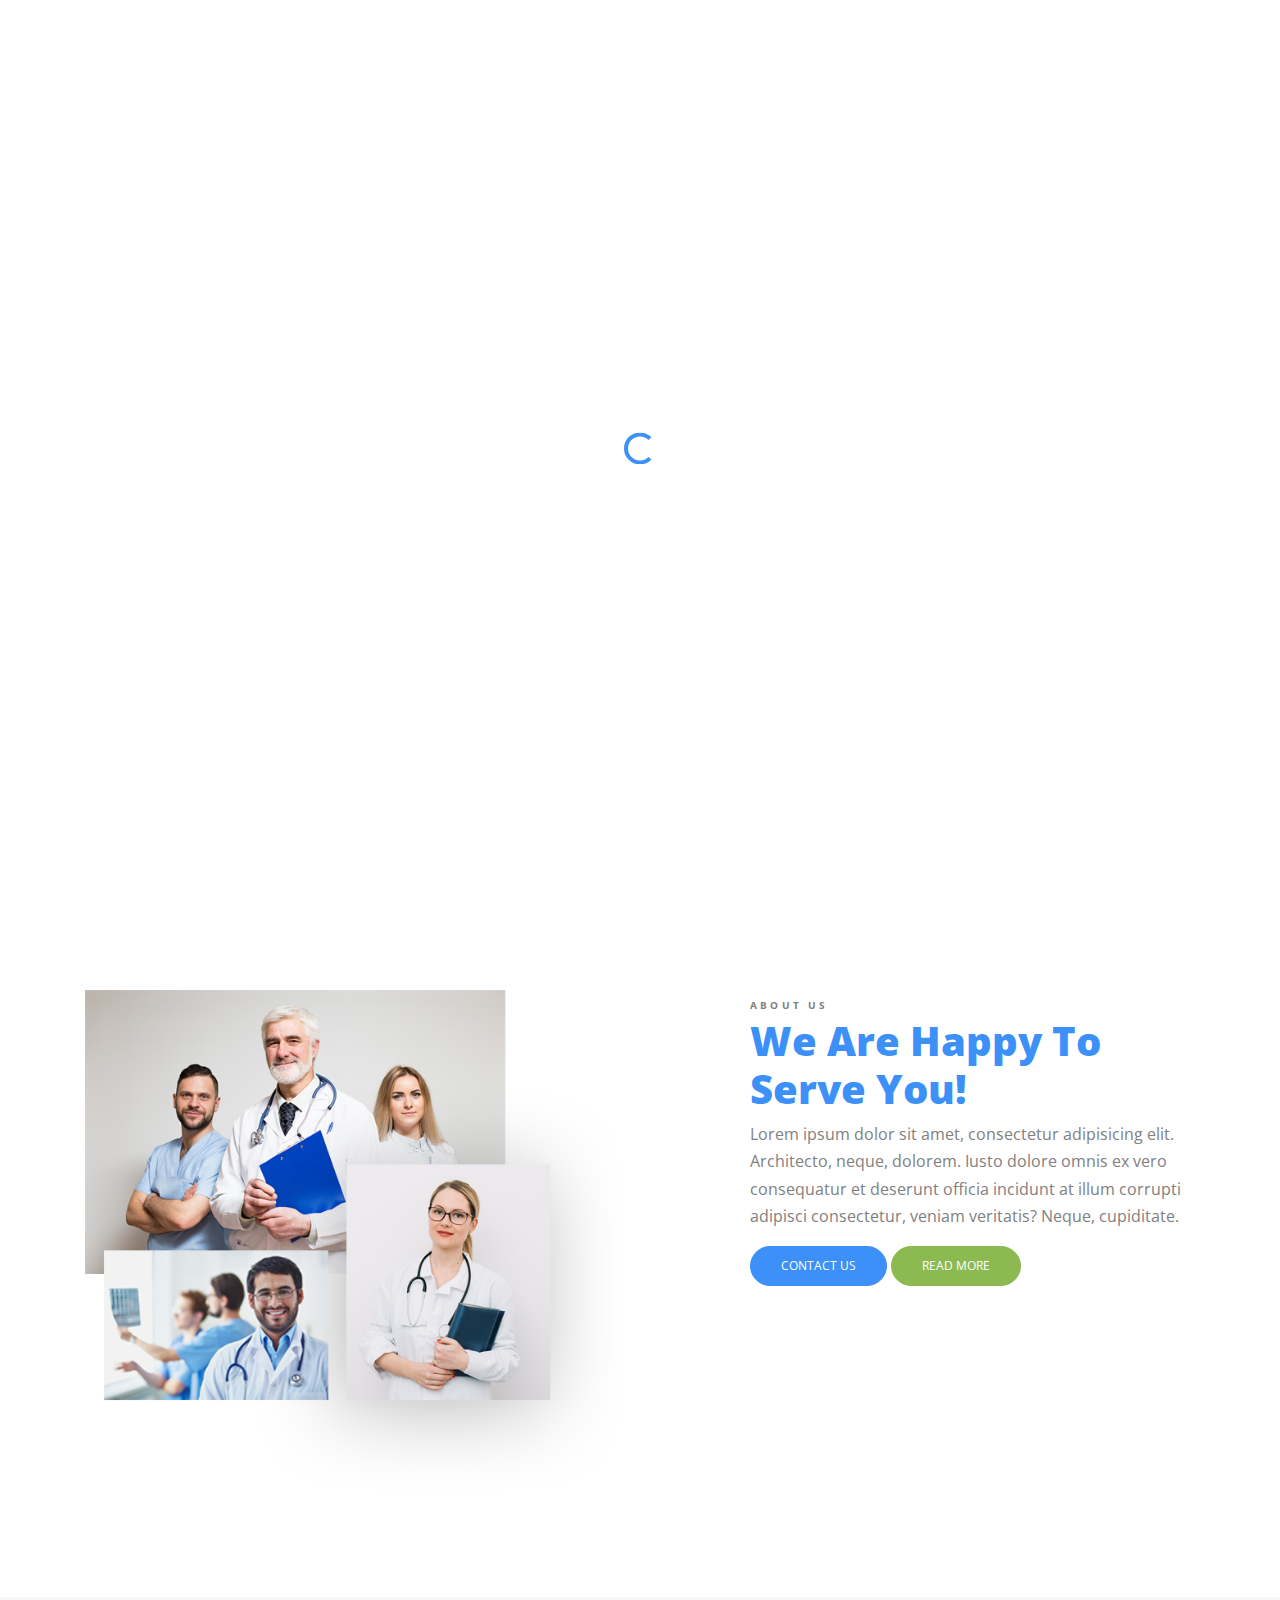
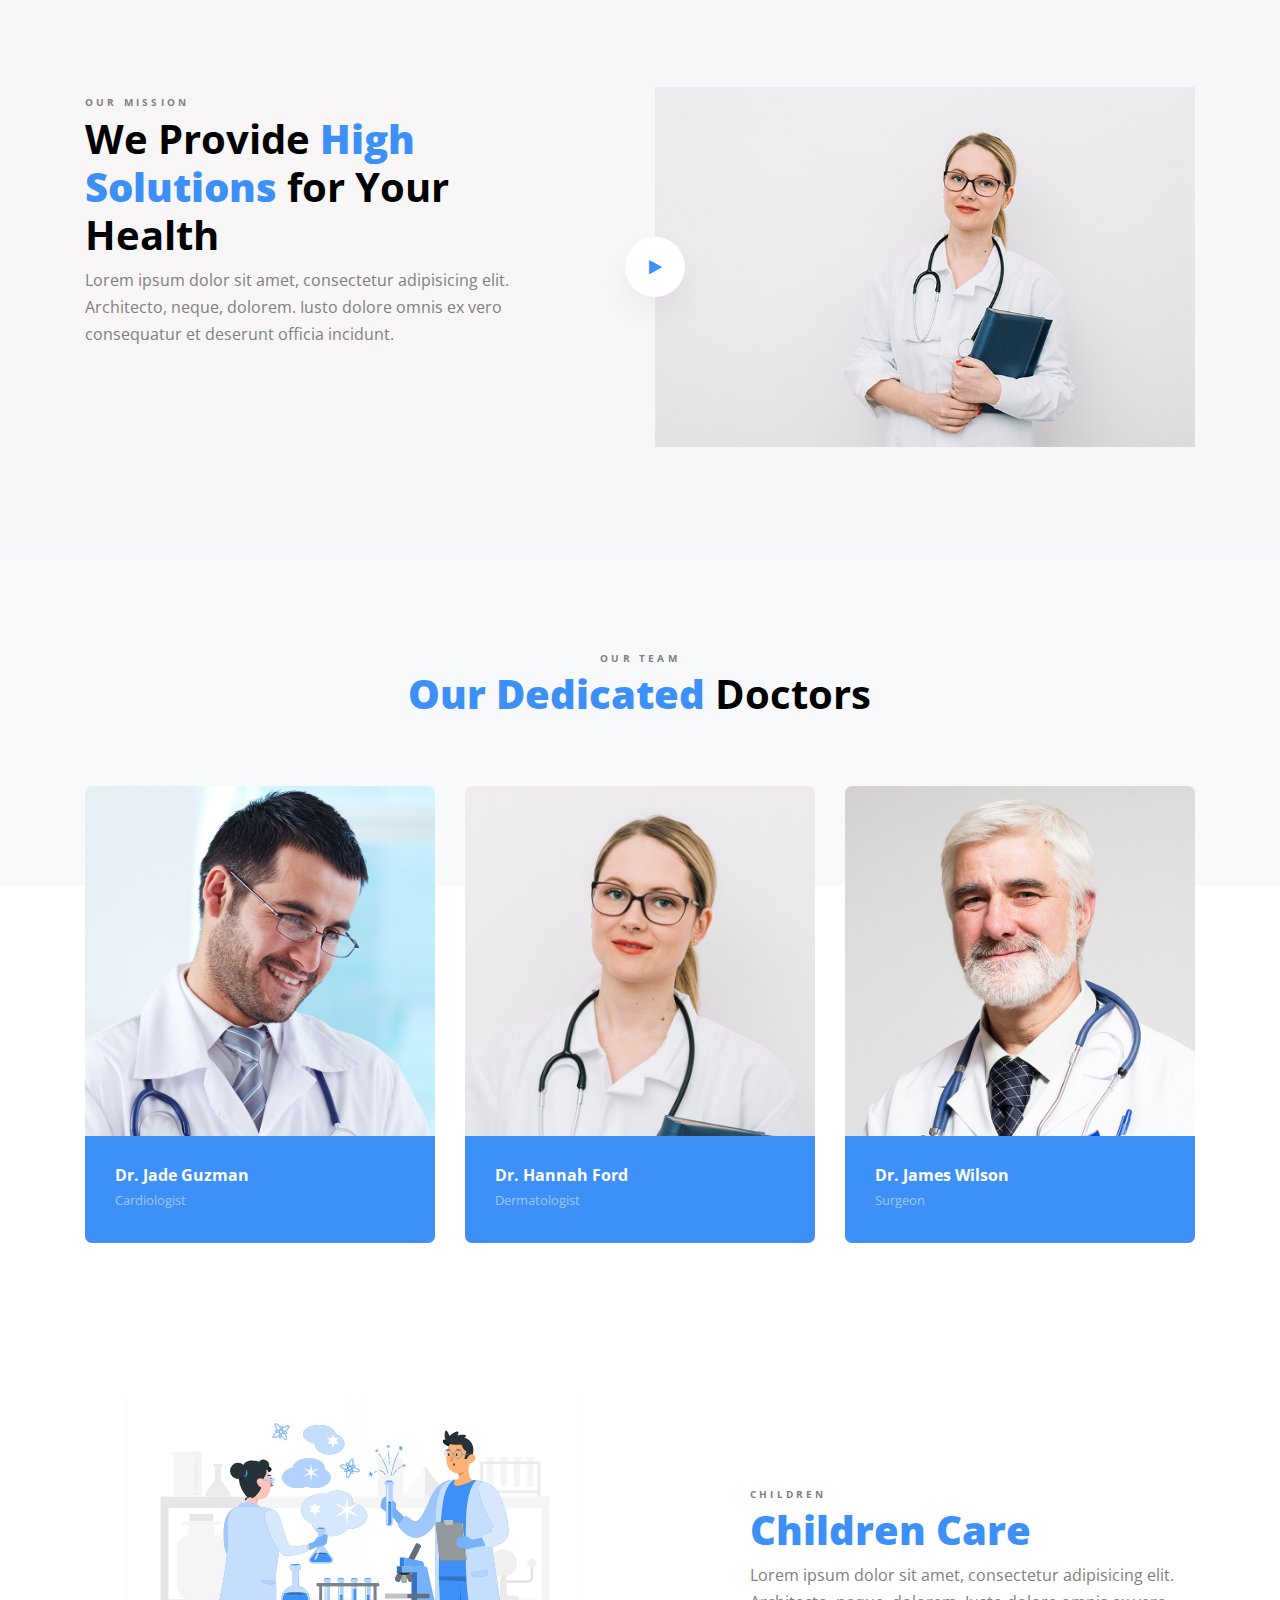
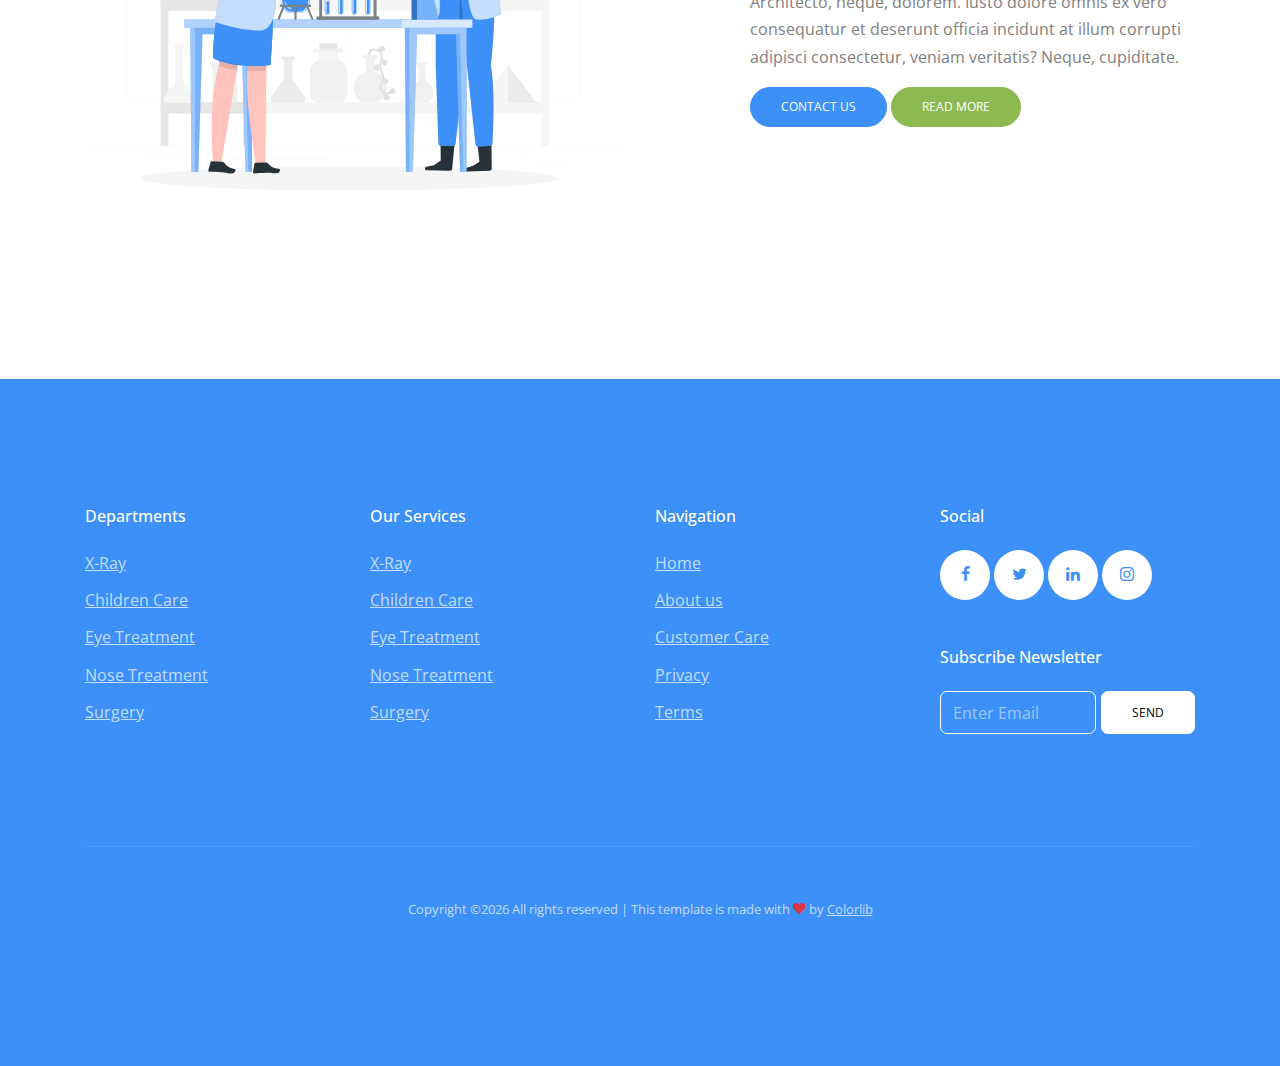
<file: theme/medically/about.html>
<!doctype html>
<html lang="en">

<!-- Mirrored from preview.colorlib.com/theme/medically/about.html by HTTrack Website Copier/3.x [XR&CO'2014], Thu, 16 May 2024 19:16:08 GMT -->
<head>
<title>Medically &mdash; Website Template by Colorlib</title>
<meta charset="utf-8">
<meta name="viewport" content="width=device-width, initial-scale=1, shrink-to-fit=no">
<link href="https://fonts.googleapis.com/css2?family=Open+Sans:wght@400;700&amp;family=Playfair+Display:wght@400;700&amp;display=swap" rel="stylesheet">
<link rel="stylesheet" href="fonts/icomoon/style.css">
<link rel="stylesheet" href="css/bootstrap.min.css">
<link rel="stylesheet" href="css/jquery-ui.css">
<link rel="stylesheet" href="css/owl.carousel.min.css">
<link rel="stylesheet" href="css/owl.theme.default.min.css">
<link rel="stylesheet" href="css/owl.theme.default.min.css">
<link rel="stylesheet" href="css/jquery.fancybox.min.css">
<link rel="stylesheet" href="css/bootstrap-datepicker.css">
<link rel="stylesheet" href="fonts/flaticon/font/flaticon.css">
<link rel="stylesheet" href="css/aos.css">
<link rel="stylesheet" href="css/style.css">
</head>
<body data-spy="scroll" data-target=".site-navbar-target" data-offset="300">
<div id="overlayer"></div>
<div class="loader">
<div class="spinner-border text-primary" role="status">
<span class="sr-only">Loading...</span>
</div>
</div>
<div class="site-wrap">
<div class="site-mobile-menu site-navbar-target">
<div class="site-mobile-menu-header">
<div class="site-mobile-menu-close mt-3">
<span class="icon-close2 js-menu-toggle"></span>
</div>
</div>
<div class="site-mobile-menu-body"></div>
</div>
<header class="site-navbar light js-sticky-header site-navbar-target" role="banner">
<div class="container">
<div class="row align-items-center">
<div class="col-6 col-xl-2">
<div class="mb-0 site-logo"><a href="index-2.html" class="mb-0">Medically<span class="text-primary">.</span> </a></div>
</div>
<div class="col-12 col-md-10 d-none d-xl-block">
<nav class="site-navigation position-relative text-right" role="navigation">
<ul class="site-menu main-menu js-clone-nav mr-auto d-none d-lg-block">
<li><a href="index-2.html" class="nav-link ">Home</a></li>
<li class="has-children">
<a href="services.html" class="nav-link">Services</a>
<ul class="dropdown">
<li><a href="#" class="nav-link">General Surgery</a></li>
<li><a href="#" class="nav-link">Opthalmology Procedures</a></li>
<li><a href="#" class="nav-link">Outpatient Services</a></li>
<li><a href="#" class="nav-link">Radiology and Mammograms</a></li>
<li><a href="#" class="nav-link">Respiratory</a></li>
<li class="has-children">
<a href="#">More Links</a>
<ul class="dropdown">
<li><a href="#">Menu One</a></li>
<li><a href="#">Menu Two</a></li>
<li><a href="#">Menu Three</a></li>
</ul>
</li>
</ul>
</li>
<li><a href="departments.html" class=" nav-link">Departments</a></li>
<li><a href="about.html" class="nav-link active">About Us</a></li>
<li><a href="blog.html" class="nav-link">Blog</a></li>
<li><a href="contact.html" class="nav-link">Contact</a></li>
</ul>
</nav>
</div>
<div class="col-6 d-inline-block d-xl-none ml-md-0 py-3" style="position: relative; top: 3px;"><a href="#" class="site-menu-toggle js-menu-toggle float-right"><span class="icon-menu h3 text-black"></span></a></div>
</div>
</div>
</header>

<div class="slide-item overlay" style="background-image: url('images/hero_1.jpg')">
<div class="container">
<div class="row">
<div class="col-lg-6 align-self-center text-center mx-auto">
<h1 class="heading mb-5">About Us</h1>
<p><a href="#" class="btn btn-primary">Get started</a></p>
</div>
</div>
</div>
</div>
<div class="site-section">
<div class="container">
<div class="row">
<div class="col-lg-6">
<p><img src="images/about.png" alt="Image" class="img-fluid"></p>
</div>
<div class="col-lg-5 ml-auto">
<span class="subheading">About Us</span>
<h2 class="heading"><strong class="text-primary">We Are Happy To Serve You!</strong></h2>
<p>Lorem ipsum dolor sit amet, consectetur adipisicing elit. Architecto, neque, dolorem. Iusto dolore omnis ex vero consequatur et deserunt officia incidunt at illum corrupti adipisci consectetur, veniam veritatis? Neque, cupiditate.</p>
<p><a href="#" class="btn btn-primary">Contact Us</a> <a href="#" class="btn btn-secondary">Read More</a></p>
</div>
</div>
</div>
</div>
<div class="site-section bg-1">
<div class="container">
<div class="row">
<div class="col-lg-5 mr-auto">
<span class="subheading">Our Mission</span>
<h2 class="heading">We Provide <strong class="text-primary">High Solutions</strong> for Your Health</h2>
<p>Lorem ipsum dolor sit amet, consectetur adipisicing elit. Architecto, neque, dolorem. Iusto dolore omnis ex vero consequatur et deserunt officia incidunt.</p>
</div>
<div class="col-lg-6">
<figure class="video-image">
<a href="https://www.youtube.com/watch?v=vSndrIBTDUw" data-fancybox class="btn-play"><span class="icon-play"></span></a>
<img src="images/img_3.jpg" alt="Image" class="img-fluid">
</figure>
</div>
</div>
</div>
</div>
<div class="site-section bg-light title-wrap-section">
<div class="container">
<div class="row">
<div class="col-lg-7 mx-auto text-center">
<span class="subheading">Our Team</span>
<h2 class="heading"><strong class="text-primary">Our Dedicated</strong> Doctors</h2>
</div>
</div>
</div>
</div>
<div class="site-section overlap-section">
<div class="container">
<div class="row">
<div class="col-6 col-sm-6 col-md-6 col-lg-4 mb-4 mb-lg-0">
<a href="#" class="team">
<img src="images/person_1.jpg" alt="Image" class="img-fluid">
<div class="team-inner">
<h3>Dr. Jade Guzman</h3>
<span>Cardiologist</span>
</div>
</a>
</div>
<div class="col-6 col-sm-6 col-md-6 col-lg-4 mb-4 mb-lg-0">
<a href="#" class="team">
<img src="images/person_2.jpg" alt="Image" class="img-fluid">
<div class="team-inner">
<h3>Dr. Hannah Ford</h3>
<span>Dermatologist</span>
</div>
</a>
</div>
<div class="col-6 col-sm-6 col-md-6 col-lg-4 mb-4 mb-lg-0">
<a href="#" class="team">
<img src="images/person_3.jpg" alt="Image" class="img-fluid">
<div class="team-inner">
<h3>Dr. James Wilson</h3>
<span>Surgeon</span>
</div>
</a>
</div>
</div>
</div>
</div>
<div class="site-section pt-0">
<div class="container">
<div class="row align-items-center">
<div class="col-lg-6">
<p><img src="images/lab-2.svg" alt="Image" class="img-fluid"></p>
</div>
<div class="col-lg-5 ml-auto">
<span class="subheading">Children</span>
<h2 class="heading"><strong class="text-primary">Children Care</strong></h2>
<p>Lorem ipsum dolor sit amet, consectetur adipisicing elit. Architecto, neque, dolorem. Iusto dolore omnis ex vero consequatur et deserunt officia incidunt at illum corrupti adipisci consectetur, veniam veritatis? Neque, cupiditate.</p>
<p><a href="#" class="btn btn-primary">Contact Us</a> <a href="#" class="btn btn-secondary">Read More</a></p>
</div>
</div>
</div>
</div>
<footer class="site-footer bg-primary">
<div class="container">
<div class="row">
<div class="col-lg-3">
<h2 class="footer-heading mb-4">Departments</h2>
<ul class="list-unstyled">
<li><a href="#">X-Ray</a></li>
<li><a href="#">Children Care</a></li>
<li><a href="#">Eye Treatment</a></li>
<li><a href="#">Nose Treatment</a></li>
<li><a href="#">Surgery</a></li>
</ul>
</div>
<div class="col-lg-3">
<h2 class="footer-heading mb-4">Our Services</h2>
<ul class="list-unstyled">
<li><a href="#">X-Ray</a></li>
<li><a href="#">Children Care</a></li>
<li><a href="#">Eye Treatment</a></li>
<li><a href="#">Nose Treatment</a></li>
<li><a href="#">Surgery</a></li>
</ul>
</div>
<div class="col-lg-3">
<h2 class="footer-heading mb-4">Navigation</h2>
<ul class="list-unstyled">
<li><a href="#">Home</a></li>
<li><a href="#">About us</a></li>
<li><a href="#">Customer Care</a></li>
<li><a href="#">Privacy</a></li>
<li><a href="#">Terms</a></li>
</ul>
</div>
<div class="col-lg-3">
<h2 class="footer-heading mb-4">Social</h2>
<div class="social mb-5">
<a href="#" class><span class="icon-facebook"></span></a>
<a href="#" class><span class="icon-twitter"></span></a>
<a href="#" class><span class="icon-linkedin"></span></a>
<a href="#" class><span class="icon-instagram"></span></a>
</div>
<h2 class="footer-heading mb-4">Subscribe Newsletter</h2>
<form action="#" method="post" id="footer-subscribe" class="footer-subscribe">
<div class="input-group mb-3">
<input type="text" class="form-control  bg-transparent" placeholder="Enter Email" aria-label="Enter Email" aria-describedby="button-addon2">
<div class="input-group-append">
<button class="btn btn-white text-black" type="button" id="button-addon2">Send</button>
</div>
</div>
</form>
</div>
</div>
<div class="row pt-5 mt-5 text-center">
<div class="col-md-12">
<div class="border-top pt-5">
<p class="copyright"><small>

Copyright &copy;<script>document.write(new Date().getFullYear());</script> All rights reserved | This template is made with <i class="icon-heart text-danger" aria-hidden="true"></i> by <a href="https://colorlib.com/" target="_blank">Colorlib</a>
</small></p>
</div>
</div>
</div>
</div>
</footer>
</div> 
<script src="js/jquery-3.3.1.min.js"></script>
<script src="js/jquery-ui.js"></script>
<script src="js/popper.min.js"></script>
<script src="js/bootstrap.min.js"></script>
<script src="js/owl.carousel.min.js"></script>
<script src="js/jquery.countdown.min.js"></script>
<script src="js/jquery.easing.1.3.js"></script>
<script src="js/aos.js"></script>
<script src="js/jquery.fancybox.min.js"></script>
<script src="js/jquery.sticky.js"></script>
<script src="js/isotope.pkgd.min.js"></script>
<script src="js/main.js"></script>

<script async src="https://www.googletagmanager.com/gtag/js?id=UA-23581568-13"></script>
<script>
      window.dataLayer = window.dataLayer || [];
      function gtag(){dataLayer.push(arguments);}
      gtag('js', new Date());

      gtag('config', 'UA-23581568-13');
    </script>
<script defer src="https://static.cloudflareinsights.com/beacon.min.js/vedd3670a3b1c4e178fdfb0cc912d969e1713874337387" integrity="sha512-EzCudv2gYygrCcVhu65FkAxclf3mYM6BCwiGUm6BEuLzSb5ulVhgokzCZED7yMIkzYVg65mxfIBNdNra5ZFNyQ==" data-cf-beacon='{"rayId":"884db2d46ca31942","b":1,"version":"2024.4.1","token":"cd0b4b3a733644fc843ef0b185f98241"}' crossorigin="anonymous"></script>
</body>

<!-- Mirrored from preview.colorlib.com/theme/medically/about.html by HTTrack Website Copier/3.x [XR&CO'2014], Thu, 16 May 2024 19:16:08 GMT -->
</html>
</file>
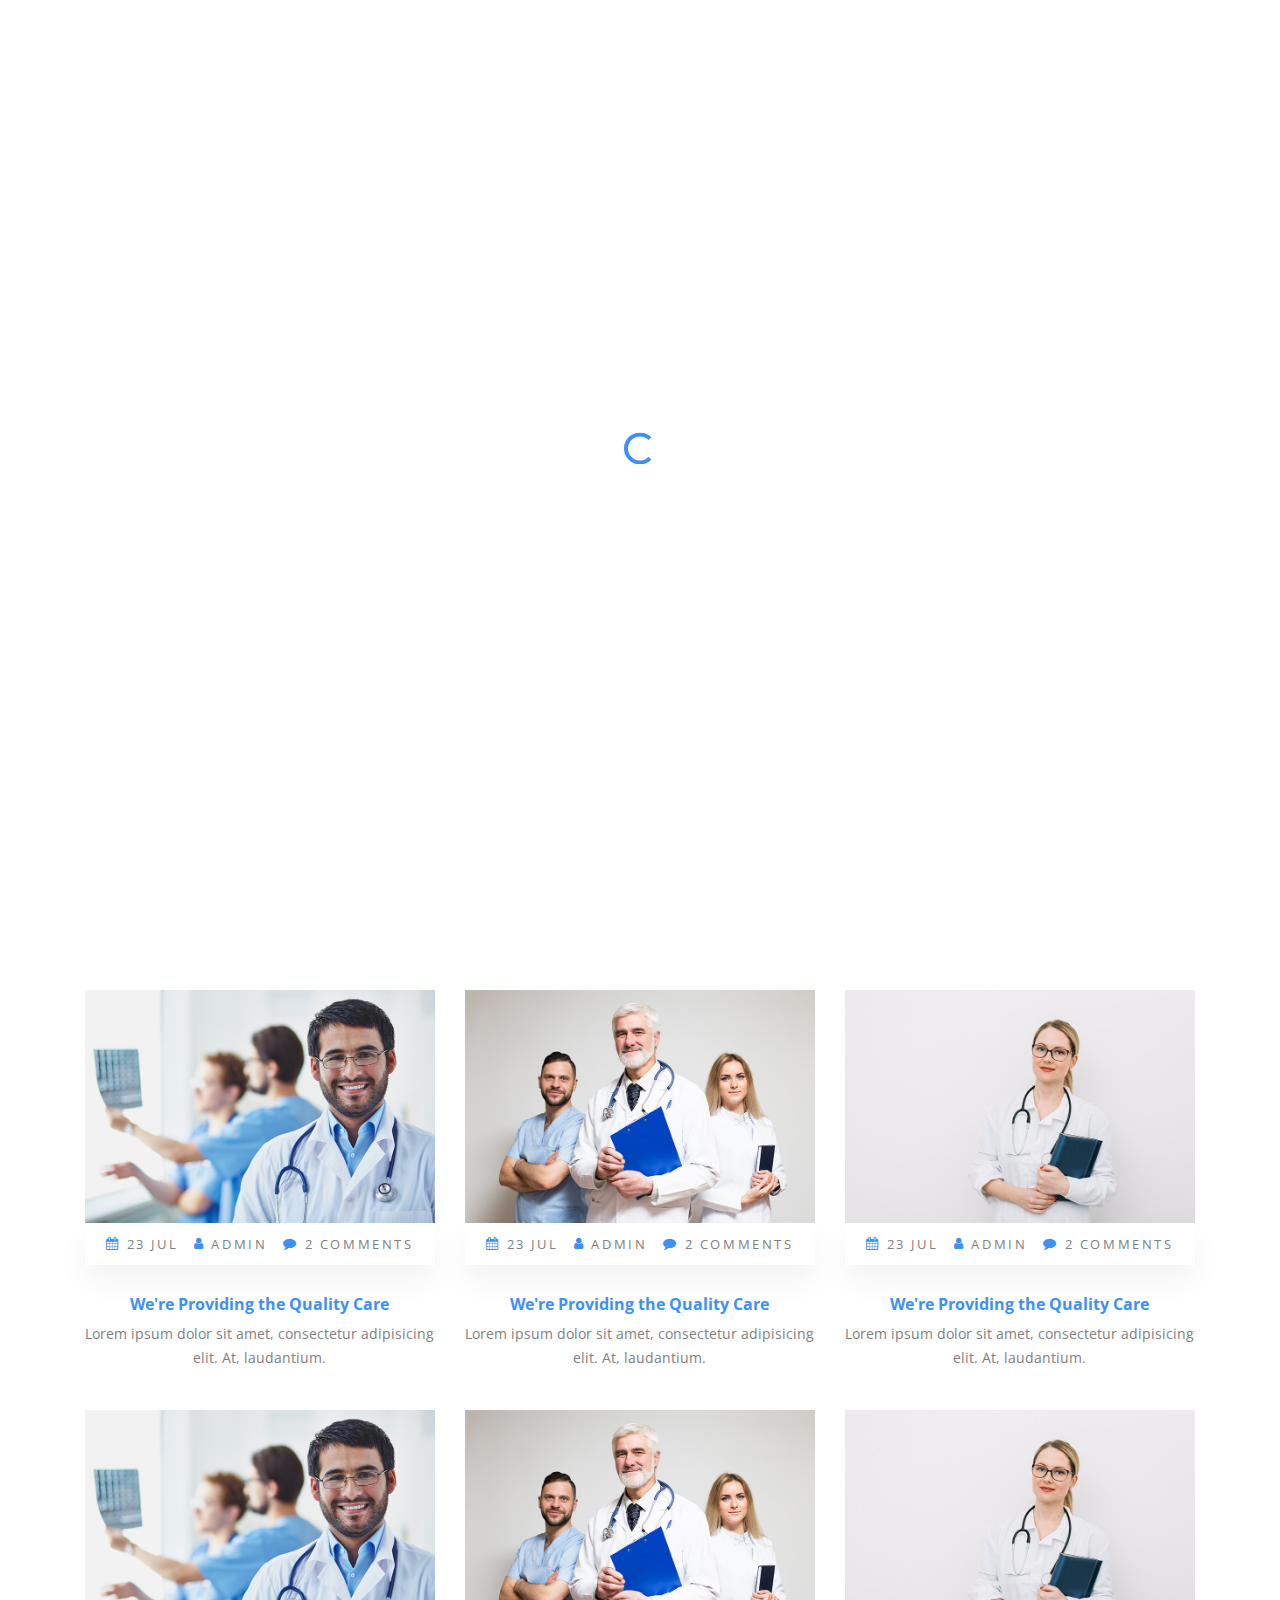
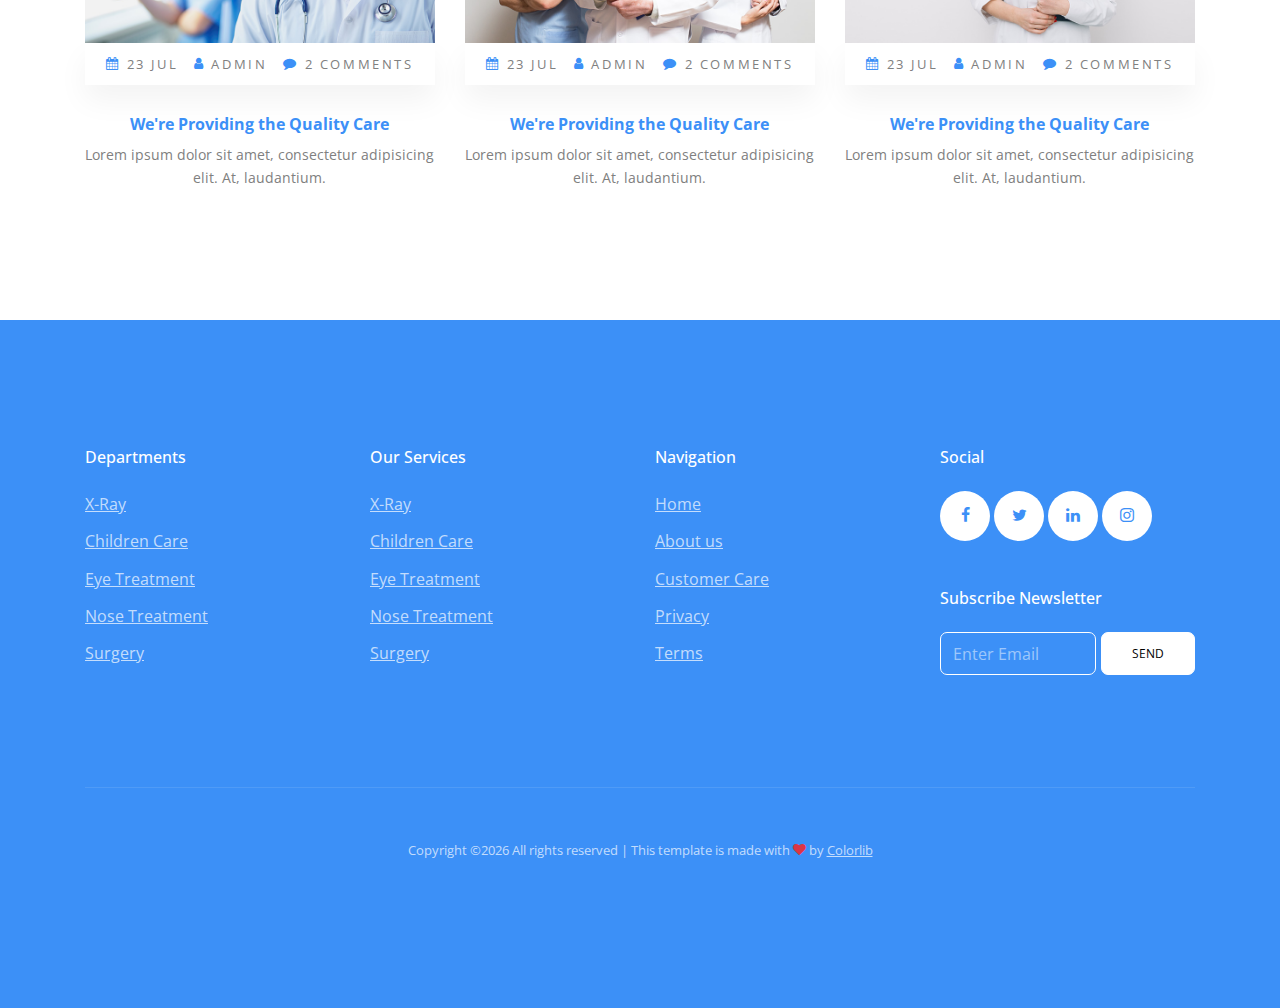
<file: theme/medically/blog.html>
<!doctype html>
<html lang="en">

<!-- Mirrored from preview.colorlib.com/theme/medically/blog.html by HTTrack Website Copier/3.x [XR&CO'2014], Thu, 16 May 2024 19:16:09 GMT -->
<head>
<title>Medically &mdash; Website Template by Colorlib</title>
<meta charset="utf-8">
<meta name="viewport" content="width=device-width, initial-scale=1, shrink-to-fit=no">
<link href="https://fonts.googleapis.com/css2?family=Open+Sans:wght@400;700&amp;family=Playfair+Display:wght@400;700&amp;display=swap" rel="stylesheet">
<link rel="stylesheet" href="fonts/icomoon/style.css">
<link rel="stylesheet" href="css/bootstrap.min.css">
<link rel="stylesheet" href="css/jquery-ui.css">
<link rel="stylesheet" href="css/owl.carousel.min.css">
<link rel="stylesheet" href="css/owl.theme.default.min.css">
<link rel="stylesheet" href="css/owl.theme.default.min.css">
<link rel="stylesheet" href="css/jquery.fancybox.min.css">
<link rel="stylesheet" href="css/bootstrap-datepicker.css">
<link rel="stylesheet" href="fonts/flaticon/font/flaticon.css">
<link rel="stylesheet" href="css/aos.css">
<link rel="stylesheet" href="css/style.css">
</head>
<body data-spy="scroll" data-target=".site-navbar-target" data-offset="300">
<div id="overlayer"></div>
<div class="loader">
<div class="spinner-border text-primary" role="status">
<span class="sr-only">Loading...</span>
</div>
</div>
<div class="site-wrap">
<div class="site-mobile-menu site-navbar-target">
<div class="site-mobile-menu-header">
<div class="site-mobile-menu-close mt-3">
<span class="icon-close2 js-menu-toggle"></span>
</div>
</div>
<div class="site-mobile-menu-body"></div>
</div>
<header class="site-navbar light js-sticky-header site-navbar-target" role="banner">
<div class="container">
<div class="row align-items-center">
<div class="col-6 col-xl-2">
<div class="mb-0 site-logo"><a href="index-2.html" class="mb-0">Medically<span class="text-primary">.</span> </a></div>
</div>
<div class="col-12 col-md-10 d-none d-xl-block">
<nav class="site-navigation position-relative text-right" role="navigation">
<ul class="site-menu main-menu js-clone-nav mr-auto d-none d-lg-block">
<li><a href="index-2.html" class="nav-link ">Home</a></li>
<li class="has-children">
<a href="services.html" class="nav-link">Services</a>
<ul class="dropdown">
<li><a href="#" class="nav-link">General Surgery</a></li>
<li><a href="#" class="nav-link">Opthalmology Procedures</a></li>
<li><a href="#" class="nav-link">Outpatient Services</a></li>
<li><a href="#" class="nav-link">Radiology and Mammograms</a></li>
<li><a href="#" class="nav-link">Respiratory</a></li>
<li class="has-children">
<a href="#">More Links</a>
<ul class="dropdown">
<li><a href="#">Menu One</a></li>
<li><a href="#">Menu Two</a></li>
<li><a href="#">Menu Three</a></li>
</ul>
</li>
</ul>
</li>
<li><a href="departments.html" class=" nav-link">Departments</a></li>
<li><a href="about.html" class="nav-link active">About Us</a></li>
<li><a href="blog.html" class="nav-link">Blog</a></li>
<li><a href="contact.html" class="nav-link">Contact</a></li>
</ul>
</nav>
</div>
<div class="col-6 d-inline-block d-xl-none ml-md-0 py-3" style="position: relative; top: 3px;"><a href="#" class="site-menu-toggle js-menu-toggle float-right"><span class="icon-menu h3 text-black"></span></a></div>
</div>
</div>
</header>

<div class="slide-item overlay" style="background-image: url('images/hero_1.jpg')">
<div class="container">
<div class="row">
<div class="col-lg-6 align-self-center text-center mx-auto">
<h1 class="heading mb-5">News &amp; Updates</h1>
</div>
</div>
</div>
</div>
<div class="site-section">
<div class="container">
<div class="row">
<div class="col-12 col-sm-6 col-md-6 col-lg-4 mb-4">
<div class="blog-entry">
<a href="#" class="d-block">
<img src="images/img_1.jpg" alt="Image" class="img-fluid">
</a>
<div class="post-meta d-flex justify-content-center">
<span>
<span class="icon-calendar"></span>
<span>23 Jul</span>
</span>
<span>
<span class="icon-user"></span>
<span>Admin</span>
</span>
<span>
<span class="icon-comment"></span>
<span>2 Comments</span>
</span>
</div>
<h2><a href="#">We're Providing the Quality Care</a></h2>
<p>Lorem ipsum dolor sit amet, consectetur adipisicing elit. At, laudantium.</p>
</div>
</div>
<div class="col-12 col-sm-6 col-md-6 col-lg-4 mb-4">
<div class="blog-entry">
<a href="#" class="d-block">
<img src="images/img_2.jpg" alt="Image" class="img-fluid">
</a>
<div class="post-meta d-flex justify-content-center">
<span>
<span class="icon-calendar"></span>
<span>23 Jul</span>
</span>
<span>
<span class="icon-user"></span>
<span>Admin</span>
</span>
<span>
<span class="icon-comment"></span>
<span>2 Comments</span>
</span>
</div>
<h2><a href="#">We're Providing the Quality Care</a></h2>
<p>Lorem ipsum dolor sit amet, consectetur adipisicing elit. At, laudantium.</p>
</div>
</div>
<div class="col-12 col-sm-6 col-md-6 col-lg-4 mb-4">
<div class="blog-entry">
<a href="#" class="d-block">
<img src="images/img_3.jpg" alt="Image" class="img-fluid">
</a>
<div class="post-meta d-flex justify-content-center">
<span>
<span class="icon-calendar"></span>
<span>23 Jul</span>
</span>
<span>
<span class="icon-user"></span>
<span>Admin</span>
</span>
<span>
<span class="icon-comment"></span>
<span>2 Comments</span>
</span>
</div>
<h2><a href="#">We're Providing the Quality Care</a></h2>
<p>Lorem ipsum dolor sit amet, consectetur adipisicing elit. At, laudantium.</p>
</div>
</div>
<div class="col-12 col-sm-6 col-md-6 col-lg-4 mb-4">
<div class="blog-entry">
<a href="#" class="d-block">
<img src="images/img_1.jpg" alt="Image" class="img-fluid">
</a>
<div class="post-meta d-flex justify-content-center">
<span>
<span class="icon-calendar"></span>
<span>23 Jul</span>
</span>
<span>
<span class="icon-user"></span>
<span>Admin</span>
</span>
<span>
<span class="icon-comment"></span>
<span>2 Comments</span>
</span>
</div>
<h2><a href="#">We're Providing the Quality Care</a></h2>
<p>Lorem ipsum dolor sit amet, consectetur adipisicing elit. At, laudantium.</p>
</div>
</div>
<div class="col-12 col-sm-6 col-md-6 col-lg-4 mb-4">
<div class="blog-entry">
<a href="#" class="d-block">
<img src="images/img_2.jpg" alt="Image" class="img-fluid">
</a>
<div class="post-meta d-flex justify-content-center">
<span>
<span class="icon-calendar"></span>
<span>23 Jul</span>
</span>
<span>
<span class="icon-user"></span>
<span>Admin</span>
</span>
<span>
<span class="icon-comment"></span>
<span>2 Comments</span>
</span>
</div>
<h2><a href="#">We're Providing the Quality Care</a></h2>
<p>Lorem ipsum dolor sit amet, consectetur adipisicing elit. At, laudantium.</p>
</div>
</div>
<div class="col-12 col-sm-6 col-md-6 col-lg-4 mb-4">
<div class="blog-entry">
<a href="#" class="d-block">
<img src="images/img_3.jpg" alt="Image" class="img-fluid">
</a>
<div class="post-meta d-flex justify-content-center">
<span>
<span class="icon-calendar"></span>
<span>23 Jul</span>
</span>
<span>
<span class="icon-user"></span>
<span>Admin</span>
</span>
<span>
<span class="icon-comment"></span>
<span>2 Comments</span>
</span>
</div>
<h2><a href="#">We're Providing the Quality Care</a></h2>
<p>Lorem ipsum dolor sit amet, consectetur adipisicing elit. At, laudantium.</p>
</div>
</div>
</div>
</div>
</div>
<footer class="site-footer bg-primary">
<div class="container">
<div class="row">
<div class="col-lg-3">
<h2 class="footer-heading mb-4">Departments</h2>
<ul class="list-unstyled">
<li><a href="#">X-Ray</a></li>
<li><a href="#">Children Care</a></li>
<li><a href="#">Eye Treatment</a></li>
<li><a href="#">Nose Treatment</a></li>
<li><a href="#">Surgery</a></li>
</ul>
</div>
<div class="col-lg-3">
<h2 class="footer-heading mb-4">Our Services</h2>
<ul class="list-unstyled">
<li><a href="#">X-Ray</a></li>
<li><a href="#">Children Care</a></li>
<li><a href="#">Eye Treatment</a></li>
<li><a href="#">Nose Treatment</a></li>
<li><a href="#">Surgery</a></li>
</ul>
</div>
<div class="col-lg-3">
<h2 class="footer-heading mb-4">Navigation</h2>
<ul class="list-unstyled">
<li><a href="#">Home</a></li>
<li><a href="#">About us</a></li>
<li><a href="#">Customer Care</a></li>
<li><a href="#">Privacy</a></li>
<li><a href="#">Terms</a></li>
</ul>
</div>
<div class="col-lg-3">
<h2 class="footer-heading mb-4">Social</h2>
<div class="social mb-5">
<a href="#" class><span class="icon-facebook"></span></a>
<a href="#" class><span class="icon-twitter"></span></a>
<a href="#" class><span class="icon-linkedin"></span></a>
<a href="#" class><span class="icon-instagram"></span></a>
</div>
<h2 class="footer-heading mb-4">Subscribe Newsletter</h2>
<form action="#" method="post" id="footer-subscribe" class="footer-subscribe">
<div class="input-group mb-3">
<input type="text" class="form-control  bg-transparent" placeholder="Enter Email" aria-label="Enter Email" aria-describedby="button-addon2">
<div class="input-group-append">
<button class="btn btn-white text-black" type="button" id="button-addon2">Send</button>
</div>
</div>
</form>
</div>
</div>
<div class="row pt-5 mt-5 text-center">
<div class="col-md-12">
<div class="border-top pt-5">
<p class="copyright"><small>

Copyright &copy;<script>document.write(new Date().getFullYear());</script> All rights reserved | This template is made with <i class="icon-heart text-danger" aria-hidden="true"></i> by <a href="https://colorlib.com/" target="_blank">Colorlib</a>
</small></p>
</div>
</div>
</div>
</div>
</footer>
</div> 
<script src="js/jquery-3.3.1.min.js"></script>
<script src="js/jquery-ui.js"></script>
<script src="js/popper.min.js"></script>
<script src="js/bootstrap.min.js"></script>
<script src="js/owl.carousel.min.js"></script>
<script src="js/jquery.countdown.min.js"></script>
<script src="js/jquery.easing.1.3.js"></script>
<script src="js/aos.js"></script>
<script src="js/jquery.fancybox.min.js"></script>
<script src="js/jquery.sticky.js"></script>
<script src="js/isotope.pkgd.min.js"></script>
<script src="js/main.js"></script>

<script async src="https://www.googletagmanager.com/gtag/js?id=UA-23581568-13"></script>
<script>
      window.dataLayer = window.dataLayer || [];
      function gtag(){dataLayer.push(arguments);}
      gtag('js', new Date());

      gtag('config', 'UA-23581568-13');
    </script>
<script defer src="https://static.cloudflareinsights.com/beacon.min.js/vedd3670a3b1c4e178fdfb0cc912d969e1713874337387" integrity="sha512-EzCudv2gYygrCcVhu65FkAxclf3mYM6BCwiGUm6BEuLzSb5ulVhgokzCZED7yMIkzYVg65mxfIBNdNra5ZFNyQ==" data-cf-beacon='{"rayId":"884db2d62efc5d88","b":1,"version":"2024.4.1","token":"cd0b4b3a733644fc843ef0b185f98241"}' crossorigin="anonymous"></script>
</body>

<!-- Mirrored from preview.colorlib.com/theme/medically/blog.html by HTTrack Website Copier/3.x [XR&CO'2014], Thu, 16 May 2024 19:16:09 GMT -->
</html>
</file>
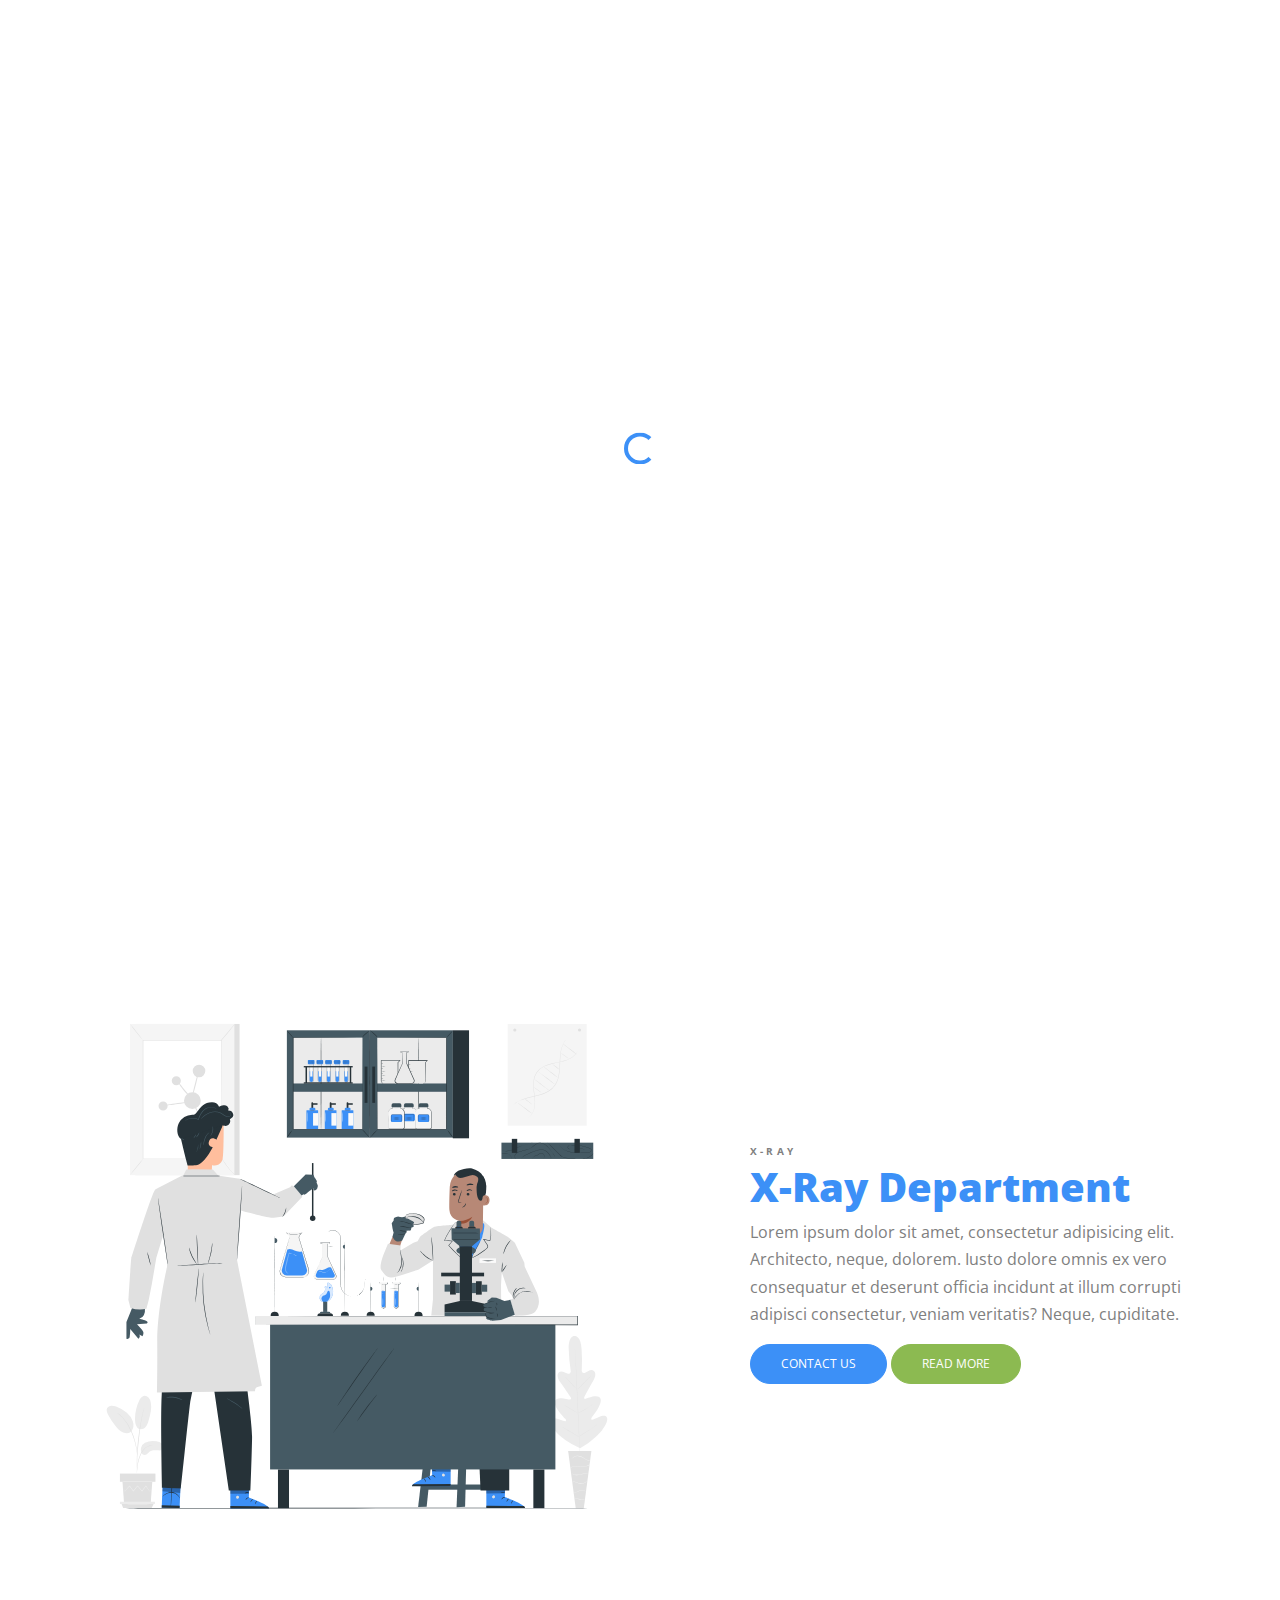
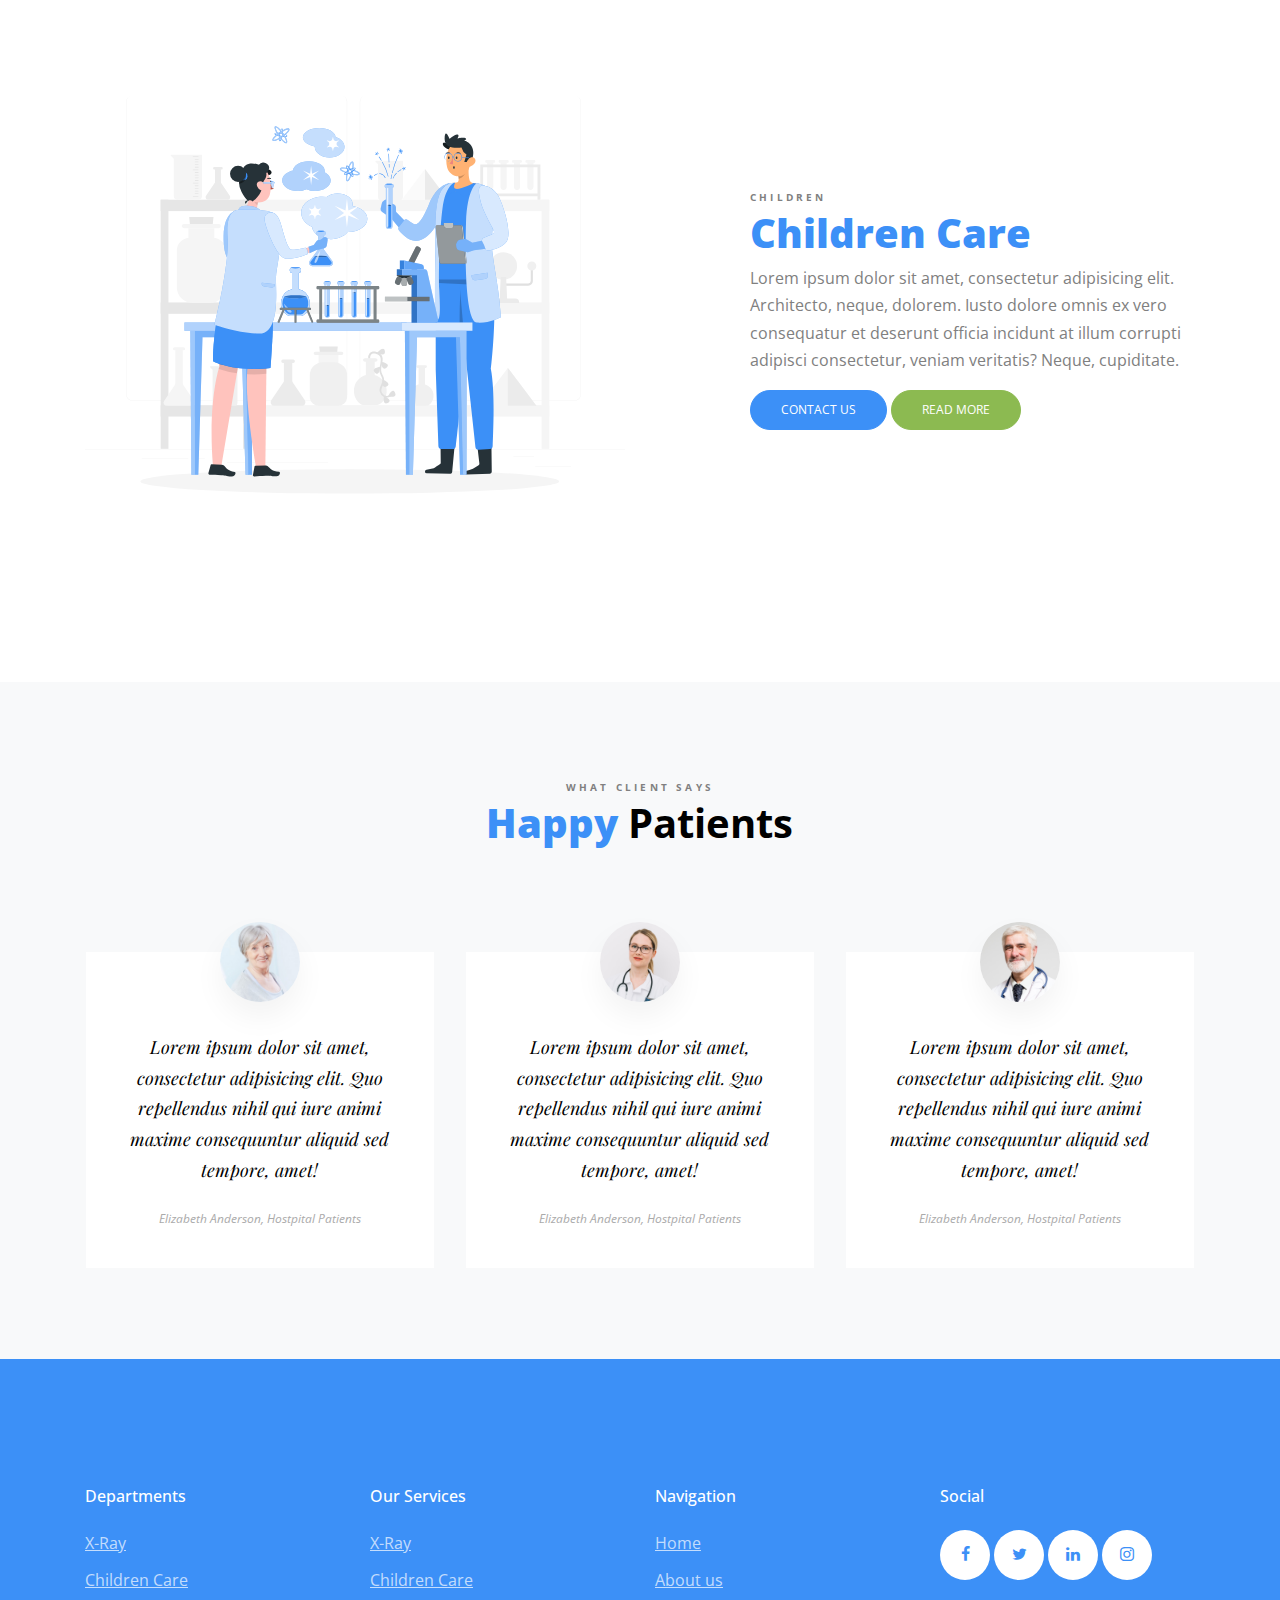
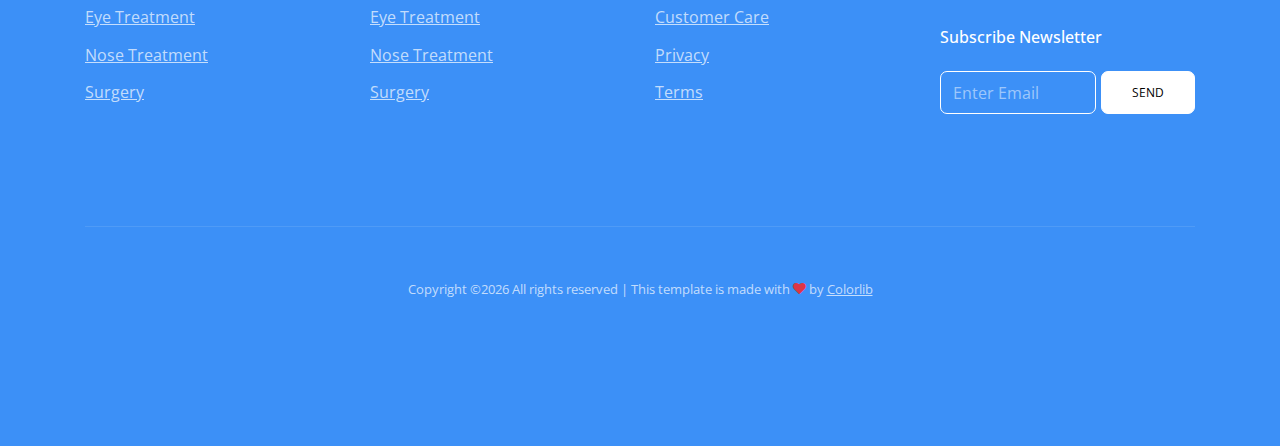
<file: theme/medically/departments.html>
<!doctype html>
<html lang="en">

<!-- Mirrored from preview.colorlib.com/theme/medically/departments.html by HTTrack Website Copier/3.x [XR&CO'2014], Thu, 16 May 2024 19:16:08 GMT -->
<head>
<title>Medically &mdash; Website Template by Colorlib</title>
<meta charset="utf-8">
<meta name="viewport" content="width=device-width, initial-scale=1, shrink-to-fit=no">
<link href="https://fonts.googleapis.com/css2?family=Open+Sans:wght@400;700&amp;family=Playfair+Display:wght@400;700&amp;display=swap" rel="stylesheet">
<link rel="stylesheet" href="fonts/icomoon/style.css">
<link rel="stylesheet" href="css/bootstrap.min.css">
<link rel="stylesheet" href="css/jquery-ui.css">
<link rel="stylesheet" href="css/owl.carousel.min.css">
<link rel="stylesheet" href="css/owl.theme.default.min.css">
<link rel="stylesheet" href="css/owl.theme.default.min.css">
<link rel="stylesheet" href="css/jquery.fancybox.min.css">
<link rel="stylesheet" href="css/bootstrap-datepicker.css">
<link rel="stylesheet" href="fonts/flaticon/font/flaticon.css">
<link rel="stylesheet" href="css/aos.css">
<link rel="stylesheet" href="css/style.css">
</head>
<body data-spy="scroll" data-target=".site-navbar-target" data-offset="300">
<div id="overlayer"></div>
<div class="loader">
<div class="spinner-border text-primary" role="status">
<span class="sr-only">Loading...</span>
</div>
</div>
<div class="site-wrap">
<div class="site-mobile-menu site-navbar-target">
<div class="site-mobile-menu-header">
<div class="site-mobile-menu-close mt-3">
<span class="icon-close2 js-menu-toggle"></span>
</div>
</div>
<div class="site-mobile-menu-body"></div>
</div>
<header class="site-navbar light js-sticky-header site-navbar-target" role="banner">
<div class="container">
<div class="row align-items-center">
<div class="col-6 col-xl-2">
<div class="mb-0 site-logo"><a href="index-2.html" class="mb-0">Medically<span class="text-primary">.</span> </a></div>
</div>
<div class="col-12 col-md-10 d-none d-xl-block">
<nav class="site-navigation position-relative text-right" role="navigation">
<ul class="site-menu main-menu js-clone-nav mr-auto d-none d-lg-block">
<li><a href="index-2.html" class="nav-link active">Home</a></li>
<li class="has-children">
<a href="services.html" class="nav-link">Services</a>
<ul class="dropdown">
<li><a href="#" class="nav-link">General Surgery</a></li>
<li><a href="#" class="nav-link">Opthalmology Procedures</a></li>
<li><a href="#" class="nav-link">Outpatient Services</a></li>
<li><a href="#" class="nav-link">Radiology and Mammograms</a></li>
<li><a href="#" class="nav-link">Respiratory</a></li>
<li class="has-children">
<a href="#">More Links</a>
<ul class="dropdown">
<li><a href="#">Menu One</a></li>
<li><a href="#">Menu Two</a></li>
<li><a href="#">Menu Three</a></li>
</ul>
</li>
</ul>
</li>
<li><a href="departments.html" class="active nav-link">Departments</a></li>
<li><a href="about.html" class="nav-link">About Us</a></li>
<li><a href="blog.html" class="nav-link">Blog</a></li>
<li><a href="contact.html" class="nav-link">Contact</a></li>
</ul>
</nav>
</div>
<div class="col-6 d-inline-block d-xl-none ml-md-0 py-3" style="position: relative; top: 3px;"><a href="#" class="site-menu-toggle js-menu-toggle float-right"><span class="icon-menu h3 text-black"></span></a></div>
</div>
</div>
</header>

<div class="slide-item overlay" style="background-image: url('images/hero_1.jpg')">
<div class="container">
<div class="row">
<div class="col-lg-6 align-self-center text-center mx-auto">
<h1 class="heading mb-5">Our Departments</h1>
<p><a href="#" class="btn btn-primary">Get started</a></p>
</div>
</div>
</div>
</div>
<div class="site-section">
<div class="container">
<div class="row align-items-center">
<div class="col-lg-6">
<p><img src="images/lab-1.svg" alt="Image" class="img-fluid"></p>
</div>
<div class="col-lg-5 ml-auto">
<span class="subheading">X-Ray</span>
<h2 class="heading"><strong class="text-primary">X-Ray Department</strong></h2>
<p>Lorem ipsum dolor sit amet, consectetur adipisicing elit. Architecto, neque, dolorem. Iusto dolore omnis ex vero consequatur et deserunt officia incidunt at illum corrupti adipisci consectetur, veniam veritatis? Neque, cupiditate.</p>
<p><a href="#" class="btn btn-primary">Contact Us</a> <a href="#" class="btn btn-secondary">Read More</a></p>
</div>
</div>
</div>
</div>
<div class="site-section pt-0">
<div class="container">
<div class="row align-items-center">
<div class="col-lg-6">
<p><img src="images/lab-2.svg" alt="Image" class="img-fluid"></p>
</div>
<div class="col-lg-5 ml-auto">
<span class="subheading">Children</span>
<h2 class="heading"><strong class="text-primary">Children Care</strong></h2>
<p>Lorem ipsum dolor sit amet, consectetur adipisicing elit. Architecto, neque, dolorem. Iusto dolore omnis ex vero consequatur et deserunt officia incidunt at illum corrupti adipisci consectetur, veniam veritatis? Neque, cupiditate.</p>
<p><a href="#" class="btn btn-primary">Contact Us</a> <a href="#" class="btn btn-secondary">Read More</a></p>
</div>
</div>
</div>
</div>
<div class="site-section bg-light">
<div class="container">
<div class="row mb-5">
<div class="col-lg-7 mx-auto text-center mb-5">
<span class="subheading">What Client Says</span>
<h2 class="heading"><strong class="text-primary">Happy</strong> Patients</h2>
</div>
</div>
<div class="row">
<div class="col-lg-4">
<div class="testimonial text-center">
<img src="images/patient_1.jpg" alt="Image" class="img-fluid">
<blockquote>
<p class="quote">Lorem ipsum dolor sit amet, consectetur adipisicing elit. Quo repellendus nihil qui iure animi maxime consequuntur aliquid sed tempore, amet!</p>
<cite class="author">Elizabeth Anderson, Hostpital Patients</cite>
</blockquote>
</div>
</div>
<div class="col-lg-4">
<div class="testimonial text-center">
<img src="images/person_2.jpg" alt="Image" class="img-fluid">
<blockquote>
<p class="quote">Lorem ipsum dolor sit amet, consectetur adipisicing elit. Quo repellendus nihil qui iure animi maxime consequuntur aliquid sed tempore, amet!</p>
<cite class="author">Elizabeth Anderson, Hostpital Patients</cite>
</blockquote>
</div>
</div>
<div class="col-lg-4">
<div class="testimonial text-center">
<img src="images/person_3.jpg" alt="Image" class="img-fluid">
<blockquote>
<p class="quote">Lorem ipsum dolor sit amet, consectetur adipisicing elit. Quo repellendus nihil qui iure animi maxime consequuntur aliquid sed tempore, amet!</p>
<cite class="author">Elizabeth Anderson, Hostpital Patients</cite>
</blockquote>
</div>
</div>
</div>
</div>
</div>
<footer class="site-footer bg-primary">
<div class="container">
<div class="row">
<div class="col-lg-3">
<h2 class="footer-heading mb-4">Departments</h2>
<ul class="list-unstyled">
<li><a href="#">X-Ray</a></li>
<li><a href="#">Children Care</a></li>
<li><a href="#">Eye Treatment</a></li>
<li><a href="#">Nose Treatment</a></li>
<li><a href="#">Surgery</a></li>
</ul>
</div>
<div class="col-lg-3">
<h2 class="footer-heading mb-4">Our Services</h2>
<ul class="list-unstyled">
<li><a href="#">X-Ray</a></li>
<li><a href="#">Children Care</a></li>
<li><a href="#">Eye Treatment</a></li>
<li><a href="#">Nose Treatment</a></li>
<li><a href="#">Surgery</a></li>
</ul>
</div>
<div class="col-lg-3">
<h2 class="footer-heading mb-4">Navigation</h2>
<ul class="list-unstyled">
<li><a href="#">Home</a></li>
<li><a href="#">About us</a></li>
<li><a href="#">Customer Care</a></li>
<li><a href="#">Privacy</a></li>
<li><a href="#">Terms</a></li>
</ul>
</div>
<div class="col-lg-3">
<h2 class="footer-heading mb-4">Social</h2>
<div class="social mb-5">
<a href="#" class><span class="icon-facebook"></span></a>
<a href="#" class><span class="icon-twitter"></span></a>
<a href="#" class><span class="icon-linkedin"></span></a>
<a href="#" class><span class="icon-instagram"></span></a>
</div>
<h2 class="footer-heading mb-4">Subscribe Newsletter</h2>
<form action="#" method="post" id="footer-subscribe" class="footer-subscribe">
<div class="input-group mb-3">
<input type="text" class="form-control  bg-transparent" placeholder="Enter Email" aria-label="Enter Email" aria-describedby="button-addon2">
<div class="input-group-append">
<button class="btn btn-white text-black" type="button" id="button-addon2">Send</button>
</div>
</div>
</form>
</div>
</div>
<div class="row pt-5 mt-5 text-center">
<div class="col-md-12">
<div class="border-top pt-5">
<p class="copyright"><small>

Copyright &copy;<script>document.write(new Date().getFullYear());</script> All rights reserved | This template is made with <i class="icon-heart text-danger" aria-hidden="true"></i> by <a href="https://colorlib.com/" target="_blank">Colorlib</a>
</small></p>
</div>
</div>
</div>
</div>
</footer>
</div> 
<script src="js/jquery-3.3.1.min.js"></script>
<script src="js/jquery-ui.js"></script>
<script src="js/popper.min.js"></script>
<script src="js/bootstrap.min.js"></script>
<script src="js/owl.carousel.min.js"></script>
<script src="js/jquery.countdown.min.js"></script>
<script src="js/jquery.easing.1.3.js"></script>
<script src="js/aos.js"></script>
<script src="js/jquery.fancybox.min.js"></script>
<script src="js/jquery.sticky.js"></script>
<script src="js/isotope.pkgd.min.js"></script>
<script src="js/main.js"></script>

<script async src="https://www.googletagmanager.com/gtag/js?id=UA-23581568-13"></script>
<script>
      window.dataLayer = window.dataLayer || [];
      function gtag(){dataLayer.push(arguments);}
      gtag('js', new Date());

      gtag('config', 'UA-23581568-13');
    </script>
<script defer src="https://static.cloudflareinsights.com/beacon.min.js/vedd3670a3b1c4e178fdfb0cc912d969e1713874337387" integrity="sha512-EzCudv2gYygrCcVhu65FkAxclf3mYM6BCwiGUm6BEuLzSb5ulVhgokzCZED7yMIkzYVg65mxfIBNdNra5ZFNyQ==" data-cf-beacon='{"rayId":"884db2d0ef345d88","b":1,"version":"2024.4.1","token":"cd0b4b3a733644fc843ef0b185f98241"}' crossorigin="anonymous"></script>
</body>

<!-- Mirrored from preview.colorlib.com/theme/medically/departments.html by HTTrack Website Copier/3.x [XR&CO'2014], Thu, 16 May 2024 19:16:08 GMT -->
</html>
</file>
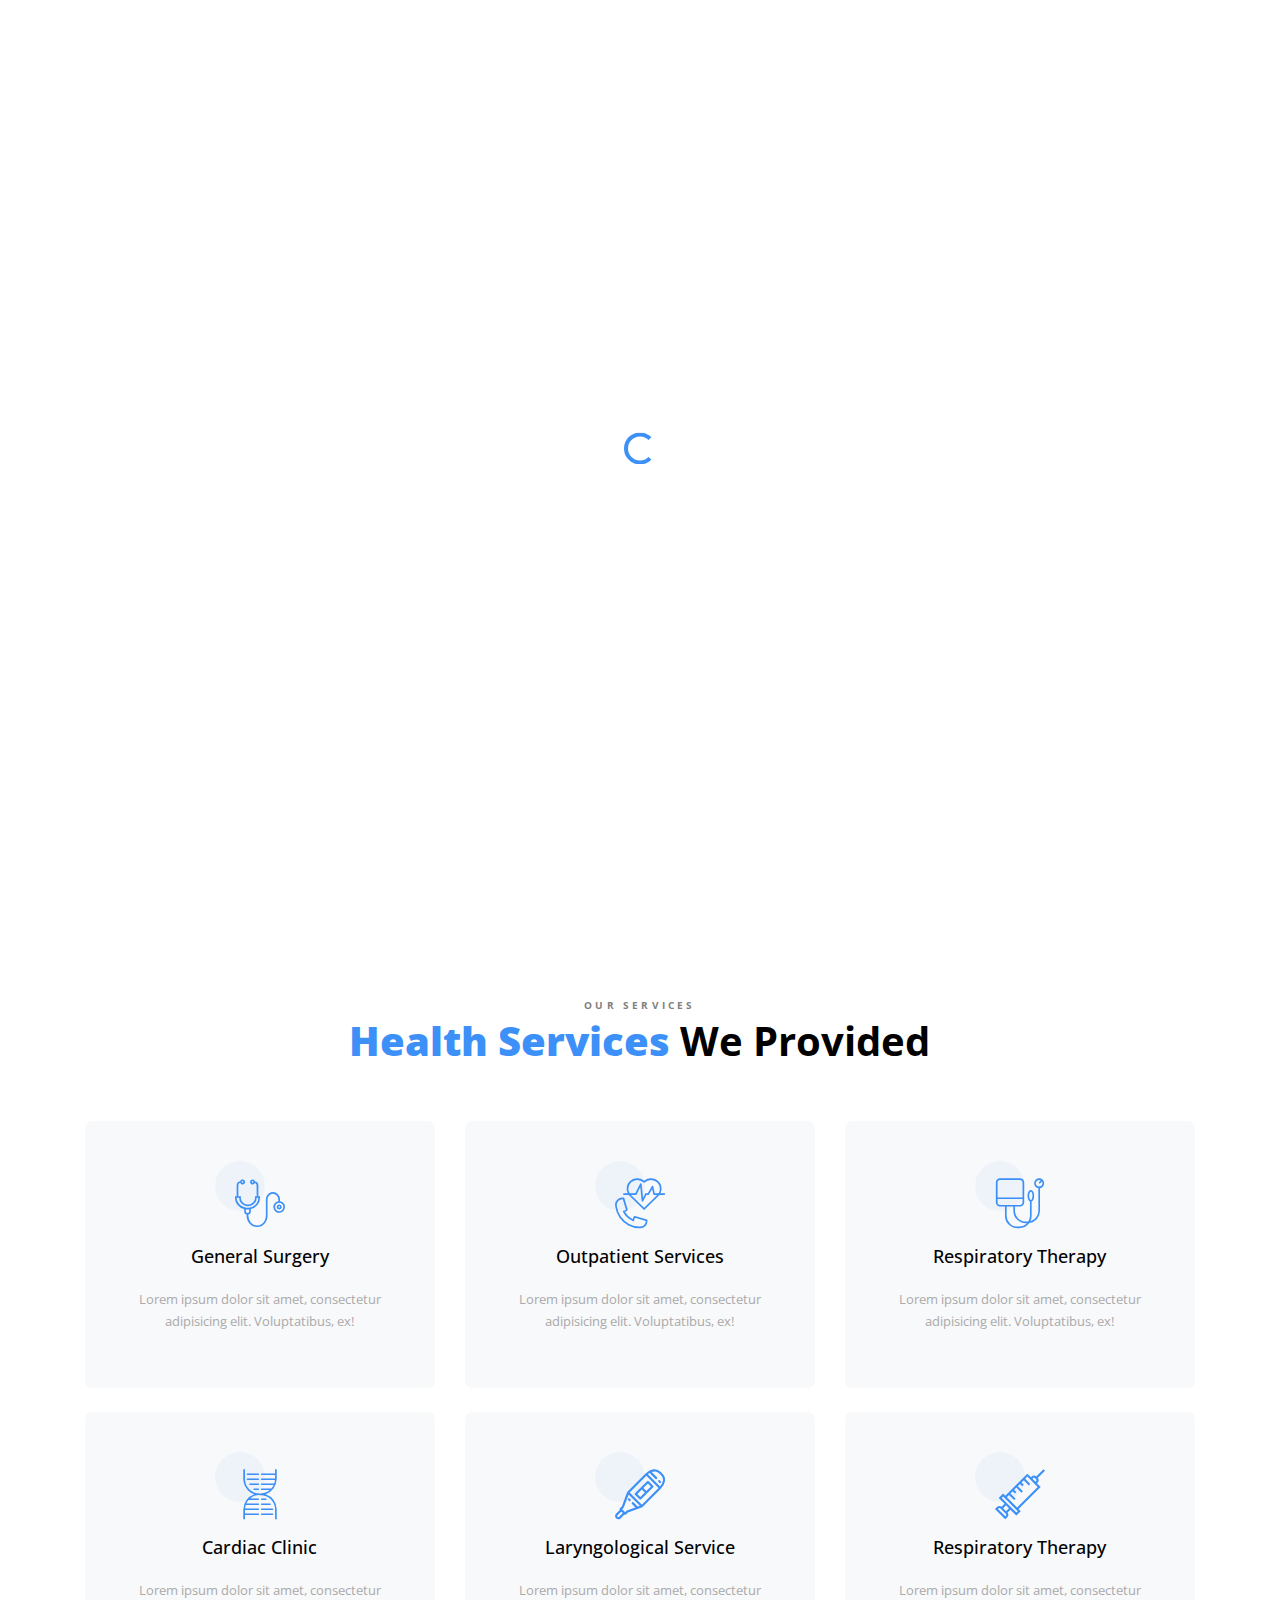
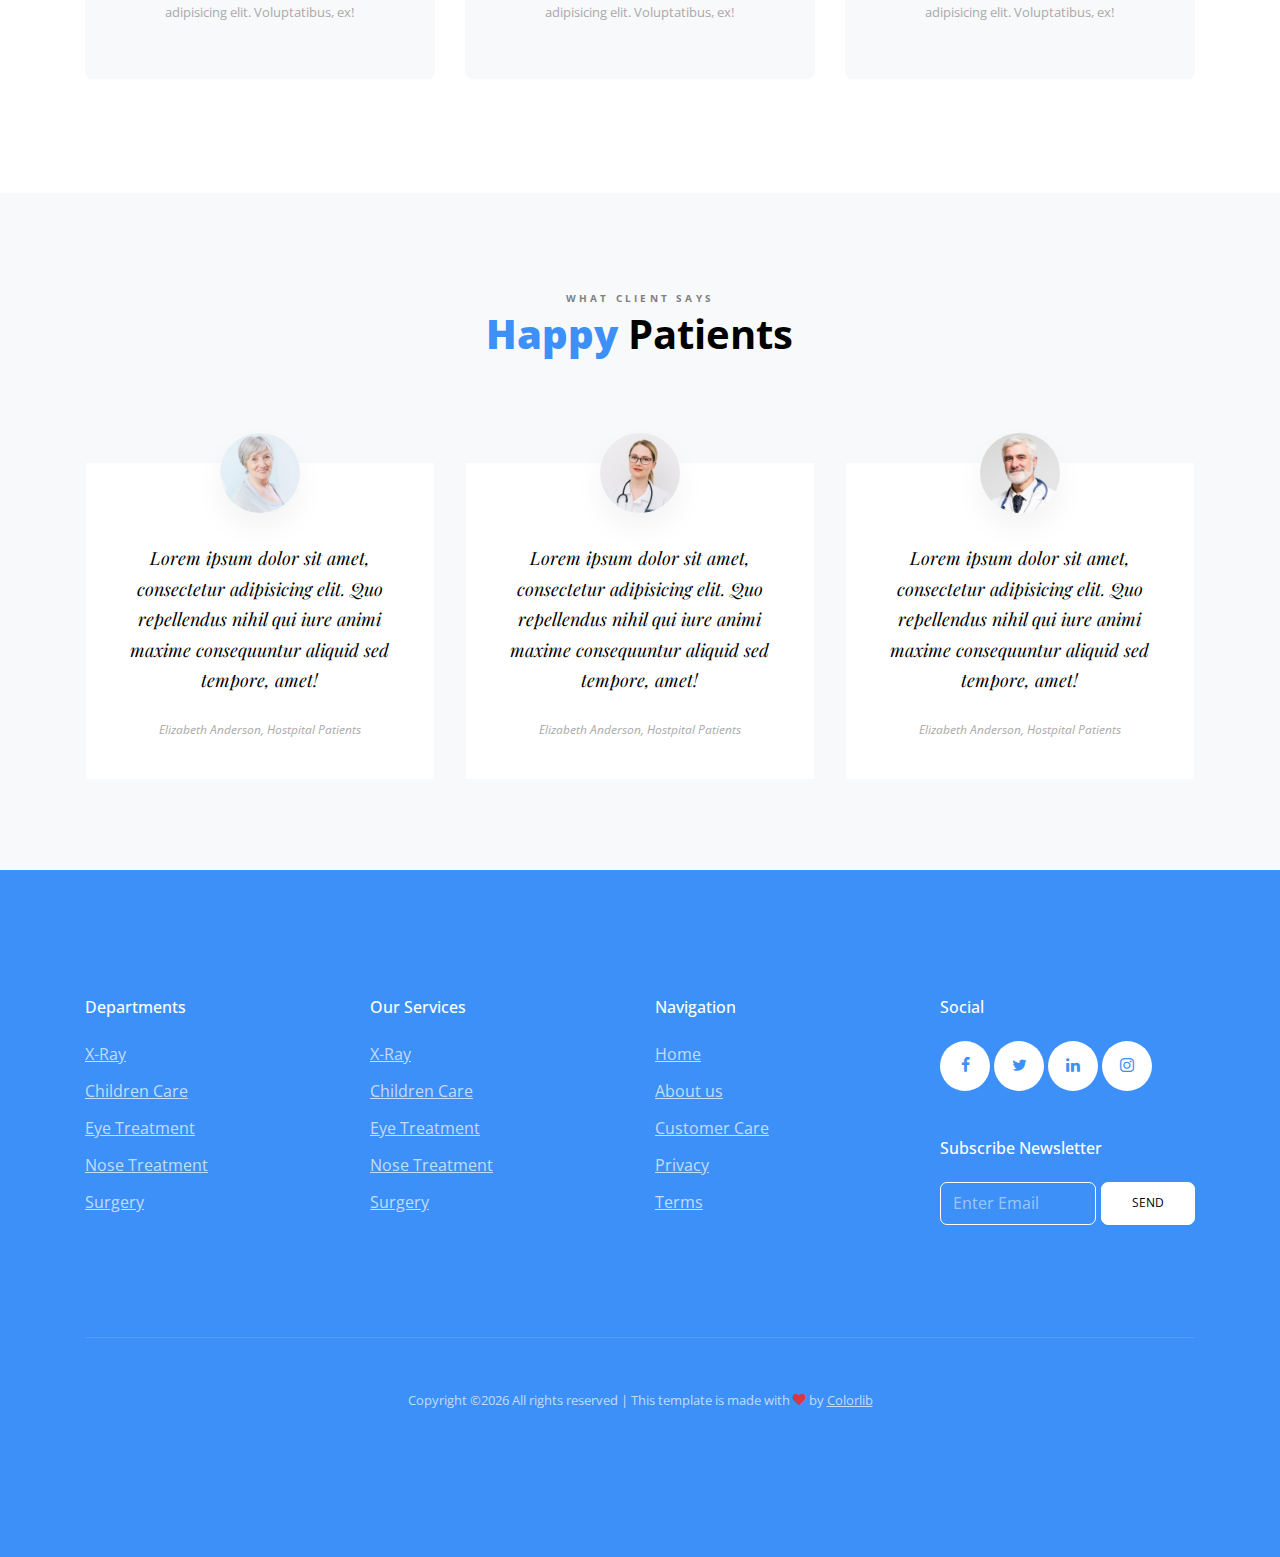
<file: theme/medically/services.html>
<!doctype html>
<html lang="en">

<!-- Mirrored from preview.colorlib.com/theme/medically/services.html by HTTrack Website Copier/3.x [XR&CO'2014], Thu, 16 May 2024 19:16:08 GMT -->
<head>
<title>Medically &mdash; Website Template by Colorlib</title>
<meta charset="utf-8">
<meta name="viewport" content="width=device-width, initial-scale=1, shrink-to-fit=no">
<link href="https://fonts.googleapis.com/css2?family=Open+Sans:wght@400;700&amp;family=Playfair+Display:wght@400;700&amp;display=swap" rel="stylesheet">
<link rel="stylesheet" href="fonts/icomoon/style.css">
<link rel="stylesheet" href="css/bootstrap.min.css">
<link rel="stylesheet" href="css/jquery-ui.css">
<link rel="stylesheet" href="css/owl.carousel.min.css">
<link rel="stylesheet" href="css/owl.theme.default.min.css">
<link rel="stylesheet" href="css/owl.theme.default.min.css">
<link rel="stylesheet" href="css/jquery.fancybox.min.css">
<link rel="stylesheet" href="css/bootstrap-datepicker.css">
<link rel="stylesheet" href="fonts/flaticon/font/flaticon.css">
<link rel="stylesheet" href="css/aos.css">
<link rel="stylesheet" href="css/style.css">
</head>
<body data-spy="scroll" data-target=".site-navbar-target" data-offset="300">
<div id="overlayer"></div>
<div class="loader">
<div class="spinner-border text-primary" role="status">
<span class="sr-only">Loading...</span>
</div>
</div>
<div class="site-wrap">
<div class="site-mobile-menu site-navbar-target">
<div class="site-mobile-menu-header">
<div class="site-mobile-menu-close mt-3">
<span class="icon-close2 js-menu-toggle"></span>
</div>
</div>
<div class="site-mobile-menu-body"></div>
</div>
<header class="site-navbar light js-sticky-header site-navbar-target" role="banner">
<div class="container">
<div class="row align-items-center">
<div class="col-6 col-xl-2">
<div class="mb-0 site-logo"><a href="index-2.html" class="mb-0">Medically<span class="text-primary">.</span> </a></div>
</div>
<div class="col-12 col-md-10 d-none d-xl-block">
<nav class="site-navigation position-relative text-right" role="navigation">
<ul class="site-menu main-menu js-clone-nav mr-auto d-none d-lg-block">
<li><a href="index-2.html" class="nav-link active">Home</a></li>
<li class="has-children">
<a href="services.html" class="nav-link">Services</a>
<ul class="dropdown">
<li><a href="#" class="nav-link">General Surgery</a></li>
<li><a href="#" class="nav-link">Opthalmology Procedures</a></li>
<li><a href="#" class="nav-link">Outpatient Services</a></li>
<li><a href="#" class="nav-link">Radiology and Mammograms</a></li>
<li><a href="#" class="nav-link">Respiratory</a></li>
<li class="has-children">
<a href="#">More Links</a>
<ul class="dropdown">
<li><a href="#">Menu One</a></li>
<li><a href="#">Menu Two</a></li>
<li><a href="#">Menu Three</a></li>
</ul>
</li>
</ul>
</li>
<li><a href="departments.html" class="nav-link">Departments</a></li>
<li><a href="about.html" class="nav-link">About Us</a></li>
<li><a href="blog.html" class="nav-link">Blog</a></li>
<li><a href="contact.html" class="nav-link">Contact</a></li>
</ul>
</nav>
</div>
<div class="col-6 d-inline-block d-xl-none ml-md-0 py-3" style="position: relative; top: 3px;"><a href="#" class="site-menu-toggle js-menu-toggle float-right"><span class="icon-menu h3 text-black"></span></a></div>
</div>
</div>
</header>

<div class="slide-item overlay" style="background-image: url('images/hero_1.jpg')">
<div class="container">
<div class="row">
<div class="col-lg-6 align-self-center text-center mx-auto">
<h1 class="heading mb-5">Our Services</h1>
<p><a href="#" class="btn btn-primary">Get started</a></p>
</div>
</div>
</div>
</div>
<div class="site-section">
<div class="container">
<div class="row mb-5">
<div class="col-lg-7 mx-auto text-center">
<span class="subheading">Our Services</span>
<h2 class="heading"><strong class="text-primary">Health Services</strong> We Provided</h2>
</div>
</div>
<div class="row">
<div class="col-6 col-sm-6 col-md-6 col-lg-4 mb-4 mb-lg-4">
<a href="#" class="service-v1 text-center">
<span class="flaticon-stethoscope"></span>
<h3>General Surgery</h3>
<p>Lorem ipsum dolor sit amet, consectetur adipisicing elit. Voluptatibus, ex!</p>
</a>
</div>
<div class="col-6 col-sm-6 col-md-6 col-lg-4 mb-4 mb-lg-4">
<a href="#" class="service-v1 text-center">
<span class="flaticon-telephone"></span>
<h3>Outpatient Services</h3>
<p>Lorem ipsum dolor sit amet, consectetur adipisicing elit. Voluptatibus, ex!</p>
</a>
</div>
<div class="col-6 col-sm-6 col-md-6 col-lg-4 mb-4 mb-lg-4">
<a href="#" class="service-v1 text-center">
<span class="flaticon-sphygmomanometer"></span>
<h3>Respiratory Therapy</h3>
<p>Lorem ipsum dolor sit amet, consectetur adipisicing elit. Voluptatibus, ex!</p>
</a>
</div>
<div class="col-6 col-sm-6 col-md-6 col-lg-4 mb-4 mb-lg-4">
<a href="#" class="service-v1 text-center">
<span class="flaticon-dna"></span>
<h3>Cardiac Clinic</h3>
<p>Lorem ipsum dolor sit amet, consectetur adipisicing elit. Voluptatibus, ex!</p>
</a>
</div>
<div class="col-6 col-sm-6 col-md-6 col-lg-4 mb-4 mb-lg-4">
<a href="#" class="service-v1 text-center">
<span class="flaticon-thermometer"></span>
<h3>Laryngological Service</h3>
<p>Lorem ipsum dolor sit amet, consectetur adipisicing elit. Voluptatibus, ex!</p>
</a>
</div>
<div class="col-6 col-sm-6 col-md-6 col-lg-4 mb-4 mb-lg-4">
<a href="#" class="service-v1 text-center">
<span class="flaticon-syringe"></span>
<h3>Respiratory Therapy</h3>
<p>Lorem ipsum dolor sit amet, consectetur adipisicing elit. Voluptatibus, ex!</p>
</a>
</div>
</div>
</div>
</div>
<div class="site-section bg-light">
<div class="container">
<div class="row mb-5">
<div class="col-lg-7 mx-auto text-center mb-5">
<span class="subheading">What Client Says</span>
<h2 class="heading"><strong class="text-primary">Happy</strong> Patients</h2>
</div>
</div>
<div class="row">
<div class="col-lg-4">
<div class="testimonial text-center">
<img src="images/patient_1.jpg" alt="Image" class="img-fluid">
<blockquote>
<p class="quote">Lorem ipsum dolor sit amet, consectetur adipisicing elit. Quo repellendus nihil qui iure animi maxime consequuntur aliquid sed tempore, amet!</p>
<cite class="author">Elizabeth Anderson, Hostpital Patients</cite>
</blockquote>
</div>
</div>
<div class="col-lg-4">
<div class="testimonial text-center">
<img src="images/person_2.jpg" alt="Image" class="img-fluid">
<blockquote>
<p class="quote">Lorem ipsum dolor sit amet, consectetur adipisicing elit. Quo repellendus nihil qui iure animi maxime consequuntur aliquid sed tempore, amet!</p>
<cite class="author">Elizabeth Anderson, Hostpital Patients</cite>
</blockquote>
</div>
</div>
<div class="col-lg-4">
<div class="testimonial text-center">
<img src="images/person_3.jpg" alt="Image" class="img-fluid">
<blockquote>
<p class="quote">Lorem ipsum dolor sit amet, consectetur adipisicing elit. Quo repellendus nihil qui iure animi maxime consequuntur aliquid sed tempore, amet!</p>
<cite class="author">Elizabeth Anderson, Hostpital Patients</cite>
</blockquote>
</div>
</div>
</div>
</div>
</div>
<footer class="site-footer bg-primary">
<div class="container">
<div class="row">
<div class="col-lg-3">
<h2 class="footer-heading mb-4">Departments</h2>
<ul class="list-unstyled">
<li><a href="#">X-Ray</a></li>
<li><a href="#">Children Care</a></li>
<li><a href="#">Eye Treatment</a></li>
<li><a href="#">Nose Treatment</a></li>
<li><a href="#">Surgery</a></li>
</ul>
</div>
<div class="col-lg-3">
<h2 class="footer-heading mb-4">Our Services</h2>
<ul class="list-unstyled">
<li><a href="#">X-Ray</a></li>
<li><a href="#">Children Care</a></li>
<li><a href="#">Eye Treatment</a></li>
<li><a href="#">Nose Treatment</a></li>
<li><a href="#">Surgery</a></li>
</ul>
</div>
<div class="col-lg-3">
<h2 class="footer-heading mb-4">Navigation</h2>
<ul class="list-unstyled">
<li><a href="#">Home</a></li>
<li><a href="#">About us</a></li>
<li><a href="#">Customer Care</a></li>
<li><a href="#">Privacy</a></li>
<li><a href="#">Terms</a></li>
</ul>
</div>
<div class="col-lg-3">
<h2 class="footer-heading mb-4">Social</h2>
<div class="social mb-5">
<a href="#" class><span class="icon-facebook"></span></a>
<a href="#" class><span class="icon-twitter"></span></a>
<a href="#" class><span class="icon-linkedin"></span></a>
<a href="#" class><span class="icon-instagram"></span></a>
</div>
<h2 class="footer-heading mb-4">Subscribe Newsletter</h2>
<form action="#" method="post" id="footer-subscribe" class="footer-subscribe">
<div class="input-group mb-3">
<input type="text" class="form-control  bg-transparent" placeholder="Enter Email" aria-label="Enter Email" aria-describedby="button-addon2">
<div class="input-group-append">
<button class="btn btn-white text-black" type="button" id="button-addon2">Send</button>
</div>
</div>
</form>
</div>
</div>
<div class="row pt-5 mt-5 text-center">
<div class="col-md-12">
<div class="border-top pt-5">
<p class="copyright"><small>

Copyright &copy;<script>document.write(new Date().getFullYear());</script> All rights reserved | This template is made with <i class="icon-heart text-danger" aria-hidden="true"></i> by <a href="https://colorlib.com/" target="_blank">Colorlib</a>
</small></p>
</div>
</div>
</div>
</div>
</footer>
</div> 
<script src="js/jquery-3.3.1.min.js"></script>
<script src="js/jquery-ui.js"></script>
<script src="js/popper.min.js"></script>
<script src="js/bootstrap.min.js"></script>
<script src="js/owl.carousel.min.js"></script>
<script src="js/jquery.countdown.min.js"></script>
<script src="js/jquery.easing.1.3.js"></script>
<script src="js/aos.js"></script>
<script src="js/jquery.fancybox.min.js"></script>
<script src="js/jquery.sticky.js"></script>
<script src="js/isotope.pkgd.min.js"></script>
<script src="js/main.js"></script>

<script async src="https://www.googletagmanager.com/gtag/js?id=UA-23581568-13"></script>
<script>
      window.dataLayer = window.dataLayer || [];
      function gtag(){dataLayer.push(arguments);}
      gtag('js', new Date());

      gtag('config', 'UA-23581568-13');
    </script>
<script defer src="https://static.cloudflareinsights.com/beacon.min.js/vedd3670a3b1c4e178fdfb0cc912d969e1713874337387" integrity="sha512-EzCudv2gYygrCcVhu65FkAxclf3mYM6BCwiGUm6BEuLzSb5ulVhgokzCZED7yMIkzYVg65mxfIBNdNra5ZFNyQ==" data-cf-beacon='{"rayId":"884db2cf5cb61942","b":1,"version":"2024.4.1","token":"cd0b4b3a733644fc843ef0b185f98241"}' crossorigin="anonymous"></script>
</body>

<!-- Mirrored from preview.colorlib.com/theme/medically/services.html by HTTrack Website Copier/3.x [XR&CO'2014], Thu, 16 May 2024 19:16:08 GMT -->
</html>
</file>
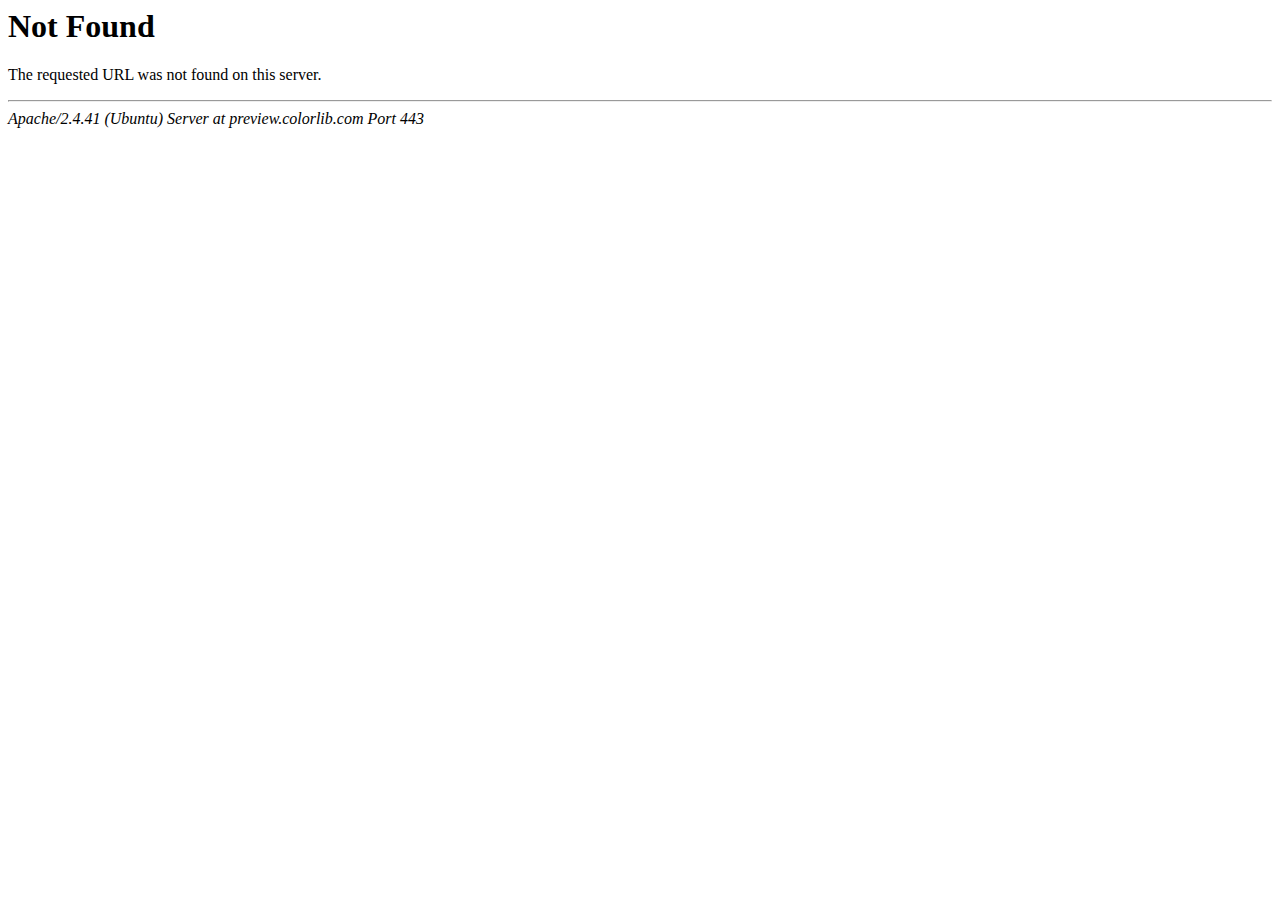
<file: theme/medically/css/images/ui-bg_glass_75_d0e5f5_1x400.html>
<!DOCTYPE HTML PUBLIC "-//IETF//DTD HTML 2.0//EN">
<html><head>
<title>404 Not Found</title>
</head><body>
<h1>Not Found</h1>
<p>The requested URL was not found on this server.</p>
<hr>
<address>Apache/2.4.41 (Ubuntu) Server at preview.colorlib.com Port 443</address>
<script defer src="https://static.cloudflareinsights.com/beacon.min.js/vedd3670a3b1c4e178fdfb0cc912d969e1713874337387" integrity="sha512-EzCudv2gYygrCcVhu65FkAxclf3mYM6BCwiGUm6BEuLzSb5ulVhgokzCZED7yMIkzYVg65mxfIBNdNra5ZFNyQ==" data-cf-beacon='{"rayId":"884db335d9585d88","b":1,"version":"2024.4.1","token":"cd0b4b3a733644fc843ef0b185f98241"}' crossorigin="anonymous"></script>
</body></html>
</file>
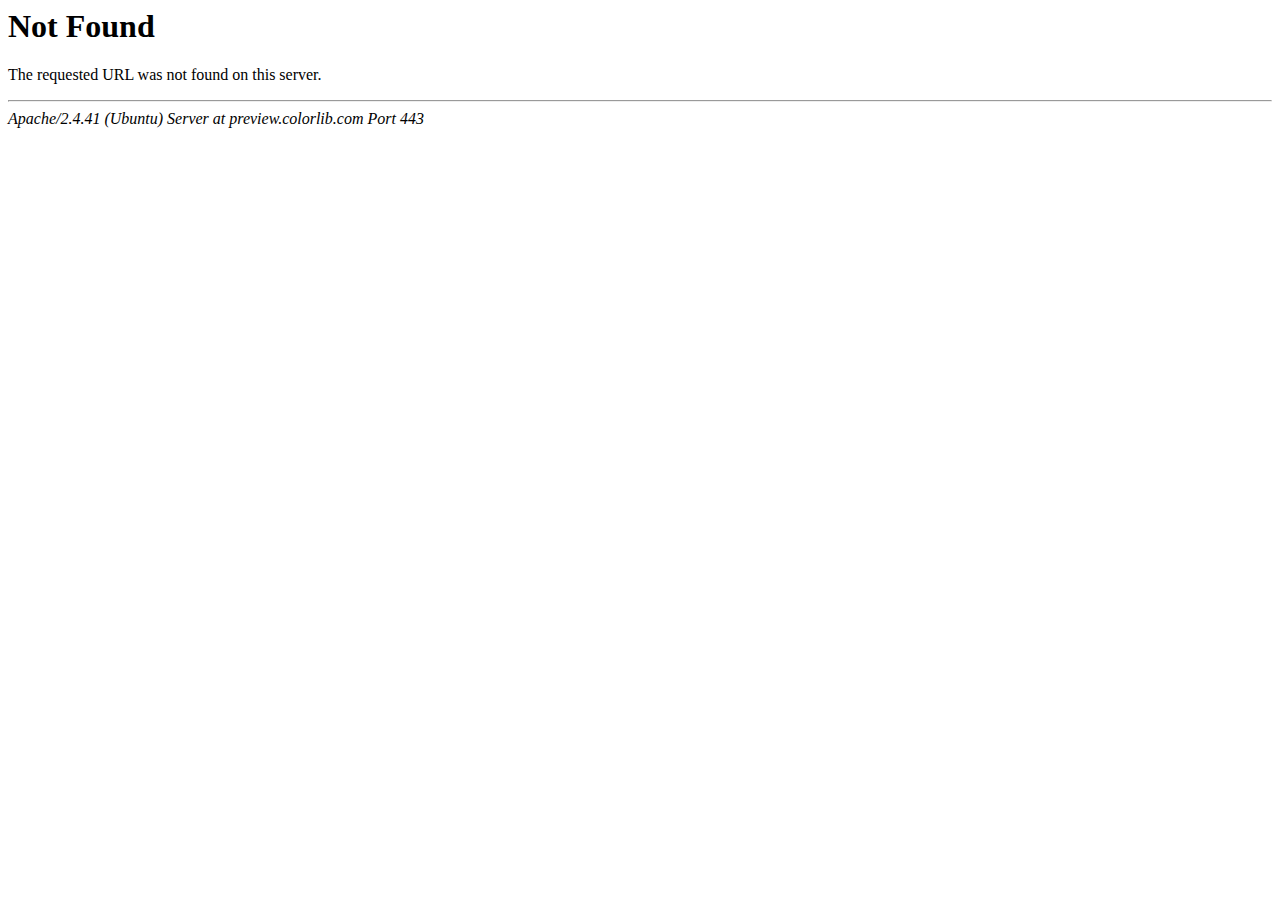
<file: theme/medically/css/images/ui-bg_glass_85_dfeffc_1x400.html>
<!DOCTYPE HTML PUBLIC "-//IETF//DTD HTML 2.0//EN">
<html><head>
<title>404 Not Found</title>
</head><body>
<h1>Not Found</h1>
<p>The requested URL was not found on this server.</p>
<hr>
<address>Apache/2.4.41 (Ubuntu) Server at preview.colorlib.com Port 443</address>
<script defer src="https://static.cloudflareinsights.com/beacon.min.js/vedd3670a3b1c4e178fdfb0cc912d969e1713874337387" integrity="sha512-EzCudv2gYygrCcVhu65FkAxclf3mYM6BCwiGUm6BEuLzSb5ulVhgokzCZED7yMIkzYVg65mxfIBNdNra5ZFNyQ==" data-cf-beacon='{"rayId":"884db333ee151942","b":1,"version":"2024.4.1","token":"cd0b4b3a733644fc843ef0b185f98241"}' crossorigin="anonymous"></script>
</body></html>
</file>
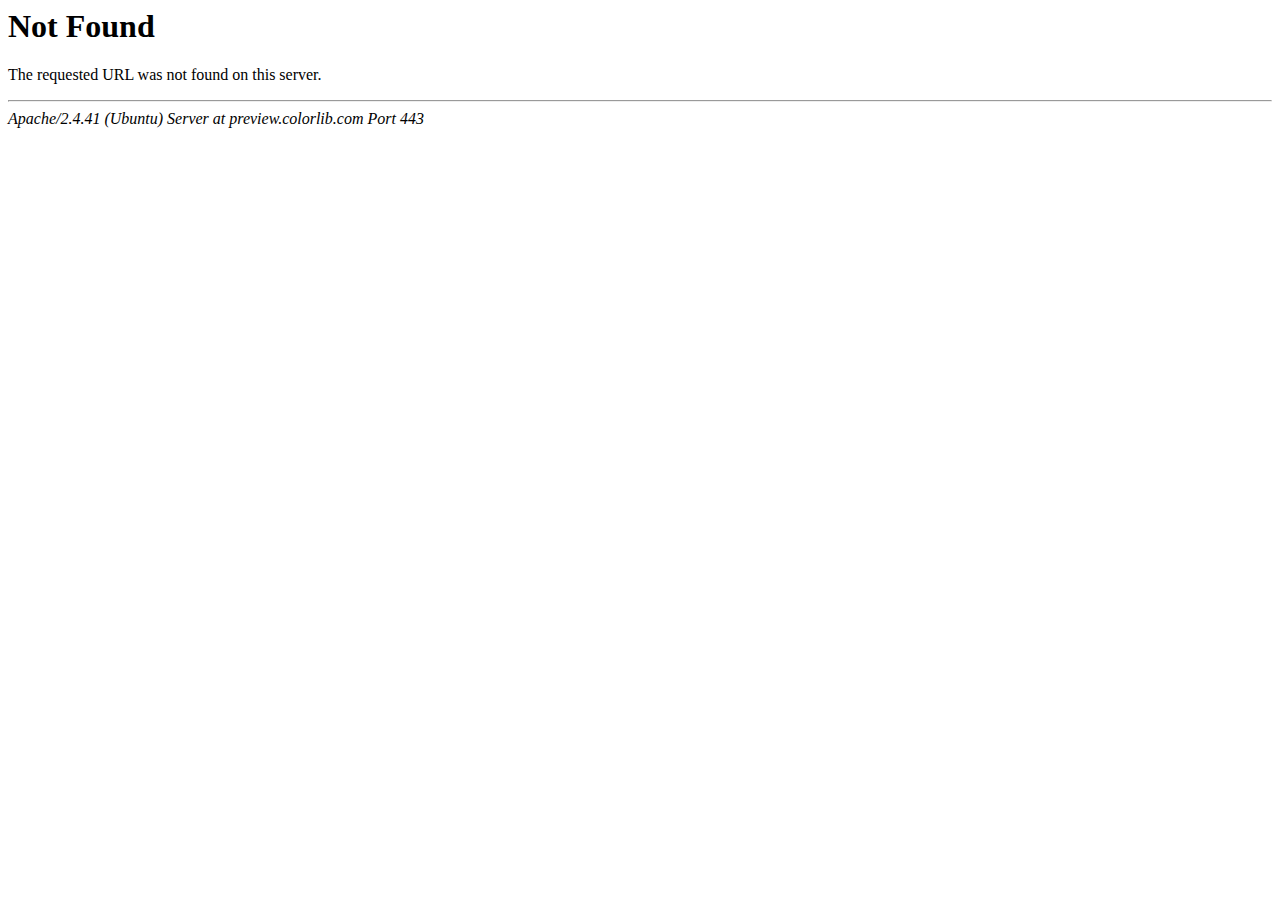
<file: theme/medically/css/images/ui-bg_gloss-wave_55_5c9ccc_500x100.html>
<!DOCTYPE HTML PUBLIC "-//IETF//DTD HTML 2.0//EN">
<html><head>
<title>404 Not Found</title>
</head><body>
<h1>Not Found</h1>
<p>The requested URL was not found on this server.</p>
<hr>
<address>Apache/2.4.41 (Ubuntu) Server at preview.colorlib.com Port 443</address>
<script defer src="https://static.cloudflareinsights.com/beacon.min.js/vedd3670a3b1c4e178fdfb0cc912d969e1713874337387" integrity="sha512-EzCudv2gYygrCcVhu65FkAxclf3mYM6BCwiGUm6BEuLzSb5ulVhgokzCZED7yMIkzYVg65mxfIBNdNra5ZFNyQ==" data-cf-beacon='{"rayId":"884db3321b1d1942","b":1,"version":"2024.4.1","token":"cd0b4b3a733644fc843ef0b185f98241"}' crossorigin="anonymous"></script>
</body></html>
</file>
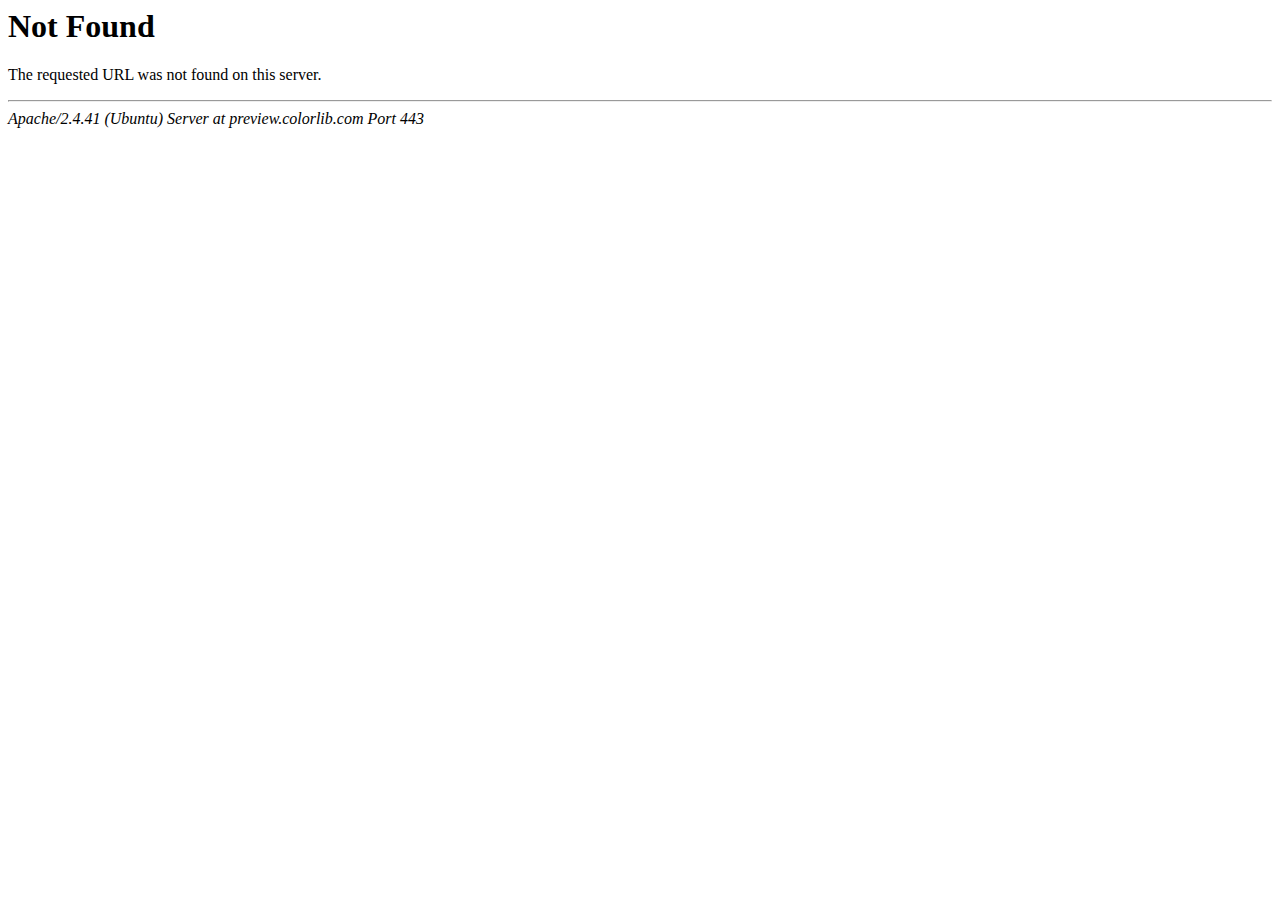
<file: theme/medically/css/images/ui-bg_inset-hard_100_f5f8f9_1x100.html>
<!DOCTYPE HTML PUBLIC "-//IETF//DTD HTML 2.0//EN">
<html><head>
<title>404 Not Found</title>
</head><body>
<h1>Not Found</h1>
<p>The requested URL was not found on this server.</p>
<hr>
<address>Apache/2.4.41 (Ubuntu) Server at preview.colorlib.com Port 443</address>
<script defer src="https://static.cloudflareinsights.com/beacon.min.js/vedd3670a3b1c4e178fdfb0cc912d969e1713874337387" integrity="sha512-EzCudv2gYygrCcVhu65FkAxclf3mYM6BCwiGUm6BEuLzSb5ulVhgokzCZED7yMIkzYVg65mxfIBNdNra5ZFNyQ==" data-cf-beacon='{"rayId":"884db339ef405d88","b":1,"version":"2024.4.1","token":"cd0b4b3a733644fc843ef0b185f98241"}' crossorigin="anonymous"></script>
</body></html>
</file>
<file: theme/medically/fonts/icomoon/style.css>
@font-face {
  font-family: 'icomoon';
  src:  url('fonts/icomoon1a44.eot?10si43');
  src:  url('fonts/icomoon1a44.eot?10si43#iefix') format('embedded-opentype'),
    url('fonts/icomoon1a44.ttf?10si43') format('truetype'),
    url('fonts/icomoon1a44.woff?10si43') format('woff'),
    url('fonts/icomoon1a44.svg?10si43#icomoon') format('svg');
  font-weight: normal;
  font-style: normal;
}

[class^="icon-"], [class*=" icon-"] {
  /* use !important to prevent issues with browser extensions that change fonts */
  font-family: 'icomoon' !important;
  speak: none;
  font-style: normal;
  font-weight: normal;
  font-variant: normal;
  text-transform: none;
  line-height: 1;

  /* Better Font Rendering =========== */
  -webkit-font-smoothing: antialiased;
  -moz-osx-font-smoothing: grayscale;
}

.icon-asterisk:before {
  content: "\f069";
}
.icon-plus:before {
  content: "\f067";
}
.icon-question:before {
  content: "\f128";
}
.icon-minus:before {
  content: "\f068";
}
.icon-glass:before {
  content: "\f000";
}
.icon-music:before {
  content: "\f001";
}
.icon-search:before {
  content: "\f002";
}
.icon-envelope-o:before {
  content: "\f003";
}
.icon-heart:before {
  content: "\f004";
}
.icon-star:before {
  content: "\f005";
}
.icon-star-o:before {
  content: "\f006";
}
.icon-user:before {
  content: "\f007";
}
.icon-film:before {
  content: "\f008";
}
.icon-th-large:before {
  content: "\f009";
}
.icon-th:before {
  content: "\f00a";
}
.icon-th-list:before {
  content: "\f00b";
}
.icon-check:before {
  content: "\f00c";
}
.icon-close:before {
  content: "\f00d";
}
.icon-remove:before {
  content: "\f00d";
}
.icon-times:before {
  content: "\f00d";
}
.icon-search-plus:before {
  content: "\f00e";
}
.icon-search-minus:before {
  content: "\f010";
}
.icon-power-off:before {
  content: "\f011";
}
.icon-signal:before {
  content: "\f012";
}
.icon-cog:before {
  content: "\f013";
}
.icon-gear:before {
  content: "\f013";
}
.icon-trash-o:before {
  content: "\f014";
}
.icon-home:before {
  content: "\f015";
}
.icon-file-o:before {
  content: "\f016";
}
.icon-clock-o:before {
  content: "\f017";
}
.icon-road:before {
  content: "\f018";
}
.icon-download:before {
  content: "\f019";
}
.icon-arrow-circle-o-down:before {
  content: "\f01a";
}
.icon-arrow-circle-o-up:before {
  content: "\f01b";
}
.icon-inbox:before {
  content: "\f01c";
}
.icon-play-circle-o:before {
  content: "\f01d";
}
.icon-repeat:before {
  content: "\f01e";
}
.icon-rotate-right:before {
  content: "\f01e";
}
.icon-refresh:before {
  content: "\f021";
}
.icon-list-alt:before {
  content: "\f022";
}
.icon-lock:before {
  content: "\f023";
}
.icon-flag:before {
  content: "\f024";
}
.icon-headphones:before {
  content: "\f025";
}
.icon-volume-off:before {
  content: "\f026";
}
.icon-volume-down:before {
  content: "\f027";
}
.icon-volume-up:before {
  content: "\f028";
}
.icon-qrcode:before {
  content: "\f029";
}
.icon-barcode:before {
  content: "\f02a";
}
.icon-tag:before {
  content: "\f02b";
}
.icon-tags:before {
  content: "\f02c";
}
.icon-book:before {
  content: "\f02d";
}
.icon-bookmark:before {
  content: "\f02e";
}
.icon-print:before {
  content: "\f02f";
}
.icon-camera:before {
  content: "\f030";
}
.icon-font:before {
  content: "\f031";
}
.icon-bold:before {
  content: "\f032";
}
.icon-italic:before {
  content: "\f033";
}
.icon-text-height:before {
  content: "\f034";
}
.icon-text-width:before {
  content: "\f035";
}
.icon-align-left:before {
  content: "\f036";
}
.icon-align-center:before {
  content: "\f037";
}
.icon-align-right:before {
  content: "\f038";
}
.icon-align-justify:before {
  content: "\f039";
}
.icon-list:before {
  content: "\f03a";
}
.icon-dedent:before {
  content: "\f03b";
}
.icon-outdent:before {
  content: "\f03b";
}
.icon-indent:before {
  content: "\f03c";
}
.icon-video-camera:before {
  content: "\f03d";
}
.icon-image:before {
  content: "\f03e";
}
.icon-photo:before {
  content: "\f03e";
}
.icon-picture-o:before {
  content: "\f03e";
}
.icon-pencil:before {
  content: "\f040";
}
.icon-map-marker:before {
  content: "\f041";
}
.icon-adjust:before {
  content: "\f042";
}
.icon-tint:before {
  content: "\f043";
}
.icon-edit:before {
  content: "\f044";
}
.icon-pencil-square-o:before {
  content: "\f044";
}
.icon-share-square-o:before {
  content: "\f045";
}
.icon-check-square-o:before {
  content: "\f046";
}
.icon-arrows:before {
  content: "\f047";
}
.icon-step-backward:before {
  content: "\f048";
}
.icon-fast-backward:before {
  content: "\f049";
}
.icon-backward:before {
  content: "\f04a";
}
.icon-play:before {
  content: "\f04b";
}
.icon-pause:before {
  content: "\f04c";
}
.icon-stop:before {
  content: "\f04d";
}
.icon-forward:before {
  content: "\f04e";
}
.icon-fast-forward:before {
  content: "\f050";
}
.icon-step-forward:before {
  content: "\f051";
}
.icon-eject:before {
  content: "\f052";
}
.icon-chevron-left:before {
  content: "\f053";
}
.icon-chevron-right:before {
  content: "\f054";
}
.icon-plus-circle:before {
  content: "\f055";
}
.icon-minus-circle:before {
  content: "\f056";
}
.icon-times-circle:before {
  content: "\f057";
}
.icon-check-circle:before {
  content: "\f058";
}
.icon-question-circle:before {
  content: "\f059";
}
.icon-info-circle:before {
  content: "\f05a";
}
.icon-crosshairs:before {
  content: "\f05b";
}
.icon-times-circle-o:before {
  content: "\f05c";
}
.icon-check-circle-o:before {
  content: "\f05d";
}
.icon-ban:before {
  content: "\f05e";
}
.icon-arrow-left:before {
  content: "\f060";
}
.icon-arrow-right:before {
  content: "\f061";
}
.icon-arrow-up:before {
  content: "\f062";
}
.icon-arrow-down:before {
  content: "\f063";
}
.icon-mail-forward:before {
  content: "\f064";
}
.icon-share:before {
  content: "\f064";
}
.icon-expand:before {
  content: "\f065";
}
.icon-compress:before {
  content: "\f066";
}
.icon-exclamation-circle:before {
  content: "\f06a";
}
.icon-gift:before {
  content: "\f06b";
}
.icon-leaf:before {
  content: "\f06c";
}
.icon-fire:before {
  content: "\f06d";
}
.icon-eye:before {
  content: "\f06e";
}
.icon-eye-slash:before {
  content: "\f070";
}
.icon-exclamation-triangle:before {
  content: "\f071";
}
.icon-warning:before {
  content: "\f071";
}
.icon-plane:before {
  content: "\f072";
}
.icon-calendar:before {
  content: "\f073";
}
.icon-random:before {
  content: "\f074";
}
.icon-comment:before {
  content: "\f075";
}
.icon-magnet:before {
  content: "\f076";
}
.icon-chevron-up:before {
  content: "\f077";
}
.icon-chevron-down:before {
  content: "\f078";
}
.icon-retweet:before {
  content: "\f079";
}
.icon-shopping-cart:before {
  content: "\f07a";
}
.icon-folder:before {
  content: "\f07b";
}
.icon-folder-open:before {
  content: "\f07c";
}
.icon-arrows-v:before {
  content: "\f07d";
}
.icon-arrows-h:before {
  content: "\f07e";
}
.icon-bar-chart:before {
  content: "\f080";
}
.icon-bar-chart-o:before {
  content: "\f080";
}
.icon-twitter-square:before {
  content: "\f081";
}
.icon-facebook-square:before {
  content: "\f082";
}
.icon-camera-retro:before {
  content: "\f083";
}
.icon-key:before {
  content: "\f084";
}
.icon-cogs:before {
  content: "\f085";
}
.icon-gears:before {
  content: "\f085";
}
.icon-comments:before {
  content: "\f086";
}
.icon-thumbs-o-up:before {
  content: "\f087";
}
.icon-thumbs-o-down:before {
  content: "\f088";
}
.icon-star-half:before {
  content: "\f089";
}
.icon-heart-o:before {
  content: "\f08a";
}
.icon-sign-out:before {
  content: "\f08b";
}
.icon-linkedin-square:before {
  content: "\f08c";
}
.icon-thumb-tack:before {
  content: "\f08d";
}
.icon-external-link:before {
  content: "\f08e";
}
.icon-sign-in:before {
  content: "\f090";
}
.icon-trophy:before {
  content: "\f091";
}
.icon-github-square:before {
  content: "\f092";
}
.icon-upload:before {
  content: "\f093";
}
.icon-lemon-o:before {
  content: "\f094";
}
.icon-phone:before {
  content: "\f095";
}
.icon-square-o:before {
  content: "\f096";
}
.icon-bookmark-o:before {
  content: "\f097";
}
.icon-phone-square:before {
  content: "\f098";
}
.icon-twitter:before {
  content: "\f099";
}
.icon-facebook:before {
  content: "\f09a";
}
.icon-facebook-f:before {
  content: "\f09a";
}
.icon-github:before {
  content: "\f09b";
}
.icon-unlock:before {
  content: "\f09c";
}
.icon-credit-card:before {
  content: "\f09d";
}
.icon-feed:before {
  content: "\f09e";
}
.icon-rss:before {
  content: "\f09e";
}
.icon-hdd-o:before {
  content: "\f0a0";
}
.icon-bullhorn:before {
  content: "\f0a1";
}
.icon-bell-o:before {
  content: "\f0a2";
}
.icon-certificate:before {
  content: "\f0a3";
}
.icon-hand-o-right:before {
  content: "\f0a4";
}
.icon-hand-o-left:before {
  content: "\f0a5";
}
.icon-hand-o-up:before {
  content: "\f0a6";
}
.icon-hand-o-down:before {
  content: "\f0a7";
}
.icon-arrow-circle-left:before {
  content: "\f0a8";
}
.icon-arrow-circle-right:before {
  content: "\f0a9";
}
.icon-arrow-circle-up:before {
  content: "\f0aa";
}
.icon-arrow-circle-down:before {
  content: "\f0ab";
}
.icon-globe:before {
  content: "\f0ac";
}
.icon-wrench:before {
  content: "\f0ad";
}
.icon-tasks:before {
  content: "\f0ae";
}
.icon-filter:before {
  content: "\f0b0";
}
.icon-briefcase:before {
  content: "\f0b1";
}
.icon-arrows-alt:before {
  content: "\f0b2";
}
.icon-group:before {
  content: "\f0c0";
}
.icon-users:before {
  content: "\f0c0";
}
.icon-chain:before {
  content: "\f0c1";
}
.icon-link:before {
  content: "\f0c1";
}
.icon-cloud:before {
  content: "\f0c2";
}
.icon-flask:before {
  content: "\f0c3";
}
.icon-cut:before {
  content: "\f0c4";
}
.icon-scissors:before {
  content: "\f0c4";
}
.icon-copy:before {
  content: "\f0c5";
}
.icon-files-o:before {
  content: "\f0c5";
}
.icon-paperclip:before {
  content: "\f0c6";
}
.icon-floppy-o:before {
  content: "\f0c7";
}
.icon-save:before {
  content: "\f0c7";
}
.icon-square:before {
  content: "\f0c8";
}
.icon-bars:before {
  content: "\f0c9";
}
.icon-navicon:before {
  content: "\f0c9";
}
.icon-reorder:before {
  content: "\f0c9";
}
.icon-list-ul:before {
  content: "\f0ca";
}
.icon-list-ol:before {
  content: "\f0cb";
}
.icon-strikethrough:before {
  content: "\f0cc";
}
.icon-underline:before {
  content: "\f0cd";
}
.icon-table:before {
  content: "\f0ce";
}
.icon-magic:before {
  content: "\f0d0";
}
.icon-truck:before {
  content: "\f0d1";
}
.icon-pinterest:before {
  content: "\f0d2";
}
.icon-pinterest-square:before {
  content: "\f0d3";
}
.icon-google-plus-square:before {
  content: "\f0d4";
}
.icon-google-plus:before {
  content: "\f0d5";
}
.icon-money:before {
  content: "\f0d6";
}
.icon-caret-down:before {
  content: "\f0d7";
}
.icon-caret-up:before {
  content: "\f0d8";
}
.icon-caret-left:before {
  content: "\f0d9";
}
.icon-caret-right:before {
  content: "\f0da";
}
.icon-columns:before {
  content: "\f0db";
}
.icon-sort:before {
  content: "\f0dc";
}
.icon-unsorted:before {
  content: "\f0dc";
}
.icon-sort-desc:before {
  content: "\f0dd";
}
.icon-sort-down:before {
  content: "\f0dd";
}
.icon-sort-asc:before {
  content: "\f0de";
}
.icon-sort-up:before {
  content: "\f0de";
}
.icon-envelope:before {
  content: "\f0e0";
}
.icon-linkedin:before {
  content: "\f0e1";
}
.icon-rotate-left:before {
  content: "\f0e2";
}
.icon-undo:before {
  content: "\f0e2";
}
.icon-gavel:before {
  content: "\f0e3";
}
.icon-legal:before {
  content: "\f0e3";
}
.icon-dashboard:before {
  content: "\f0e4";
}
.icon-tachometer:before {
  content: "\f0e4";
}
.icon-comment-o:before {
  content: "\f0e5";
}
.icon-comments-o:before {
  content: "\f0e6";
}
.icon-bolt:before {
  content: "\f0e7";
}
.icon-flash:before {
  content: "\f0e7";
}
.icon-sitemap:before {
  content: "\f0e8";
}
.icon-umbrella:before {
  content: "\f0e9";
}
.icon-clipboard:before {
  content: "\f0ea";
}
.icon-paste:before {
  content: "\f0ea";
}
.icon-lightbulb-o:before {
  content: "\f0eb";
}
.icon-exchange:before {
  content: "\f0ec";
}
.icon-cloud-download:before {
  content: "\f0ed";
}
.icon-cloud-upload:before {
  content: "\f0ee";
}
.icon-user-md:before {
  content: "\f0f0";
}
.icon-stethoscope:before {
  content: "\f0f1";
}
.icon-suitcase:before {
  content: "\f0f2";
}
.icon-bell:before {
  content: "\f0f3";
}
.icon-coffee:before {
  content: "\f0f4";
}
.icon-cutlery:before {
  content: "\f0f5";
}
.icon-file-text-o:before {
  content: "\f0f6";
}
.icon-building-o:before {
  content: "\f0f7";
}
.icon-hospital-o:before {
  content: "\f0f8";
}
.icon-ambulance:before {
  content: "\f0f9";
}
.icon-medkit:before {
  content: "\f0fa";
}
.icon-fighter-jet:before {
  content: "\f0fb";
}
.icon-beer:before {
  content: "\f0fc";
}
.icon-h-square:before {
  content: "\f0fd";
}
.icon-plus-square:before {
  content: "\f0fe";
}
.icon-angle-double-left:before {
  content: "\f100";
}
.icon-angle-double-right:before {
  content: "\f101";
}
.icon-angle-double-up:before {
  content: "\f102";
}
.icon-angle-double-down:before {
  content: "\f103";
}
.icon-angle-left:before {
  content: "\f104";
}
.icon-angle-right:before {
  content: "\f105";
}
.icon-angle-up:before {
  content: "\f106";
}
.icon-angle-down:before {
  content: "\f107";
}
.icon-desktop:before {
  content: "\f108";
}
.icon-laptop:before {
  content: "\f109";
}
.icon-tablet:before {
  content: "\f10a";
}
.icon-mobile:before {
  content: "\f10b";
}
.icon-mobile-phone:before {
  content: "\f10b";
}
.icon-circle-o:before {
  content: "\f10c";
}
.icon-quote-left:before {
  content: "\f10d";
}
.icon-quote-right:before {
  content: "\f10e";
}
.icon-spinner:before {
  content: "\f110";
}
.icon-circle:before {
  content: "\f111";
}
.icon-mail-reply:before {
  content: "\f112";
}
.icon-reply:before {
  content: "\f112";
}
.icon-github-alt:before {
  content: "\f113";
}
.icon-folder-o:before {
  content: "\f114";
}
.icon-folder-open-o:before {
  content: "\f115";
}
.icon-smile-o:before {
  content: "\f118";
}
.icon-frown-o:before {
  content: "\f119";
}
.icon-meh-o:before {
  content: "\f11a";
}
.icon-gamepad:before {
  content: "\f11b";
}
.icon-keyboard-o:before {
  content: "\f11c";
}
.icon-flag-o:before {
  content: "\f11d";
}
.icon-flag-checkered:before {
  content: "\f11e";
}
.icon-terminal:before {
  content: "\f120";
}
.icon-code:before {
  content: "\f121";
}
.icon-mail-reply-all:before {
  content: "\f122";
}
.icon-reply-all:before {
  content: "\f122";
}
.icon-star-half-empty:before {
  content: "\f123";
}
.icon-star-half-full:before {
  content: "\f123";
}
.icon-star-half-o:before {
  content: "\f123";
}
.icon-location-arrow:before {
  content: "\f124";
}
.icon-crop:before {
  content: "\f125";
}
.icon-code-fork:before {
  content: "\f126";
}
.icon-chain-broken:before {
  content: "\f127";
}
.icon-unlink:before {
  content: "\f127";
}
.icon-info:before {
  content: "\f129";
}
.icon-exclamation:before {
  content: "\f12a";
}
.icon-superscript:before {
  content: "\f12b";
}
.icon-subscript:before {
  content: "\f12c";
}
.icon-eraser:before {
  content: "\f12d";
}
.icon-puzzle-piece:before {
  content: "\f12e";
}
.icon-microphone:before {
  content: "\f130";
}
.icon-microphone-slash:before {
  content: "\f131";
}
.icon-shield:before {
  content: "\f132";
}
.icon-calendar-o:before {
  content: "\f133";
}
.icon-fire-extinguisher:before {
  content: "\f134";
}
.icon-rocket:before {
  content: "\f135";
}
.icon-maxcdn:before {
  content: "\f136";
}
.icon-chevron-circle-left:before {
  content: "\f137";
}
.icon-chevron-circle-right:before {
  content: "\f138";
}
.icon-chevron-circle-up:before {
  content: "\f139";
}
.icon-chevron-circle-down:before {
  content: "\f13a";
}
.icon-html5:before {
  content: "\f13b";
}
.icon-css3:before {
  content: "\f13c";
}
.icon-anchor:before {
  content: "\f13d";
}
.icon-unlock-alt:before {
  content: "\f13e";
}
.icon-bullseye:before {
  content: "\f140";
}
.icon-ellipsis-h:before {
  content: "\f141";
}
.icon-ellipsis-v:before {
  content: "\f142";
}
.icon-rss-square:before {
  content: "\f143";
}
.icon-play-circle:before {
  content: "\f144";
}
.icon-ticket:before {
  content: "\f145";
}
.icon-minus-square:before {
  content: "\f146";
}
.icon-minus-square-o:before {
  content: "\f147";
}
.icon-level-up:before {
  content: "\f148";
}
.icon-level-down:before {
  content: "\f149";
}
.icon-check-square:before {
  content: "\f14a";
}
.icon-pencil-square:before {
  content: "\f14b";
}
.icon-external-link-square:before {
  content: "\f14c";
}
.icon-share-square:before {
  content: "\f14d";
}
.icon-compass:before {
  content: "\f14e";
}
.icon-caret-square-o-down:before {
  content: "\f150";
}
.icon-toggle-down:before {
  content: "\f150";
}
.icon-caret-square-o-up:before {
  content: "\f151";
}
.icon-toggle-up:before {
  content: "\f151";
}
.icon-caret-square-o-right:before {
  content: "\f152";
}
.icon-toggle-right:before {
  content: "\f152";
}
.icon-eur:before {
  content: "\f153";
}
.icon-euro:before {
  content: "\f153";
}
.icon-gbp:before {
  content: "\f154";
}
.icon-dollar:before {
  content: "\f155";
}
.icon-usd:before {
  content: "\f155";
}
.icon-inr:before {
  content: "\f156";
}
.icon-rupee:before {
  content: "\f156";
}
.icon-cny:before {
  content: "\f157";
}
.icon-jpy:before {
  content: "\f157";
}
.icon-rmb:before {
  content: "\f157";
}
.icon-yen:before {
  content: "\f157";
}
.icon-rouble:before {
  content: "\f158";
}
.icon-rub:before {
  content: "\f158";
}
.icon-ruble:before {
  content: "\f158";
}
.icon-krw:before {
  content: "\f159";
}
.icon-won:before {
  content: "\f159";
}
.icon-bitcoin:before {
  content: "\f15a";
}
.icon-btc:before {
  content: "\f15a";
}
.icon-file:before {
  content: "\f15b";
}
.icon-file-text:before {
  content: "\f15c";
}
.icon-sort-alpha-asc:before {
  content: "\f15d";
}
.icon-sort-alpha-desc:before {
  content: "\f15e";
}
.icon-sort-amount-asc:before {
  content: "\f160";
}
.icon-sort-amount-desc:before {
  content: "\f161";
}
.icon-sort-numeric-asc:before {
  content: "\f162";
}
.icon-sort-numeric-desc:before {
  content: "\f163";
}
.icon-thumbs-up:before {
  content: "\f164";
}
.icon-thumbs-down:before {
  content: "\f165";
}
.icon-youtube-square:before {
  content: "\f166";
}
.icon-youtube:before {
  content: "\f167";
}
.icon-xing:before {
  content: "\f168";
}
.icon-xing-square:before {
  content: "\f169";
}
.icon-youtube-play:before {
  content: "\f16a";
}
.icon-dropbox:before {
  content: "\f16b";
}
.icon-stack-overflow:before {
  content: "\f16c";
}
.icon-instagram:before {
  content: "\f16d";
}
.icon-flickr:before {
  content: "\f16e";
}
.icon-adn:before {
  content: "\f170";
}
.icon-bitbucket:before {
  content: "\f171";
}
.icon-bitbucket-square:before {
  content: "\f172";
}
.icon-tumblr:before {
  content: "\f173";
}
.icon-tumblr-square:before {
  content: "\f174";
}
.icon-long-arrow-down:before {
  content: "\f175";
}
.icon-long-arrow-up:before {
  content: "\f176";
}
.icon-long-arrow-left:before {
  content: "\f177";
}
.icon-long-arrow-right:before {
  content: "\f178";
}
.icon-apple:before {
  content: "\f179";
}
.icon-windows:before {
  content: "\f17a";
}
.icon-android:before {
  content: "\f17b";
}
.icon-linux:before {
  content: "\f17c";
}
.icon-dribbble:before {
  content: "\f17d";
}
.icon-skype:before {
  content: "\f17e";
}
.icon-foursquare:before {
  content: "\f180";
}
.icon-trello:before {
  content: "\f181";
}
.icon-female:before {
  content: "\f182";
}
.icon-male:before {
  content: "\f183";
}
.icon-gittip:before {
  content: "\f184";
}
.icon-gratipay:before {
  content: "\f184";
}
.icon-sun-o:before {
  content: "\f185";
}
.icon-moon-o:before {
  content: "\f186";
}
.icon-archive:before {
  content: "\f187";
}
.icon-bug:before {
  content: "\f188";
}
.icon-vk:before {
  content: "\f189";
}
.icon-weibo:before {
  content: "\f18a";
}
.icon-renren:before {
  content: "\f18b";
}
.icon-pagelines:before {
  content: "\f18c";
}
.icon-stack-exchange:before {
  content: "\f18d";
}
.icon-arrow-circle-o-right:before {
  content: "\f18e";
}
.icon-arrow-circle-o-left:before {
  content: "\f190";
}
.icon-caret-square-o-left:before {
  content: "\f191";
}
.icon-toggle-left:before {
  content: "\f191";
}
.icon-dot-circle-o:before {
  content: "\f192";
}
.icon-wheelchair:before {
  content: "\f193";
}
.icon-vimeo-square:before {
  content: "\f194";
}
.icon-try:before {
  content: "\f195";
}
.icon-turkish-lira:before {
  content: "\f195";
}
.icon-plus-square-o:before {
  content: "\f196";
}
.icon-space-shuttle:before {
  content: "\f197";
}
.icon-slack:before {
  content: "\f198";
}
.icon-envelope-square:before {
  content: "\f199";
}
.icon-wordpress:before {
  content: "\f19a";
}
.icon-openid:before {
  content: "\f19b";
}
.icon-bank:before {
  content: "\f19c";
}
.icon-institution:before {
  content: "\f19c";
}
.icon-university:before {
  content: "\f19c";
}
.icon-graduation-cap:before {
  content: "\f19d";
}
.icon-mortar-board:before {
  content: "\f19d";
}
.icon-yahoo:before {
  content: "\f19e";
}
.icon-google:before {
  content: "\f1a0";
}
.icon-reddit:before {
  content: "\f1a1";
}
.icon-reddit-square:before {
  content: "\f1a2";
}
.icon-stumbleupon-circle:before {
  content: "\f1a3";
}
.icon-stumbleupon:before {
  content: "\f1a4";
}
.icon-delicious:before {
  content: "\f1a5";
}
.icon-digg:before {
  content: "\f1a6";
}
.icon-pied-piper-pp:before {
  content: "\f1a7";
}
.icon-pied-piper-alt:before {
  content: "\f1a8";
}
.icon-drupal:before {
  content: "\f1a9";
}
.icon-joomla:before {
  content: "\f1aa";
}
.icon-language:before {
  content: "\f1ab";
}
.icon-fax:before {
  content: "\f1ac";
}
.icon-building:before {
  content: "\f1ad";
}
.icon-child:before {
  content: "\f1ae";
}
.icon-paw:before {
  content: "\f1b0";
}
.icon-spoon:before {
  content: "\f1b1";
}
.icon-cube:before {
  content: "\f1b2";
}
.icon-cubes:before {
  content: "\f1b3";
}
.icon-behance:before {
  content: "\f1b4";
}
.icon-behance-square:before {
  content: "\f1b5";
}
.icon-steam:before {
  content: "\f1b6";
}
.icon-steam-square:before {
  content: "\f1b7";
}
.icon-recycle:before {
  content: "\f1b8";
}
.icon-automobile:before {
  content: "\f1b9";
}
.icon-car:before {
  content: "\f1b9";
}
.icon-cab:before {
  content: "\f1ba";
}
.icon-taxi:before {
  content: "\f1ba";
}
.icon-tree:before {
  content: "\f1bb";
}
.icon-spotify:before {
  content: "\f1bc";
}
.icon-deviantart:before {
  content: "\f1bd";
}
.icon-soundcloud:before {
  content: "\f1be";
}
.icon-database:before {
  content: "\f1c0";
}
.icon-file-pdf-o:before {
  content: "\f1c1";
}
.icon-file-word-o:before {
  content: "\f1c2";
}
.icon-file-excel-o:before {
  content: "\f1c3";
}
.icon-file-powerpoint-o:before {
  content: "\f1c4";
}
.icon-file-image-o:before {
  content: "\f1c5";
}
.icon-file-photo-o:before {
  content: "\f1c5";
}
.icon-file-picture-o:before {
  content: "\f1c5";
}
.icon-file-archive-o:before {
  content: "\f1c6";
}
.icon-file-zip-o:before {
  content: "\f1c6";
}
.icon-file-audio-o:before {
  content: "\f1c7";
}
.icon-file-sound-o:before {
  content: "\f1c7";
}
.icon-file-movie-o:before {
  content: "\f1c8";
}
.icon-file-video-o:before {
  content: "\f1c8";
}
.icon-file-code-o:before {
  content: "\f1c9";
}
.icon-vine:before {
  content: "\f1ca";
}
.icon-codepen:before {
  content: "\f1cb";
}
.icon-jsfiddle:before {
  content: "\f1cc";
}
.icon-life-bouy:before {
  content: "\f1cd";
}
.icon-life-buoy:before {
  content: "\f1cd";
}
.icon-life-ring:before {
  content: "\f1cd";
}
.icon-life-saver:before {
  content: "\f1cd";
}
.icon-support:before {
  content: "\f1cd";
}
.icon-circle-o-notch:before {
  content: "\f1ce";
}
.icon-ra:before {
  content: "\f1d0";
}
.icon-rebel:before {
  content: "\f1d0";
}
.icon-resistance:before {
  content: "\f1d0";
}
.icon-empire:before {
  content: "\f1d1";
}
.icon-ge:before {
  content: "\f1d1";
}
.icon-git-square:before {
  content: "\f1d2";
}
.icon-git:before {
  content: "\f1d3";
}
.icon-hacker-news:before {
  content: "\f1d4";
}
.icon-y-combinator-square:before {
  content: "\f1d4";
}
.icon-yc-square:before {
  content: "\f1d4";
}
.icon-tencent-weibo:before {
  content: "\f1d5";
}
.icon-qq:before {
  content: "\f1d6";
}
.icon-wechat:before {
  content: "\f1d7";
}
.icon-weixin:before {
  content: "\f1d7";
}
.icon-paper-plane:before {
  content: "\f1d8";
}
.icon-send:before {
  content: "\f1d8";
}
.icon-paper-plane-o:before {
  content: "\f1d9";
}
.icon-send-o:before {
  content: "\f1d9";
}
.icon-history:before {
  content: "\f1da";
}
.icon-circle-thin:before {
  content: "\f1db";
}
.icon-header:before {
  content: "\f1dc";
}
.icon-paragraph:before {
  content: "\f1dd";
}
.icon-sliders:before {
  content: "\f1de";
}
.icon-share-alt:before {
  content: "\f1e0";
}
.icon-share-alt-square:before {
  content: "\f1e1";
}
.icon-bomb:before {
  content: "\f1e2";
}
.icon-futbol-o:before {
  content: "\f1e3";
}
.icon-soccer-ball-o:before {
  content: "\f1e3";
}
.icon-tty:before {
  content: "\f1e4";
}
.icon-binoculars:before {
  content: "\f1e5";
}
.icon-plug:before {
  content: "\f1e6";
}
.icon-slideshare:before {
  content: "\f1e7";
}
.icon-twitch:before {
  content: "\f1e8";
}
.icon-yelp:before {
  content: "\f1e9";
}
.icon-newspaper-o:before {
  content: "\f1ea";
}
.icon-wifi:before {
  content: "\f1eb";
}
.icon-calculator:before {
  content: "\f1ec";
}
.icon-paypal:before {
  content: "\f1ed";
}
.icon-google-wallet:before {
  content: "\f1ee";
}
.icon-cc-visa:before {
  content: "\f1f0";
}
.icon-cc-mastercard:before {
  content: "\f1f1";
}
.icon-cc-discover:before {
  content: "\f1f2";
}
.icon-cc-amex:before {
  content: "\f1f3";
}
.icon-cc-paypal:before {
  content: "\f1f4";
}
.icon-cc-stripe:before {
  content: "\f1f5";
}
.icon-bell-slash:before {
  content: "\f1f6";
}
.icon-bell-slash-o:before {
  content: "\f1f7";
}
.icon-trash:before {
  content: "\f1f8";
}
.icon-copyright:before {
  content: "\f1f9";
}
.icon-at:before {
  content: "\f1fa";
}
.icon-eyedropper:before {
  content: "\f1fb";
}
.icon-paint-brush:before {
  content: "\f1fc";
}
.icon-birthday-cake:before {
  content: "\f1fd";
}
.icon-area-chart:before {
  content: "\f1fe";
}
.icon-pie-chart:before {
  content: "\f200";
}
.icon-line-chart:before {
  content: "\f201";
}
.icon-lastfm:before {
  content: "\f202";
}
.icon-lastfm-square:before {
  content: "\f203";
}
.icon-toggle-off:before {
  content: "\f204";
}
.icon-toggle-on:before {
  content: "\f205";
}
.icon-bicycle:before {
  content: "\f206";
}
.icon-bus:before {
  content: "\f207";
}
.icon-ioxhost:before {
  content: "\f208";
}
.icon-angellist:before {
  content: "\f209";
}
.icon-cc:before {
  content: "\f20a";
}
.icon-ils:before {
  content: "\f20b";
}
.icon-shekel:before {
  content: "\f20b";
}
.icon-sheqel:before {
  content: "\f20b";
}
.icon-meanpath:before {
  content: "\f20c";
}
.icon-buysellads:before {
  content: "\f20d";
}
.icon-connectdevelop:before {
  content: "\f20e";
}
.icon-dashcube:before {
  content: "\f210";
}
.icon-forumbee:before {
  content: "\f211";
}
.icon-leanpub:before {
  content: "\f212";
}
.icon-sellsy:before {
  content: "\f213";
}
.icon-shirtsinbulk:before {
  content: "\f214";
}
.icon-simplybuilt:before {
  content: "\f215";
}
.icon-skyatlas:before {
  content: "\f216";
}
.icon-cart-plus:before {
  content: "\f217";
}
.icon-cart-arrow-down:before {
  content: "\f218";
}
.icon-diamond:before {
  content: "\f219";
}
.icon-ship:before {
  content: "\f21a";
}
.icon-user-secret:before {
  content: "\f21b";
}
.icon-motorcycle:before {
  content: "\f21c";
}
.icon-street-view:before {
  content: "\f21d";
}
.icon-heartbeat:before {
  content: "\f21e";
}
.icon-venus:before {
  content: "\f221";
}
.icon-mars:before {
  content: "\f222";
}
.icon-mercury:before {
  content: "\f223";
}
.icon-intersex:before {
  content: "\f224";
}
.icon-transgender:before {
  content: "\f224";
}
.icon-transgender-alt:before {
  content: "\f225";
}
.icon-venus-double:before {
  content: "\f226";
}
.icon-mars-double:before {
  content: "\f227";
}
.icon-venus-mars:before {
  content: "\f228";
}
.icon-mars-stroke:before {
  content: "\f229";
}
.icon-mars-stroke-v:before {
  content: "\f22a";
}
.icon-mars-stroke-h:before {
  content: "\f22b";
}
.icon-neuter:before {
  content: "\f22c";
}
.icon-genderless:before {
  content: "\f22d";
}
.icon-facebook-official:before {
  content: "\f230";
}
.icon-pinterest-p:before {
  content: "\f231";
}
.icon-whatsapp:before {
  content: "\f232";
}
.icon-server:before {
  content: "\f233";
}
.icon-user-plus:before {
  content: "\f234";
}
.icon-user-times:before {
  content: "\f235";
}
.icon-bed:before {
  content: "\f236";
}
.icon-hotel:before {
  content: "\f236";
}
.icon-viacoin:before {
  content: "\f237";
}
.icon-train:before {
  content: "\f238";
}
.icon-subway:before {
  content: "\f239";
}
.icon-medium:before {
  content: "\f23a";
}
.icon-y-combinator:before {
  content: "\f23b";
}
.icon-yc:before {
  content: "\f23b";
}
.icon-optin-monster:before {
  content: "\f23c";
}
.icon-opencart:before {
  content: "\f23d";
}
.icon-expeditedssl:before {
  content: "\f23e";
}
.icon-battery:before {
  content: "\f240";
}
.icon-battery-4:before {
  content: "\f240";
}
.icon-battery-full:before {
  content: "\f240";
}
.icon-battery-3:before {
  content: "\f241";
}
.icon-battery-three-quarters:before {
  content: "\f241";
}
.icon-battery-2:before {
  content: "\f242";
}
.icon-battery-half:before {
  content: "\f242";
}
.icon-battery-1:before {
  content: "\f243";
}
.icon-battery-quarter:before {
  content: "\f243";
}
.icon-battery-0:before {
  content: "\f244";
}
.icon-battery-empty:before {
  content: "\f244";
}
.icon-mouse-pointer:before {
  content: "\f245";
}
.icon-i-cursor:before {
  content: "\f246";
}
.icon-object-group:before {
  content: "\f247";
}
.icon-object-ungroup:before {
  content: "\f248";
}
.icon-sticky-note:before {
  content: "\f249";
}
.icon-sticky-note-o:before {
  content: "\f24a";
}
.icon-cc-jcb:before {
  content: "\f24b";
}
.icon-cc-diners-club:before {
  content: "\f24c";
}
.icon-clone:before {
  content: "\f24d";
}
.icon-balance-scale:before {
  content: "\f24e";
}
.icon-hourglass-o:before {
  content: "\f250";
}
.icon-hourglass-1:before {
  content: "\f251";
}
.icon-hourglass-start:before {
  content: "\f251";
}
.icon-hourglass-2:before {
  content: "\f252";
}
.icon-hourglass-half:before {
  content: "\f252";
}
.icon-hourglass-3:before {
  content: "\f253";
}
.icon-hourglass-end:before {
  content: "\f253";
}
.icon-hourglass:before {
  content: "\f254";
}
.icon-hand-grab-o:before {
  content: "\f255";
}
.icon-hand-rock-o:before {
  content: "\f255";
}
.icon-hand-paper-o:before {
  content: "\f256";
}
.icon-hand-stop-o:before {
  content: "\f256";
}
.icon-hand-scissors-o:before {
  content: "\f257";
}
.icon-hand-lizard-o:before {
  content: "\f258";
}
.icon-hand-spock-o:before {
  content: "\f259";
}
.icon-hand-pointer-o:before {
  content: "\f25a";
}
.icon-hand-peace-o:before {
  content: "\f25b";
}
.icon-trademark:before {
  content: "\f25c";
}
.icon-registered:before {
  content: "\f25d";
}
.icon-creative-commons:before {
  content: "\f25e";
}
.icon-gg:before {
  content: "\f260";
}
.icon-gg-circle:before {
  content: "\f261";
}
.icon-tripadvisor:before {
  content: "\f262";
}
.icon-odnoklassniki:before {
  content: "\f263";
}
.icon-odnoklassniki-square:before {
  content: "\f264";
}
.icon-get-pocket:before {
  content: "\f265";
}
.icon-wikipedia-w:before {
  content: "\f266";
}
.icon-safari:before {
  content: "\f267";
}
.icon-chrome:before {
  content: "\f268";
}
.icon-firefox:before {
  content: "\f269";
}
.icon-opera:before {
  content: "\f26a";
}
.icon-internet-explorer:before {
  content: "\f26b";
}
.icon-television:before {
  content: "\f26c";
}
.icon-tv:before {
  content: "\f26c";
}
.icon-contao:before {
  content: "\f26d";
}
.icon-500px:before {
  content: "\f26e";
}
.icon-amazon:before {
  content: "\f270";
}
.icon-calendar-plus-o:before {
  content: "\f271";
}
.icon-calendar-minus-o:before {
  content: "\f272";
}
.icon-calendar-times-o:before {
  content: "\f273";
}
.icon-calendar-check-o:before {
  content: "\f274";
}
.icon-industry:before {
  content: "\f275";
}
.icon-map-pin:before {
  content: "\f276";
}
.icon-map-signs:before {
  content: "\f277";
}
.icon-map-o:before {
  content: "\f278";
}
.icon-map:before {
  content: "\f279";
}
.icon-commenting:before {
  content: "\f27a";
}
.icon-commenting-o:before {
  content: "\f27b";
}
.icon-houzz:before {
  content: "\f27c";
}
.icon-vimeo:before {
  content: "\f27d";
}
.icon-black-tie:before {
  content: "\f27e";
}
.icon-fonticons:before {
  content: "\f280";
}
.icon-reddit-alien:before {
  content: "\f281";
}
.icon-edge:before {
  content: "\f282";
}
.icon-credit-card-alt:before {
  content: "\f283";
}
.icon-codiepie:before {
  content: "\f284";
}
.icon-modx:before {
  content: "\f285";
}
.icon-fort-awesome:before {
  content: "\f286";
}
.icon-usb:before {
  content: "\f287";
}
.icon-product-hunt:before {
  content: "\f288";
}
.icon-mixcloud:before {
  content: "\f289";
}
.icon-scribd:before {
  content: "\f28a";
}
.icon-pause-circle:before {
  content: "\f28b";
}
.icon-pause-circle-o:before {
  content: "\f28c";
}
.icon-stop-circle:before {
  content: "\f28d";
}
.icon-stop-circle-o:before {
  content: "\f28e";
}
.icon-shopping-bag:before {
  content: "\f290";
}
.icon-shopping-basket:before {
  content: "\f291";
}
.icon-hashtag:before {
  content: "\f292";
}
.icon-bluetooth:before {
  content: "\f293";
}
.icon-bluetooth-b:before {
  content: "\f294";
}
.icon-percent:before {
  content: "\f295";
}
.icon-gitlab:before {
  content: "\f296";
}
.icon-wpbeginner:before {
  content: "\f297";
}
.icon-wpforms:before {
  content: "\f298";
}
.icon-envira:before {
  content: "\f299";
}
.icon-universal-access:before {
  content: "\f29a";
}
.icon-wheelchair-alt:before {
  content: "\f29b";
}
.icon-question-circle-o:before {
  content: "\f29c";
}
.icon-blind:before {
  content: "\f29d";
}
.icon-audio-description:before {
  content: "\f29e";
}
.icon-volume-control-phone:before {
  content: "\f2a0";
}
.icon-braille:before {
  content: "\f2a1";
}
.icon-assistive-listening-systems:before {
  content: "\f2a2";
}
.icon-american-sign-language-interpreting:before {
  content: "\f2a3";
}
.icon-asl-interpreting:before {
  content: "\f2a3";
}
.icon-deaf:before {
  content: "\f2a4";
}
.icon-deafness:before {
  content: "\f2a4";
}
.icon-hard-of-hearing:before {
  content: "\f2a4";
}
.icon-glide:before {
  content: "\f2a5";
}
.icon-glide-g:before {
  content: "\f2a6";
}
.icon-sign-language:before {
  content: "\f2a7";
}
.icon-signing:before {
  content: "\f2a7";
}
.icon-low-vision:before {
  content: "\f2a8";
}
.icon-viadeo:before {
  content: "\f2a9";
}
.icon-viadeo-square:before {
  content: "\f2aa";
}
.icon-snapchat:before {
  content: "\f2ab";
}
.icon-snapchat-ghost:before {
  content: "\f2ac";
}
.icon-snapchat-square:before {
  content: "\f2ad";
}
.icon-pied-piper:before {
  content: "\f2ae";
}
.icon-first-order:before {
  content: "\f2b0";
}
.icon-yoast:before {
  content: "\f2b1";
}
.icon-themeisle:before {
  content: "\f2b2";
}
.icon-google-plus-circle:before {
  content: "\f2b3";
}
.icon-google-plus-official:before {
  content: "\f2b3";
}
.icon-fa:before {
  content: "\f2b4";
}
.icon-font-awesome:before {
  content: "\f2b4";
}
.icon-handshake-o:before {
  content: "\f2b5";
}
.icon-envelope-open:before {
  content: "\f2b6";
}
.icon-envelope-open-o:before {
  content: "\f2b7";
}
.icon-linode:before {
  content: "\f2b8";
}
.icon-address-book:before {
  content: "\f2b9";
}
.icon-address-book-o:before {
  content: "\f2ba";
}
.icon-address-card:before {
  content: "\f2bb";
}
.icon-vcard:before {
  content: "\f2bb";
}
.icon-address-card-o:before {
  content: "\f2bc";
}
.icon-vcard-o:before {
  content: "\f2bc";
}
.icon-user-circle:before {
  content: "\f2bd";
}
.icon-user-circle-o:before {
  content: "\f2be";
}
.icon-user-o:before {
  content: "\f2c0";
}
.icon-id-badge:before {
  content: "\f2c1";
}
.icon-drivers-license:before {
  content: "\f2c2";
}
.icon-id-card:before {
  content: "\f2c2";
}
.icon-drivers-license-o:before {
  content: "\f2c3";
}
.icon-id-card-o:before {
  content: "\f2c3";
}
.icon-quora:before {
  content: "\f2c4";
}
.icon-free-code-camp:before {
  content: "\f2c5";
}
.icon-telegram:before {
  content: "\f2c6";
}
.icon-thermometer:before {
  content: "\f2c7";
}
.icon-thermometer-4:before {
  content: "\f2c7";
}
.icon-thermometer-full:before {
  content: "\f2c7";
}
.icon-thermometer-3:before {
  content: "\f2c8";
}
.icon-thermometer-three-quarters:before {
  content: "\f2c8";
}
.icon-thermometer-2:before {
  content: "\f2c9";
}
.icon-thermometer-half:before {
  content: "\f2c9";
}
.icon-thermometer-1:before {
  content: "\f2ca";
}
.icon-thermometer-quarter:before {
  content: "\f2ca";
}
.icon-thermometer-0:before {
  content: "\f2cb";
}
.icon-thermometer-empty:before {
  content: "\f2cb";
}
.icon-shower:before {
  content: "\f2cc";
}
.icon-bath:before {
  content: "\f2cd";
}
.icon-bathtub:before {
  content: "\f2cd";
}
.icon-s15:before {
  content: "\f2cd";
}
.icon-podcast:before {
  content: "\f2ce";
}
.icon-window-maximize:before {
  content: "\f2d0";
}
.icon-window-minimize:before {
  content: "\f2d1";
}
.icon-window-restore:before {
  content: "\f2d2";
}
.icon-times-rectangle:before {
  content: "\f2d3";
}
.icon-window-close:before {
  content: "\f2d3";
}
.icon-times-rectangle-o:before {
  content: "\f2d4";
}
.icon-window-close-o:before {
  content: "\f2d4";
}
.icon-bandcamp:before {
  content: "\f2d5";
}
.icon-grav:before {
  content: "\f2d6";
}
.icon-etsy:before {
  content: "\f2d7";
}
.icon-imdb:before {
  content: "\f2d8";
}
.icon-ravelry:before {
  content: "\f2d9";
}
.icon-eercast:before {
  content: "\f2da";
}
.icon-microchip:before {
  content: "\f2db";
}
.icon-snowflake-o:before {
  content: "\f2dc";
}
.icon-superpowers:before {
  content: "\f2dd";
}
.icon-wpexplorer:before {
  content: "\f2de";
}
.icon-meetup:before {
  content: "\f2e0";
}
.icon-3d_rotation:before {
  content: "\e84d";
}
.icon-ac_unit:before {
  content: "\eb3b";
}
.icon-alarm:before {
  content: "\e855";
}
.icon-access_alarms:before {
  content: "\e191";
}
.icon-schedule:before {
  content: "\e8b5";
}
.icon-accessibility:before {
  content: "\e84e";
}
.icon-accessible:before {
  content: "\e914";
}
.icon-account_balance:before {
  content: "\e84f";
}
.icon-account_balance_wallet:before {
  content: "\e850";
}
.icon-account_box:before {
  content: "\e851";
}
.icon-account_circle:before {
  content: "\e853";
}
.icon-adb:before {
  content: "\e60e";
}
.icon-add:before {
  content: "\e145";
}
.icon-add_a_photo:before {
  content: "\e439";
}
.icon-alarm_add:before {
  content: "\e856";
}
.icon-add_alert:before {
  content: "\e003";
}
.icon-add_box:before {
  content: "\e146";
}
.icon-add_circle:before {
  content: "\e147";
}
.icon-control_point:before {
  content: "\e3ba";
}
.icon-add_location:before {
  content: "\e567";
}
.icon-add_shopping_cart:before {
  content: "\e854";
}
.icon-queue:before {
  content: "\e03c";
}
.icon-add_to_queue:before {
  content: "\e05c";
}
.icon-adjust2:before {
  content: "\e39e";
}
.icon-airline_seat_flat:before {
  content: "\e630";
}
.icon-airline_seat_flat_angled:before {
  content: "\e631";
}
.icon-airline_seat_individual_suite:before {
  content: "\e632";
}
.icon-airline_seat_legroom_extra:before {
  content: "\e633";
}
.icon-airline_seat_legroom_normal:before {
  content: "\e634";
}
.icon-airline_seat_legroom_reduced:before {
  content: "\e635";
}
.icon-airline_seat_recline_extra:before {
  content: "\e636";
}
.icon-airline_seat_recline_normal:before {
  content: "\e637";
}
.icon-flight:before {
  content: "\e539";
}
.icon-airplanemode_inactive:before {
  content: "\e194";
}
.icon-airplay:before {
  content: "\e055";
}
.icon-airport_shuttle:before {
  content: "\eb3c";
}
.icon-alarm_off:before {
  content: "\e857";
}
.icon-alarm_on:before {
  content: "\e858";
}
.icon-album:before {
  content: "\e019";
}
.icon-all_inclusive:before {
  content: "\eb3d";
}
.icon-all_out:before {
  content: "\e90b";
}
.icon-android2:before {
  content: "\e859";
}
.icon-announcement:before {
  content: "\e85a";
}
.icon-apps:before {
  content: "\e5c3";
}
.icon-archive2:before {
  content: "\e149";
}
.icon-arrow_back:before {
  content: "\e5c4";
}
.icon-arrow_downward:before {
  content: "\e5db";
}
.icon-arrow_drop_down:before {
  content: "\e5c5";
}
.icon-arrow_drop_down_circle:before {
  content: "\e5c6";
}
.icon-arrow_drop_up:before {
  content: "\e5c7";
}
.icon-arrow_forward:before {
  content: "\e5c8";
}
.icon-arrow_upward:before {
  content: "\e5d8";
}
.icon-art_track:before {
  content: "\e060";
}
.icon-aspect_ratio:before {
  content: "\e85b";
}
.icon-poll:before {
  content: "\e801";
}
.icon-assignment:before {
  content: "\e85d";
}
.icon-assignment_ind:before {
  content: "\e85e";
}
.icon-assignment_late:before {
  content: "\e85f";
}
.icon-assignment_return:before {
  content: "\e860";
}
.icon-assignment_returned:before {
  content: "\e861";
}
.icon-assignment_turned_in:before {
  content: "\e862";
}
.icon-assistant:before {
  content: "\e39f";
}
.icon-flag2:before {
  content: "\e153";
}
.icon-attach_file:before {
  content: "\e226";
}
.icon-attach_money:before {
  content: "\e227";
}
.icon-attachment:before {
  content: "\e2bc";
}
.icon-audiotrack:before {
  content: "\e3a1";
}
.icon-autorenew:before {
  content: "\e863";
}
.icon-av_timer:before {
  content: "\e01b";
}
.icon-backspace:before {
  content: "\e14a";
}
.icon-cloud_upload:before {
  content: "\e2c3";
}
.icon-battery_alert:before {
  content: "\e19c";
}
.icon-battery_charging_full:before {
  content: "\e1a3";
}
.icon-battery_std:before {
  content: "\e1a5";
}
.icon-battery_unknown:before {
  content: "\e1a6";
}
.icon-beach_access:before {
  content: "\eb3e";
}
.icon-beenhere:before {
  content: "\e52d";
}
.icon-block:before {
  content: "\e14b";
}
.icon-bluetooth2:before {
  content: "\e1a7";
}
.icon-bluetooth_searching:before {
  content: "\e1aa";
}
.icon-bluetooth_connected:before {
  content: "\e1a8";
}
.icon-bluetooth_disabled:before {
  content: "\e1a9";
}
.icon-blur_circular:before {
  content: "\e3a2";
}
.icon-blur_linear:before {
  content: "\e3a3";
}
.icon-blur_off:before {
  content: "\e3a4";
}
.icon-blur_on:before {
  content: "\e3a5";
}
.icon-class:before {
  content: "\e86e";
}
.icon-turned_in:before {
  content: "\e8e6";
}
.icon-turned_in_not:before {
  content: "\e8e7";
}
.icon-border_all:before {
  content: "\e228";
}
.icon-border_bottom:before {
  content: "\e229";
}
.icon-border_clear:before {
  content: "\e22a";
}
.icon-border_color:before {
  content: "\e22b";
}
.icon-border_horizontal:before {
  content: "\e22c";
}
.icon-border_inner:before {
  content: "\e22d";
}
.icon-border_left:before {
  content: "\e22e";
}
.icon-border_outer:before {
  content: "\e22f";
}
.icon-border_right:before {
  content: "\e230";
}
.icon-border_style:before {
  content: "\e231";
}
.icon-border_top:before {
  content: "\e232";
}
.icon-border_vertical:before {
  content: "\e233";
}
.icon-branding_watermark:before {
  content: "\e06b";
}
.icon-brightness_1:before {
  content: "\e3a6";
}
.icon-brightness_2:before {
  content: "\e3a7";
}
.icon-brightness_3:before {
  content: "\e3a8";
}
.icon-brightness_4:before {
  content: "\e3a9";
}
.icon-brightness_low:before {
  content: "\e1ad";
}
.icon-brightness_medium:before {
  content: "\e1ae";
}
.icon-brightness_high:before {
  content: "\e1ac";
}
.icon-brightness_auto:before {
  content: "\e1ab";
}
.icon-broken_image:before {
  content: "\e3ad";
}
.icon-brush:before {
  content: "\e3ae";
}
.icon-bubble_chart:before {
  content: "\e6dd";
}
.icon-bug_report:before {
  content: "\e868";
}
.icon-build:before {
  content: "\e869";
}
.icon-burst_mode:before {
  content: "\e43c";
}
.icon-domain:before {
  content: "\e7ee";
}
.icon-business_center:before {
  content: "\eb3f";
}
.icon-cached:before {
  content: "\e86a";
}
.icon-cake:before {
  content: "\e7e9";
}
.icon-phone2:before {
  content: "\e0cd";
}
.icon-call_end:before {
  content: "\e0b1";
}
.icon-call_made:before {
  content: "\e0b2";
}
.icon-merge_type:before {
  content: "\e252";
}
.icon-call_missed:before {
  content: "\e0b4";
}
.icon-call_missed_outgoing:before {
  content: "\e0e4";
}
.icon-call_received:before {
  content: "\e0b5";
}
.icon-call_split:before {
  content: "\e0b6";
}
.icon-call_to_action:before {
  content: "\e06c";
}
.icon-camera2:before {
  content: "\e3af";
}
.icon-photo_camera:before {
  content: "\e412";
}
.icon-camera_enhance:before {
  content: "\e8fc";
}
.icon-camera_front:before {
  content: "\e3b1";
}
.icon-camera_rear:before {
  content: "\e3b2";
}
.icon-camera_roll:before {
  content: "\e3b3";
}
.icon-cancel:before {
  content: "\e5c9";
}
.icon-redeem:before {
  content: "\e8b1";
}
.icon-card_membership:before {
  content: "\e8f7";
}
.icon-card_travel:before {
  content: "\e8f8";
}
.icon-casino:before {
  content: "\eb40";
}
.icon-cast:before {
  content: "\e307";
}
.icon-cast_connected:before {
  content: "\e308";
}
.icon-center_focus_strong:before {
  content: "\e3b4";
}
.icon-center_focus_weak:before {
  content: "\e3b5";
}
.icon-change_history:before {
  content: "\e86b";
}
.icon-chat:before {
  content: "\e0b7";
}
.icon-chat_bubble:before {
  content: "\e0ca";
}
.icon-chat_bubble_outline:before {
  content: "\e0cb";
}
.icon-check2:before {
  content: "\e5ca";
}
.icon-check_box:before {
  content: "\e834";
}
.icon-check_box_outline_blank:before {
  content: "\e835";
}
.icon-check_circle:before {
  content: "\e86c";
}
.icon-navigate_before:before {
  content: "\e408";
}
.icon-navigate_next:before {
  content: "\e409";
}
.icon-child_care:before {
  content: "\eb41";
}
.icon-child_friendly:before {
  content: "\eb42";
}
.icon-chrome_reader_mode:before {
  content: "\e86d";
}
.icon-close2:before {
  content: "\e5cd";
}
.icon-clear_all:before {
  content: "\e0b8";
}
.icon-closed_caption:before {
  content: "\e01c";
}
.icon-wb_cloudy:before {
  content: "\e42d";
}
.icon-cloud_circle:before {
  content: "\e2be";
}
.icon-cloud_done:before {
  content: "\e2bf";
}
.icon-cloud_download:before {
  content: "\e2c0";
}
.icon-cloud_off:before {
  content: "\e2c1";
}
.icon-cloud_queue:before {
  content: "\e2c2";
}
.icon-code2:before {
  content: "\e86f";
}
.icon-photo_library:before {
  content: "\e413";
}
.icon-collections_bookmark:before {
  content: "\e431";
}
.icon-palette:before {
  content: "\e40a";
}
.icon-colorize:before {
  content: "\e3b8";
}
.icon-comment2:before {
  content: "\e0b9";
}
.icon-compare:before {
  content: "\e3b9";
}
.icon-compare_arrows:before {
  content: "\e915";
}
.icon-laptop2:before {
  content: "\e31e";
}
.icon-confirmation_number:before {
  content: "\e638";
}
.icon-contact_mail:before {
  content: "\e0d0";
}
.icon-contact_phone:before {
  content: "\e0cf";
}
.icon-contacts:before {
  content: "\e0ba";
}
.icon-content_copy:before {
  content: "\e14d";
}
.icon-content_cut:before {
  content: "\e14e";
}
.icon-content_paste:before {
  content: "\e14f";
}
.icon-control_point_duplicate:before {
  content: "\e3bb";
}
.icon-copyright2:before {
  content: "\e90c";
}
.icon-mode_edit:before {
  content: "\e254";
}
.icon-create_new_folder:before {
  content: "\e2cc";
}
.icon-payment:before {
  content: "\e8a1";
}
.icon-crop2:before {
  content: "\e3be";
}
.icon-crop_16_9:before {
  content: "\e3bc";
}
.icon-crop_3_2:before {
  content: "\e3bd";
}
.icon-crop_landscape:before {
  content: "\e3c3";
}
.icon-crop_7_5:before {
  content: "\e3c0";
}
.icon-crop_din:before {
  content: "\e3c1";
}
.icon-crop_free:before {
  content: "\e3c2";
}
.icon-crop_original:before {
  content: "\e3c4";
}
.icon-crop_portrait:before {
  content: "\e3c5";
}
.icon-crop_rotate:before {
  content: "\e437";
}
.icon-crop_square:before {
  content: "\e3c6";
}
.icon-dashboard2:before {
  content: "\e871";
}
.icon-data_usage:before {
  content: "\e1af";
}
.icon-date_range:before {
  content: "\e916";
}
.icon-dehaze:before {
  content: "\e3c7";
}
.icon-delete:before {
  content: "\e872";
}
.icon-delete_forever:before {
  content: "\e92b";
}
.icon-delete_sweep:before {
  content: "\e16c";
}
.icon-description:before {
  content: "\e873";
}
.icon-desktop_mac:before {
  content: "\e30b";
}
.icon-desktop_windows:before {
  content: "\e30c";
}
.icon-details:before {
  content: "\e3c8";
}
.icon-developer_board:before {
  content: "\e30d";
}
.icon-developer_mode:before {
  content: "\e1b0";
}
.icon-device_hub:before {
  content: "\e335";
}
.icon-phonelink:before {
  content: "\e326";
}
.icon-devices_other:before {
  content: "\e337";
}
.icon-dialer_sip:before {
  content: "\e0bb";
}
.icon-dialpad:before {
  content: "\e0bc";
}
.icon-directions:before {
  content: "\e52e";
}
.icon-directions_bike:before {
  content: "\e52f";
}
.icon-directions_boat:before {
  content: "\e532";
}
.icon-directions_bus:before {
  content: "\e530";
}
.icon-directions_car:before {
  content: "\e531";
}
.icon-directions_railway:before {
  content: "\e534";
}
.icon-directions_run:before {
  content: "\e566";
}
.icon-directions_transit:before {
  content: "\e535";
}
.icon-directions_walk:before {
  content: "\e536";
}
.icon-disc_full:before {
  content: "\e610";
}
.icon-dns:before {
  content: "\e875";
}
.icon-not_interested:before {
  content: "\e033";
}
.icon-do_not_disturb_alt:before {
  content: "\e611";
}
.icon-do_not_disturb_off:before {
  content: "\e643";
}
.icon-remove_circle:before {
  content: "\e15c";
}
.icon-dock:before {
  content: "\e30e";
}
.icon-done:before {
  content: "\e876";
}
.icon-done_all:before {
  content: "\e877";
}
.icon-donut_large:before {
  content: "\e917";
}
.icon-donut_small:before {
  content: "\e918";
}
.icon-drafts:before {
  content: "\e151";
}
.icon-drag_handle:before {
  content: "\e25d";
}
.icon-time_to_leave:before {
  content: "\e62c";
}
.icon-dvr:before {
  content: "\e1b2";
}
.icon-edit_location:before {
  content: "\e568";
}
.icon-eject2:before {
  content: "\e8fb";
}
.icon-markunread:before {
  content: "\e159";
}
.icon-enhanced_encryption:before {
  content: "\e63f";
}
.icon-equalizer:before {
  content: "\e01d";
}
.icon-error:before {
  content: "\e000";
}
.icon-error_outline:before {
  content: "\e001";
}
.icon-euro_symbol:before {
  content: "\e926";
}
.icon-ev_station:before {
  content: "\e56d";
}
.icon-insert_invitation:before {
  content: "\e24f";
}
.icon-event_available:before {
  content: "\e614";
}
.icon-event_busy:before {
  content: "\e615";
}
.icon-event_note:before {
  content: "\e616";
}
.icon-event_seat:before {
  content: "\e903";
}
.icon-exit_to_app:before {
  content: "\e879";
}
.icon-expand_less:before {
  content: "\e5ce";
}
.icon-expand_more:before {
  content: "\e5cf";
}
.icon-explicit:before {
  content: "\e01e";
}
.icon-explore:before {
  content: "\e87a";
}
.icon-exposure:before {
  content: "\e3ca";
}
.icon-exposure_neg_1:before {
  content: "\e3cb";
}
.icon-exposure_neg_2:before {
  content: "\e3cc";
}
.icon-exposure_plus_1:before {
  content: "\e3cd";
}
.icon-exposure_plus_2:before {
  content: "\e3ce";
}
.icon-exposure_zero:before {
  content: "\e3cf";
}
.icon-extension:before {
  content: "\e87b";
}
.icon-face:before {
  content: "\e87c";
}
.icon-fast_forward:before {
  content: "\e01f";
}
.icon-fast_rewind:before {
  content: "\e020";
}
.icon-favorite:before {
  content: "\e87d";
}
.icon-favorite_border:before {
  content: "\e87e";
}
.icon-featured_play_list:before {
  content: "\e06d";
}
.icon-featured_video:before {
  content: "\e06e";
}
.icon-sms_failed:before {
  content: "\e626";
}
.icon-fiber_dvr:before {
  content: "\e05d";
}
.icon-fiber_manual_record:before {
  content: "\e061";
}
.icon-fiber_new:before {
  content: "\e05e";
}
.icon-fiber_pin:before {
  content: "\e06a";
}
.icon-fiber_smart_record:before {
  content: "\e062";
}
.icon-get_app:before {
  content: "\e884";
}
.icon-file_upload:before {
  content: "\e2c6";
}
.icon-filter2:before {
  content: "\e3d3";
}
.icon-filter_1:before {
  content: "\e3d0";
}
.icon-filter_2:before {
  content: "\e3d1";
}
.icon-filter_3:before {
  content: "\e3d2";
}
.icon-filter_4:before {
  content: "\e3d4";
}
.icon-filter_5:before {
  content: "\e3d5";
}
.icon-filter_6:before {
  content: "\e3d6";
}
.icon-filter_7:before {
  content: "\e3d7";
}
.icon-filter_8:before {
  content: "\e3d8";
}
.icon-filter_9:before {
  content: "\e3d9";
}
.icon-filter_9_plus:before {
  content: "\e3da";
}
.icon-filter_b_and_w:before {
  content: "\e3db";
}
.icon-filter_center_focus:before {
  content: "\e3dc";
}
.icon-filter_drama:before {
  content: "\e3dd";
}
.icon-filter_frames:before {
  content: "\e3de";
}
.icon-terrain:before {
  content: "\e564";
}
.icon-filter_list:before {
  content: "\e152";
}
.icon-filter_none:before {
  content: "\e3e0";
}
.icon-filter_tilt_shift:before {
  content: "\e3e2";
}
.icon-filter_vintage:before {
  content: "\e3e3";
}
.icon-find_in_page:before {
  content: "\e880";
}
.icon-find_replace:before {
  content: "\e881";
}
.icon-fingerprint:before {
  content: "\e90d";
}
.icon-first_page:before {
  content: "\e5dc";
}
.icon-fitness_center:before {
  content: "\eb43";
}
.icon-flare:before {
  content: "\e3e4";
}
.icon-flash_auto:before {
  content: "\e3e5";
}
.icon-flash_off:before {
  content: "\e3e6";
}
.icon-flash_on:before {
  content: "\e3e7";
}
.icon-flight_land:before {
  content: "\e904";
}
.icon-flight_takeoff:before {
  content: "\e905";
}
.icon-flip:before {
  content: "\e3e8";
}
.icon-flip_to_back:before {
  content: "\e882";
}
.icon-flip_to_front:before {
  content: "\e883";
}
.icon-folder2:before {
  content: "\e2c7";
}
.icon-folder_open:before {
  content: "\e2c8";
}
.icon-folder_shared:before {
  content: "\e2c9";
}
.icon-folder_special:before {
  content: "\e617";
}
.icon-font_download:before {
  content: "\e167";
}
.icon-format_align_center:before {
  content: "\e234";
}
.icon-format_align_justify:before {
  content: "\e235";
}
.icon-format_align_left:before {
  content: "\e236";
}
.icon-format_align_right:before {
  content: "\e237";
}
.icon-format_bold:before {
  content: "\e238";
}
.icon-format_clear:before {
  content: "\e239";
}
.icon-format_color_fill:before {
  content: "\e23a";
}
.icon-format_color_reset:before {
  content: "\e23b";
}
.icon-format_color_text:before {
  content: "\e23c";
}
.icon-format_indent_decrease:before {
  content: "\e23d";
}
.icon-format_indent_increase:before {
  content: "\e23e";
}
.icon-format_italic:before {
  content: "\e23f";
}
.icon-format_line_spacing:before {
  content: "\e240";
}
.icon-format_list_bulleted:before {
  content: "\e241";
}
.icon-format_list_numbered:before {
  content: "\e242";
}
.icon-format_paint:before {
  content: "\e243";
}
.icon-format_quote:before {
  content: "\e244";
}
.icon-format_shapes:before {
  content: "\e25e";
}
.icon-format_size:before {
  content: "\e245";
}
.icon-format_strikethrough:before {
  content: "\e246";
}
.icon-format_textdirection_l_to_r:before {
  content: "\e247";
}
.icon-format_textdirection_r_to_l:before {
  content: "\e248";
}
.icon-format_underlined:before {
  content: "\e249";
}
.icon-question_answer:before {
  content: "\e8af";
}
.icon-forward2:before {
  content: "\e154";
}
.icon-forward_10:before {
  content: "\e056";
}
.icon-forward_30:before {
  content: "\e057";
}
.icon-forward_5:before {
  content: "\e058";
}
.icon-free_breakfast:before {
  content: "\eb44";
}
.icon-fullscreen:before {
  content: "\e5d0";
}
.icon-fullscreen_exit:before {
  content: "\e5d1";
}
.icon-functions:before {
  content: "\e24a";
}
.icon-g_translate:before {
  content: "\e927";
}
.icon-games:before {
  content: "\e021";
}
.icon-gavel2:before {
  content: "\e90e";
}
.icon-gesture:before {
  content: "\e155";
}
.icon-gif:before {
  content: "\e908";
}
.icon-goat:before {
  content: "\e900";
}
.icon-golf_course:before {
  content: "\eb45";
}
.icon-my_location:before {
  content: "\e55c";
}
.icon-location_searching:before {
  content: "\e1b7";
}
.icon-location_disabled:before {
  content: "\e1b6";
}
.icon-star2:before {
  content: "\e838";
}
.icon-gradient:before {
  content: "\e3e9";
}
.icon-grain:before {
  content: "\e3ea";
}
.icon-graphic_eq:before {
  content: "\e1b8";
}
.icon-grid_off:before {
  content: "\e3eb";
}
.icon-grid_on:before {
  content: "\e3ec";
}
.icon-people:before {
  content: "\e7fb";
}
.icon-group_add:before {
  content: "\e7f0";
}
.icon-group_work:before {
  content: "\e886";
}
.icon-hd:before {
  content: "\e052";
}
.icon-hdr_off:before {
  content: "\e3ed";
}
.icon-hdr_on:before {
  content: "\e3ee";
}
.icon-hdr_strong:before {
  content: "\e3f1";
}
.icon-hdr_weak:before {
  content: "\e3f2";
}
.icon-headset:before {
  content: "\e310";
}
.icon-headset_mic:before {
  content: "\e311";
}
.icon-healing:before {
  content: "\e3f3";
}
.icon-hearing:before {
  content: "\e023";
}
.icon-help:before {
  content: "\e887";
}
.icon-help_outline:before {
  content: "\e8fd";
}
.icon-high_quality:before {
  content: "\e024";
}
.icon-highlight:before {
  content: "\e25f";
}
.icon-highlight_off:before {
  content: "\e888";
}
.icon-restore:before {
  content: "\e8b3";
}
.icon-home2:before {
  content: "\e88a";
}
.icon-hot_tub:before {
  content: "\eb46";
}
.icon-local_hotel:before {
  content: "\e549";
}
.icon-hourglass_empty:before {
  content: "\e88b";
}
.icon-hourglass_full:before {
  content: "\e88c";
}
.icon-http:before {
  content: "\e902";
}
.icon-lock2:before {
  content: "\e897";
}
.icon-photo2:before {
  content: "\e410";
}
.icon-image_aspect_ratio:before {
  content: "\e3f5";
}
.icon-import_contacts:before {
  content: "\e0e0";
}
.icon-import_export:before {
  content: "\e0c3";
}
.icon-important_devices:before {
  content: "\e912";
}
.icon-inbox2:before {
  content: "\e156";
}
.icon-indeterminate_check_box:before {
  content: "\e909";
}
.icon-info2:before {
  content: "\e88e";
}
.icon-info_outline:before {
  content: "\e88f";
}
.icon-input:before {
  content: "\e890";
}
.icon-insert_comment:before {
  content: "\e24c";
}
.icon-insert_drive_file:before {
  content: "\e24d";
}
.icon-tag_faces:before {
  content: "\e420";
}
.icon-link2:before {
  content: "\e157";
}
.icon-invert_colors:before {
  content: "\e891";
}
.icon-invert_colors_off:before {
  content: "\e0c4";
}
.icon-iso:before {
  content: "\e3f6";
}
.icon-keyboard:before {
  content: "\e312";
}
.icon-keyboard_arrow_down:before {
  content: "\e313";
}
.icon-keyboard_arrow_left:before {
  content: "\e314";
}
.icon-keyboard_arrow_right:before {
  content: "\e315";
}
.icon-keyboard_arrow_up:before {
  content: "\e316";
}
.icon-keyboard_backspace:before {
  content: "\e317";
}
.icon-keyboard_capslock:before {
  content: "\e318";
}
.icon-keyboard_hide:before {
  content: "\e31a";
}
.icon-keyboard_return:before {
  content: "\e31b";
}
.icon-keyboard_tab:before {
  content: "\e31c";
}
.icon-keyboard_voice:before {
  content: "\e31d";
}
.icon-kitchen:before {
  content: "\eb47";
}
.icon-label:before {
  content: "\e892";
}
.icon-label_outline:before {
  content: "\e893";
}
.icon-language2:before {
  content: "\e894";
}
.icon-laptop_chromebook:before {
  content: "\e31f";
}
.icon-laptop_mac:before {
  content: "\e320";
}
.icon-laptop_windows:before {
  content: "\e321";
}
.icon-last_page:before {
  content: "\e5dd";
}
.icon-open_in_new:before {
  content: "\e89e";
}
.icon-layers:before {
  content: "\e53b";
}
.icon-layers_clear:before {
  content: "\e53c";
}
.icon-leak_add:before {
  content: "\e3f8";
}
.icon-leak_remove:before {
  content: "\e3f9";
}
.icon-lens:before {
  content: "\e3fa";
}
.icon-library_books:before {
  content: "\e02f";
}
.icon-library_music:before {
  content: "\e030";
}
.icon-lightbulb_outline:before {
  content: "\e90f";
}
.icon-line_style:before {
  content: "\e919";
}
.icon-line_weight:before {
  content: "\e91a";
}
.icon-linear_scale:before {
  content: "\e260";
}
.icon-linked_camera:before {
  content: "\e438";
}
.icon-list2:before {
  content: "\e896";
}
.icon-live_help:before {
  content: "\e0c6";
}
.icon-live_tv:before {
  content: "\e639";
}
.icon-local_play:before {
  content: "\e553";
}
.icon-local_airport:before {
  content: "\e53d";
}
.icon-local_atm:before {
  content: "\e53e";
}
.icon-local_bar:before {
  content: "\e540";
}
.icon-local_cafe:before {
  content: "\e541";
}
.icon-local_car_wash:before {
  content: "\e542";
}
.icon-local_convenience_store:before {
  content: "\e543";
}
.icon-restaurant_menu:before {
  content: "\e561";
}
.icon-local_drink:before {
  content: "\e544";
}
.icon-local_florist:before {
  content: "\e545";
}
.icon-local_gas_station:before {
  content: "\e546";
}
.icon-shopping_cart:before {
  content: "\e8cc";
}
.icon-local_hospital:before {
  content: "\e548";
}
.icon-local_laundry_service:before {
  content: "\e54a";
}
.icon-local_library:before {
  content: "\e54b";
}
.icon-local_mall:before {
  content: "\e54c";
}
.icon-theaters:before {
  content: "\e8da";
}
.icon-local_offer:before {
  content: "\e54e";
}
.icon-local_parking:before {
  content: "\e54f";
}
.icon-local_pharmacy:before {
  content: "\e550";
}
.icon-local_pizza:before {
  content: "\e552";
}
.icon-print2:before {
  content: "\e8ad";
}
.icon-local_shipping:before {
  content: "\e558";
}
.icon-local_taxi:before {
  content: "\e559";
}
.icon-location_city:before {
  content: "\e7f1";
}
.icon-location_off:before {
  content: "\e0c7";
}
.icon-room:before {
  content: "\e8b4";
}
.icon-lock_open:before {
  content: "\e898";
}
.icon-lock_outline:before {
  content: "\e899";
}
.icon-looks:before {
  content: "\e3fc";
}
.icon-looks_3:before {
  content: "\e3fb";
}
.icon-looks_4:before {
  content: "\e3fd";
}
.icon-looks_5:before {
  content: "\e3fe";
}
.icon-looks_6:before {
  content: "\e3ff";
}
.icon-looks_one:before {
  content: "\e400";
}
.icon-looks_two:before {
  content: "\e401";
}
.icon-sync:before {
  content: "\e627";
}
.icon-loupe:before {
  content: "\e402";
}
.icon-low_priority:before {
  content: "\e16d";
}
.icon-loyalty:before {
  content: "\e89a";
}
.icon-mail_outline:before {
  content: "\e0e1";
}
.icon-map2:before {
  content: "\e55b";
}
.icon-markunread_mailbox:before {
  content: "\e89b";
}
.icon-memory:before {
  content: "\e322";
}
.icon-menu:before {
  content: "\e5d2";
}
.icon-message:before {
  content: "\e0c9";
}
.icon-mic:before {
  content: "\e029";
}
.icon-mic_none:before {
  content: "\e02a";
}
.icon-mic_off:before {
  content: "\e02b";
}
.icon-mms:before {
  content: "\e618";
}
.icon-mode_comment:before {
  content: "\e253";
}
.icon-monetization_on:before {
  content: "\e263";
}
.icon-money_off:before {
  content: "\e25c";
}
.icon-monochrome_photos:before {
  content: "\e403";
}
.icon-mood_bad:before {
  content: "\e7f3";
}
.icon-more:before {
  content: "\e619";
}
.icon-more_horiz:before {
  content: "\e5d3";
}
.icon-more_vert:before {
  content: "\e5d4";
}
.icon-motorcycle2:before {
  content: "\e91b";
}
.icon-mouse:before {
  content: "\e323";
}
.icon-move_to_inbox:before {
  content: "\e168";
}
.icon-movie_creation:before {
  content: "\e404";
}
.icon-movie_filter:before {
  content: "\e43a";
}
.icon-multiline_chart:before {
  content: "\e6df";
}
.icon-music_note:before {
  content: "\e405";
}
.icon-music_video:before {
  content: "\e063";
}
.icon-nature:before {
  content: "\e406";
}
.icon-nature_people:before {
  content: "\e407";
}
.icon-navigation:before {
  content: "\e55d";
}
.icon-near_me:before {
  content: "\e569";
}
.icon-network_cell:before {
  content: "\e1b9";
}
.icon-network_check:before {
  content: "\e640";
}
.icon-network_locked:before {
  content: "\e61a";
}
.icon-network_wifi:before {
  content: "\e1ba";
}
.icon-new_releases:before {
  content: "\e031";
}
.icon-next_week:before {
  content: "\e16a";
}
.icon-nfc:before {
  content: "\e1bb";
}
.icon-no_encryption:before {
  content: "\e641";
}
.icon-signal_cellular_no_sim:before {
  content: "\e1ce";
}
.icon-note:before {
  content: "\e06f";
}
.icon-note_add:before {
  content: "\e89c";
}
.icon-notifications:before {
  content: "\e7f4";
}
.icon-notifications_active:before {
  content: "\e7f7";
}
.icon-notifications_none:before {
  content: "\e7f5";
}
.icon-notifications_off:before {
  content: "\e7f6";
}
.icon-notifications_paused:before {
  content: "\e7f8";
}
.icon-offline_pin:before {
  content: "\e90a";
}
.icon-ondemand_video:before {
  content: "\e63a";
}
.icon-opacity:before {
  content: "\e91c";
}
.icon-open_in_browser:before {
  content: "\e89d";
}
.icon-open_with:before {
  content: "\e89f";
}
.icon-pages:before {
  content: "\e7f9";
}
.icon-pageview:before {
  content: "\e8a0";
}
.icon-pan_tool:before {
  content: "\e925";
}
.icon-panorama:before {
  content: "\e40b";
}
.icon-radio_button_unchecked:before {
  content: "\e836";
}
.icon-panorama_horizontal:before {
  content: "\e40d";
}
.icon-panorama_vertical:before {
  content: "\e40e";
}
.icon-panorama_wide_angle:before {
  content: "\e40f";
}
.icon-party_mode:before {
  content: "\e7fa";
}
.icon-pause2:before {
  content: "\e034";
}
.icon-pause_circle_filled:before {
  content: "\e035";
}
.icon-pause_circle_outline:before {
  content: "\e036";
}
.icon-people_outline:before {
  content: "\e7fc";
}
.icon-perm_camera_mic:before {
  content: "\e8a2";
}
.icon-perm_contact_calendar:before {
  content: "\e8a3";
}
.icon-perm_data_setting:before {
  content: "\e8a4";
}
.icon-perm_device_information:before {
  content: "\e8a5";
}
.icon-person_outline:before {
  content: "\e7ff";
}
.icon-perm_media:before {
  content: "\e8a7";
}
.icon-perm_phone_msg:before {
  content: "\e8a8";
}
.icon-perm_scan_wifi:before {
  content: "\e8a9";
}
.icon-person:before {
  content: "\e7fd";
}
.icon-person_add:before {
  content: "\e7fe";
}
.icon-person_pin:before {
  content: "\e55a";
}
.icon-person_pin_circle:before {
  content: "\e56a";
}
.icon-personal_video:before {
  content: "\e63b";
}
.icon-pets:before {
  content: "\e91d";
}
.icon-phone_android:before {
  content: "\e324";
}
.icon-phone_bluetooth_speaker:before {
  content: "\e61b";
}
.icon-phone_forwarded:before {
  content: "\e61c";
}
.icon-phone_in_talk:before {
  content: "\e61d";
}
.icon-phone_iphone:before {
  content: "\e325";
}
.icon-phone_locked:before {
  content: "\e61e";
}
.icon-phone_missed:before {
  content: "\e61f";
}
.icon-phone_paused:before {
  content: "\e620";
}
.icon-phonelink_erase:before {
  content: "\e0db";
}
.icon-phonelink_lock:before {
  content: "\e0dc";
}
.icon-phonelink_off:before {
  content: "\e327";
}
.icon-phonelink_ring:before {
  content: "\e0dd";
}
.icon-phonelink_setup:before {
  content: "\e0de";
}
.icon-photo_album:before {
  content: "\e411";
}
.icon-photo_filter:before {
  content: "\e43b";
}
.icon-photo_size_select_actual:before {
  content: "\e432";
}
.icon-photo_size_select_large:before {
  content: "\e433";
}
.icon-photo_size_select_small:before {
  content: "\e434";
}
.icon-picture_as_pdf:before {
  content: "\e415";
}
.icon-picture_in_picture:before {
  content: "\e8aa";
}
.icon-picture_in_picture_alt:before {
  content: "\e911";
}
.icon-pie_chart:before {
  content: "\e6c4";
}
.icon-pie_chart_outlined:before {
  content: "\e6c5";
}
.icon-pin_drop:before {
  content: "\e55e";
}
.icon-play_arrow:before {
  content: "\e037";
}
.icon-play_circle_filled:before {
  content: "\e038";
}
.icon-play_circle_outline:before {
  content: "\e039";
}
.icon-play_for_work:before {
  content: "\e906";
}
.icon-playlist_add:before {
  content: "\e03b";
}
.icon-playlist_add_check:before {
  content: "\e065";
}
.icon-playlist_play:before {
  content: "\e05f";
}
.icon-plus_one:before {
  content: "\e800";
}
.icon-polymer:before {
  content: "\e8ab";
}
.icon-pool:before {
  content: "\eb48";
}
.icon-portable_wifi_off:before {
  content: "\e0ce";
}
.icon-portrait:before {
  content: "\e416";
}
.icon-power:before {
  content: "\e63c";
}
.icon-power_input:before {
  content: "\e336";
}
.icon-power_settings_new:before {
  content: "\e8ac";
}
.icon-pregnant_woman:before {
  content: "\e91e";
}
.icon-present_to_all:before {
  content: "\e0df";
}
.icon-priority_high:before {
  content: "\e645";
}
.icon-public:before {
  content: "\e80b";
}
.icon-publish:before {
  content: "\e255";
}
.icon-queue_music:before {
  content: "\e03d";
}
.icon-queue_play_next:before {
  content: "\e066";
}
.icon-radio:before {
  content: "\e03e";
}
.icon-radio_button_checked:before {
  content: "\e837";
}
.icon-rate_review:before {
  content: "\e560";
}
.icon-receipt:before {
  content: "\e8b0";
}
.icon-recent_actors:before {
  content: "\e03f";
}
.icon-record_voice_over:before {
  content: "\e91f";
}
.icon-redo:before {
  content: "\e15a";
}
.icon-refresh2:before {
  content: "\e5d5";
}
.icon-remove2:before {
  content: "\e15b";
}
.icon-remove_circle_outline:before {
  content: "\e15d";
}
.icon-remove_from_queue:before {
  content: "\e067";
}
.icon-visibility:before {
  content: "\e8f4";
}
.icon-remove_shopping_cart:before {
  content: "\e928";
}
.icon-reorder2:before {
  content: "\e8fe";
}
.icon-repeat2:before {
  content: "\e040";
}
.icon-repeat_one:before {
  content: "\e041";
}
.icon-replay:before {
  content: "\e042";
}
.icon-replay_10:before {
  content: "\e059";
}
.icon-replay_30:before {
  content: "\e05a";
}
.icon-replay_5:before {
  content: "\e05b";
}
.icon-reply2:before {
  content: "\e15e";
}
.icon-reply_all:before {
  content: "\e15f";
}
.icon-report:before {
  content: "\e160";
}
.icon-warning2:before {
  content: "\e002";
}
.icon-restaurant:before {
  content: "\e56c";
}
.icon-restore_page:before {
  content: "\e929";
}
.icon-ring_volume:before {
  content: "\e0d1";
}
.icon-room_service:before {
  content: "\eb49";
}
.icon-rotate_90_degrees_ccw:before {
  content: "\e418";
}
.icon-rotate_left:before {
  content: "\e419";
}
.icon-rotate_right:before {
  content: "\e41a";
}
.icon-rounded_corner:before {
  content: "\e920";
}
.icon-router:before {
  content: "\e328";
}
.icon-rowing:before {
  content: "\e921";
}
.icon-rss_feed:before {
  content: "\e0e5";
}
.icon-rv_hookup:before {
  content: "\e642";
}
.icon-satellite:before {
  content: "\e562";
}
.icon-save2:before {
  content: "\e161";
}
.icon-scanner:before {
  content: "\e329";
}
.icon-school:before {
  content: "\e80c";
}
.icon-screen_lock_landscape:before {
  content: "\e1be";
}
.icon-screen_lock_portrait:before {
  content: "\e1bf";
}
.icon-screen_lock_rotation:before {
  content: "\e1c0";
}
.icon-screen_rotation:before {
  content: "\e1c1";
}
.icon-screen_share:before {
  content: "\e0e2";
}
.icon-sd_storage:before {
  content: "\e1c2";
}
.icon-search2:before {
  content: "\e8b6";
}
.icon-security:before {
  content: "\e32a";
}
.icon-select_all:before {
  content: "\e162";
}
.icon-send2:before {
  content: "\e163";
}
.icon-sentiment_dissatisfied:before {
  content: "\e811";
}
.icon-sentiment_neutral:before {
  content: "\e812";
}
.icon-sentiment_satisfied:before {
  content: "\e813";
}
.icon-sentiment_very_dissatisfied:before {
  content: "\e814";
}
.icon-sentiment_very_satisfied:before {
  content: "\e815";
}
.icon-settings:before {
  content: "\e8b8";
}
.icon-settings_applications:before {
  content: "\e8b9";
}
.icon-settings_backup_restore:before {
  content: "\e8ba";
}
.icon-settings_bluetooth:before {
  content: "\e8bb";
}
.icon-settings_brightness:before {
  content: "\e8bd";
}
.icon-settings_cell:before {
  content: "\e8bc";
}
.icon-settings_ethernet:before {
  content: "\e8be";
}
.icon-settings_input_antenna:before {
  content: "\e8bf";
}
.icon-settings_input_composite:before {
  content: "\e8c1";
}
.icon-settings_input_hdmi:before {
  content: "\e8c2";
}
.icon-settings_input_svideo:before {
  content: "\e8c3";
}
.icon-settings_overscan:before {
  content: "\e8c4";
}
.icon-settings_phone:before {
  content: "\e8c5";
}
.icon-settings_power:before {
  content: "\e8c6";
}
.icon-settings_remote:before {
  content: "\e8c7";
}
.icon-settings_system_daydream:before {
  content: "\e1c3";
}
.icon-settings_voice:before {
  content: "\e8c8";
}
.icon-share2:before {
  content: "\e80d";
}
.icon-shop:before {
  content: "\e8c9";
}
.icon-shop_two:before {
  content: "\e8ca";
}
.icon-shopping_basket:before {
  content: "\e8cb";
}
.icon-short_text:before {
  content: "\e261";
}
.icon-show_chart:before {
  content: "\e6e1";
}
.icon-shuffle:before {
  content: "\e043";
}
.icon-signal_cellular_4_bar:before {
  content: "\e1c8";
}
.icon-signal_cellular_connected_no_internet_4_bar:before {
  content: "\e1cd";
}
.icon-signal_cellular_null:before {
  content: "\e1cf";
}
.icon-signal_cellular_off:before {
  content: "\e1d0";
}
.icon-signal_wifi_4_bar:before {
  content: "\e1d8";
}
.icon-signal_wifi_4_bar_lock:before {
  content: "\e1d9";
}
.icon-signal_wifi_off:before {
  content: "\e1da";
}
.icon-sim_card:before {
  content: "\e32b";
}
.icon-sim_card_alert:before {
  content: "\e624";
}
.icon-skip_next:before {
  content: "\e044";
}
.icon-skip_previous:before {
  content: "\e045";
}
.icon-slideshow:before {
  content: "\e41b";
}
.icon-slow_motion_video:before {
  content: "\e068";
}
.icon-stay_primary_portrait:before {
  content: "\e0d6";
}
.icon-smoke_free:before {
  content: "\eb4a";
}
.icon-smoking_rooms:before {
  content: "\eb4b";
}
.icon-textsms:before {
  content: "\e0d8";
}
.icon-snooze:before {
  content: "\e046";
}
.icon-sort2:before {
  content: "\e164";
}
.icon-sort_by_alpha:before {
  content: "\e053";
}
.icon-spa:before {
  content: "\eb4c";
}
.icon-space_bar:before {
  content: "\e256";
}
.icon-speaker:before {
  content: "\e32d";
}
.icon-speaker_group:before {
  content: "\e32e";
}
.icon-speaker_notes:before {
  content: "\e8cd";
}
.icon-speaker_notes_off:before {
  content: "\e92a";
}
.icon-speaker_phone:before {
  content: "\e0d2";
}
.icon-spellcheck:before {
  content: "\e8ce";
}
.icon-star_border:before {
  content: "\e83a";
}
.icon-star_half:before {
  content: "\e839";
}
.icon-stars:before {
  content: "\e8d0";
}
.icon-stay_primary_landscape:before {
  content: "\e0d5";
}
.icon-stop2:before {
  content: "\e047";
}
.icon-stop_screen_share:before {
  content: "\e0e3";
}
.icon-storage:before {
  content: "\e1db";
}
.icon-store_mall_directory:before {
  content: "\e563";
}
.icon-straighten:before {
  content: "\e41c";
}
.icon-streetview:before {
  content: "\e56e";
}
.icon-strikethrough_s:before {
  content: "\e257";
}
.icon-style:before {
  content: "\e41d";
}
.icon-subdirectory_arrow_left:before {
  content: "\e5d9";
}
.icon-subdirectory_arrow_right:before {
  content: "\e5da";
}
.icon-subject:before {
  content: "\e8d2";
}
.icon-subscriptions:before {
  content: "\e064";
}
.icon-subtitles:before {
  content: "\e048";
}
.icon-subway2:before {
  content: "\e56f";
}
.icon-supervisor_account:before {
  content: "\e8d3";
}
.icon-surround_sound:before {
  content: "\e049";
}
.icon-swap_calls:before {
  content: "\e0d7";
}
.icon-swap_horiz:before {
  content: "\e8d4";
}
.icon-swap_vert:before {
  content: "\e8d5";
}
.icon-swap_vertical_circle:before {
  content: "\e8d6";
}
.icon-switch_camera:before {
  content: "\e41e";
}
.icon-switch_video:before {
  content: "\e41f";
}
.icon-sync_disabled:before {
  content: "\e628";
}
.icon-sync_problem:before {
  content: "\e629";
}
.icon-system_update:before {
  content: "\e62a";
}
.icon-system_update_alt:before {
  content: "\e8d7";
}
.icon-tab:before {
  content: "\e8d8";
}
.icon-tab_unselected:before {
  content: "\e8d9";
}
.icon-tablet2:before {
  content: "\e32f";
}
.icon-tablet_android:before {
  content: "\e330";
}
.icon-tablet_mac:before {
  content: "\e331";
}
.icon-tap_and_play:before {
  content: "\e62b";
}
.icon-text_fields:before {
  content: "\e262";
}
.icon-text_format:before {
  content: "\e165";
}
.icon-texture:before {
  content: "\e421";
}
.icon-thumb_down:before {
  content: "\e8db";
}
.icon-thumb_up:before {
  content: "\e8dc";
}
.icon-thumbs_up_down:before {
  content: "\e8dd";
}
.icon-timelapse:before {
  content: "\e422";
}
.icon-timeline:before {
  content: "\e922";
}
.icon-timer:before {
  content: "\e425";
}
.icon-timer_10:before {
  content: "\e423";
}
.icon-timer_3:before {
  content: "\e424";
}
.icon-timer_off:before {
  content: "\e426";
}
.icon-title:before {
  content: "\e264";
}
.icon-toc:before {
  content: "\e8de";
}
.icon-today:before {
  content: "\e8df";
}
.icon-toll:before {
  content: "\e8e0";
}
.icon-tonality:before {
  content: "\e427";
}
.icon-touch_app:before {
  content: "\e913";
}
.icon-toys:before {
  content: "\e332";
}
.icon-track_changes:before {
  content: "\e8e1";
}
.icon-traffic:before {
  content: "\e565";
}
.icon-train2:before {
  content: "\e570";
}
.icon-tram:before {
  content: "\e571";
}
.icon-transfer_within_a_station:before {
  content: "\e572";
}
.icon-transform:before {
  content: "\e428";
}
.icon-translate:before {
  content: "\e8e2";
}
.icon-trending_down:before {
  content: "\e8e3";
}
.icon-trending_flat:before {
  content: "\e8e4";
}
.icon-trending_up:before {
  content: "\e8e5";
}
.icon-tune:before {
  content: "\e429";
}
.icon-tv2:before {
  content: "\e333";
}
.icon-unarchive:before {
  content: "\e169";
}
.icon-undo2:before {
  content: "\e166";
}
.icon-unfold_less:before {
  content: "\e5d6";
}
.icon-unfold_more:before {
  content: "\e5d7";
}
.icon-update:before {
  content: "\e923";
}
.icon-usb2:before {
  content: "\e1e0";
}
.icon-verified_user:before {
  content: "\e8e8";
}
.icon-vertical_align_bottom:before {
  content: "\e258";
}
.icon-vertical_align_center:before {
  content: "\e259";
}
.icon-vertical_align_top:before {
  content: "\e25a";
}
.icon-vibration:before {
  content: "\e62d";
}
.icon-video_call:before {
  content: "\e070";
}
.icon-video_label:before {
  content: "\e071";
}
.icon-video_library:before {
  content: "\e04a";
}
.icon-videocam:before {
  content: "\e04b";
}
.icon-videocam_off:before {
  content: "\e04c";
}
.icon-videogame_asset:before {
  content: "\e338";
}
.icon-view_agenda:before {
  content: "\e8e9";
}
.icon-view_array:before {
  content: "\e8ea";
}
.icon-view_carousel:before {
  content: "\e8eb";
}
.icon-view_column:before {
  content: "\e8ec";
}
.icon-view_comfy:before {
  content: "\e42a";
}
.icon-view_compact:before {
  content: "\e42b";
}
.icon-view_day:before {
  content: "\e8ed";
}
.icon-view_headline:before {
  content: "\e8ee";
}
.icon-view_list:before {
  content: "\e8ef";
}
.icon-view_module:before {
  content: "\e8f0";
}
.icon-view_quilt:before {
  content: "\e8f1";
}
.icon-view_stream:before {
  content: "\e8f2";
}
.icon-view_week:before {
  content: "\e8f3";
}
.icon-vignette:before {
  content: "\e435";
}
.icon-visibility_off:before {
  content: "\e8f5";
}
.icon-voice_chat:before {
  content: "\e62e";
}
.icon-voicemail:before {
  content: "\e0d9";
}
.icon-volume_down:before {
  content: "\e04d";
}
.icon-volume_mute:before {
  content: "\e04e";
}
.icon-volume_off:before {
  content: "\e04f";
}
.icon-volume_up:before {
  content: "\e050";
}
.icon-vpn_key:before {
  content: "\e0da";
}
.icon-vpn_lock:before {
  content: "\e62f";
}
.icon-wallpaper:before {
  content: "\e1bc";
}
.icon-watch:before {
  content: "\e334";
}
.icon-watch_later:before {
  content: "\e924";
}
.icon-wb_auto:before {
  content: "\e42c";
}
.icon-wb_incandescent:before {
  content: "\e42e";
}
.icon-wb_iridescent:before {
  content: "\e436";
}
.icon-wb_sunny:before {
  content: "\e430";
}
.icon-wc:before {
  content: "\e63d";
}
.icon-web:before {
  content: "\e051";
}
.icon-web_asset:before {
  content: "\e069";
}
.icon-weekend:before {
  content: "\e16b";
}
.icon-whatshot:before {
  content: "\e80e";
}
.icon-widgets:before {
  content: "\e1bd";
}
.icon-wifi2:before {
  content: "\e63e";
}
.icon-wifi_lock:before {
  content: "\e1e1";
}
.icon-wifi_tethering:before {
  content: "\e1e2";
}
.icon-work:before {
  content: "\e8f9";
}
.icon-wrap_text:before {
  content: "\e25b";
}
.icon-youtube_searched_for:before {
  content: "\e8fa";
}
.icon-zoom_in:before {
  content: "\e8ff";
}
.icon-zoom_out:before {
  content: "\e901";
}
.icon-zoom_out_map:before {
  content: "\e56b";
}
</file>
<file: theme/medically/fonts/flaticon/font/flaticon.css>
/*
  	Flaticon icon font: Flaticon
  	Creation date: 24/07/2020 06:01
  	*/

    @font-face {
      font-family: "Flaticon";
      src: url("Flaticon.eot");
      src: url("Flaticond41d.eot?#iefix") format("embedded-opentype"),
      url("Flaticon.woff2") format("woff2"),
      url("Flaticon.woff") format("woff"),
      url("Flaticon.ttf") format("truetype"),
      url("Flaticon.svg#Flaticon") format("svg");
      font-weight: normal;
      font-style: normal;
    }

    @media screen and (-webkit-min-device-pixel-ratio:0) {
      @font-face {
        font-family: "Flaticon";
        src: url("Flaticon.svg#Flaticon") format("svg");
      }
    }

    [class^="flaticon-"]:before, [class*=" flaticon-"]:before,
    [class^="flaticon-"]:after, [class*=" flaticon-"]:after {   
      font-family: Flaticon;
      speak: none;
      font-style: normal;
      font-weight: normal;
      font-variant: normal;
      text-transform: none;
      line-height: 1;

      /* Better Font Rendering =========== */
      -webkit-font-smoothing: antialiased;
      -moz-osx-font-smoothing: grayscale;
    }

    .flaticon-stethoscope:before { content: "\f100"; }
    .flaticon-telephone:before { content: "\f101"; }
    .flaticon-sphygmomanometer:before { content: "\f102"; }
    .flaticon-dna:before { content: "\f103"; }
    .flaticon-thermometer:before { content: "\f104"; }
    .flaticon-syringe:before { content: "\f105"; }
</file>
<file: theme/medically/css/style.css>
html{overflow-x:hidden}body{line-height:1.7;color:gray;font-weight:400;font-size:1rem}::selection{background:#000;color:#fff}a{-webkit-transition:.3s all ease;-o-transition:.3s all ease;transition:.3s all ease}a:hover{text-decoration:none}.h1,.h2,.h3,.h4,.h5,h1,h2,h3,h4,h5{font-family:"Open Sans", -apple-system, BlinkMacSystemFont, "Segoe UI", Roboto, "Helvetica Neue", Arial, "Noto Sans", sans-serif, "Apple Color Emoji", "Segoe UI Emoji", "Segoe UI Symbol", "Noto Color Emoji"}.text-black{color:#000!important}body:after{-webkit-transition:.3s all ease-in-out;-o-transition:.3s all ease-in-out;transition:.3s all ease-in-out}.offcanvas-menu{position:relative}.offcanvas-menu:after{position:absolute;content:"";bottom:0;left:0;top:0;right:0;z-index:999;background:rgba(0, 0, 0, 0.2)}.btn{font-size:12px;text-transform:uppercase;border-radius:30px;padding:10px 30px}.btn:active,.btn:focus,.btn:hover{outline:none;-webkit-box-shadow:none!important;box-shadow:none!important}.btn.btn-secondary{color:#fff}.btn.btn-secondary:hover{background:#98c163;border-color:#98c163}.btn.btn-primary{background:#3c90f7;border-color:#3c90f7;color:#fff}.btn.btn-primary:hover{background:#3c90f7;border-color:#3c90f7;color:#fff}.btn.btn-white{border-color:#fff;color:#3c90f7;background:#fff}.btn.btn-white:hover{background:transparent;border-color:#fff;color:#fff}.form-control{height:43px;border-radius:4px;font-family:"Open Sans", -apple-system, BlinkMacSystemFont, "Segoe UI", Roboto, "Helvetica Neue", Arial, "Noto Sans", sans-serif, "Apple Color Emoji", "Segoe UI Emoji", "Segoe UI Symbol", "Noto Color Emoji"}.site-section{padding:2.5em 0}@media (min-width:768px){.site-section{padding:8em 0}}.site-footer{padding:4em 0}@media (min-width:768px){.site-footer{padding:8em 0}}.site-footer .border-top{border-top:1px solid rgba(255, 255, 255, 0.1)!important}.site-footer p{color:rgba(255, 255, 255, 0.7)}.site-footer h2,.site-footer h3,.site-footer h4,.site-footer h5{color:#fff}.site-footer a{color:rgba(255, 255, 255, 0.7);text-decoration:underline}.site-footer a:hover{color:white}.site-footer ul li{margin-bottom:10px}.site-footer .footer-heading{font-size:16px;color:#fff}.site-footer .social a{text-decoration:none;width:50px;height:50px;display:inline-block;border-radius:50%;background:#fff;text-align:center;line-height:50px;color:#3c90f7}.bg-1{background:#f9f6f7}.site-logo{font-size:20px;font-weight:bold}.site-navbar{margin-bottom:0px;z-index:1999;position:absolute;top:0;width:100%}.site-navbar .site-logo{position:relative;left:0;top:-5px}.site-navbar .site-navigation .site-menu{margin-bottom:0}.site-navbar .site-navigation .site-menu .active{color:#3c90f7;display:inline-block;padding:20px 20px}.site-navbar .site-navigation .site-menu a{text-decoration:none!important;display:inline-block}.site-navbar .site-navigation .site-menu>li{display:inline-block}.site-navbar .site-navigation .site-menu>li>a{padding:20px 20px;color:#000;display:inline-block;text-decoration:none!important}.site-navbar .site-navigation .site-menu>li>a:hover{color:#3c90f7}.site-navbar .site-navigation .site-menu>li.social>a{top:15px;display:inline-block;position:relative;width:20px;height:20px;border:1px solid #efefef;border-radius:50%}.site-navbar .site-navigation .site-menu>li.social>a span{position:absolute;left:50%;top:50%;-webkit-transform:translate(-50%, -50%);-ms-transform:translate(-50%, -50%);transform:translate(-50%, -50%)}.site-navbar .site-navigation .site-menu>li.social>a:hover{color:#3c90f7}.site-navbar .site-navigation .site-menu .has-children{position:relative}.site-navbar .site-navigation .site-menu .has-children>a{position:relative;padding-right:20px}.site-navbar .site-navigation .site-menu .has-children>a:before{position:absolute;content:"\e313";font-size:16px;top:50%;right:0;-webkit-transform:translateY(-50%);-ms-transform:translateY(-50%);transform:translateY(-50%);font-family:'icomoon'}.site-navbar .site-navigation .site-menu .has-children .dropdown{visibility:hidden;opacity:0;top:100%;position:absolute;text-align:left;border-top:2px solid #3c90f7;-webkit-box-shadow:0 2px 10px -2px rgba(0, 0, 0, 0.1);box-shadow:0 2px 10px -2px rgba(0, 0, 0, 0.1);padding:0px 0;margin-top:20px;margin-left:0px;background:#fff;-webkit-transition:0.2s 0s;-o-transition:0.2s 0s;transition:0.2s 0s}.site-navbar .site-navigation .site-menu .has-children .dropdown a{text-transform:none;letter-spacing:normal;-webkit-transition:0s all;-o-transition:0s all;transition:0s all;color:#000}.site-navbar .site-navigation .site-menu .has-children .dropdown .active{color:#3c90f7!important}.site-navbar .site-navigation .site-menu .has-children .dropdown>li{list-style:none;padding:0;margin:0;min-width:210px}.site-navbar .site-navigation .site-menu .has-children .dropdown>li>a{padding:9px 20px;display:block}.site-navbar .site-navigation .site-menu .has-children .dropdown>li>a:hover{background:#eff1f3;color:#000}.site-navbar .site-navigation .site-menu .has-children .dropdown>li.has-children>a:before{content:"\e315";right:20px}.site-navbar .site-navigation .site-menu .has-children .dropdown>li.has-children>.dropdown,.site-navbar .site-navigation .site-menu .has-children .dropdown>li.has-children>ul{left:100%;top:0}.site-navbar .site-navigation .site-menu .has-children:active>a,.site-navbar .site-navigation .site-menu .has-children:focus>a,.site-navbar .site-navigation .site-menu .has-children:hover>a{color:#3c90f7}.site-navbar .site-navigation .site-menu .has-children:active,.site-navbar .site-navigation .site-menu .has-children:focus,.site-navbar .site-navigation .site-menu .has-children:hover{cursor:pointer}.site-navbar .site-navigation .site-menu .has-children:active>.dropdown,.site-navbar .site-navigation .site-menu .has-children:focus>.dropdown,.site-navbar .site-navigation .site-menu .has-children:hover>.dropdown{-webkit-transition-delay:0s;-o-transition-delay:0s;transition-delay:0s;margin-top:0px;visibility:visible;opacity:1}.site-mobile-menu{width:300px;position:fixed;right:0;z-index:2000;padding-top:20px;background:#fff;height:calc(100vh);-webkit-transform:translateX(110%);-ms-transform:translateX(110%);transform:translateX(110%);-webkit-box-shadow:-10px 0 20px -10px rgba(0, 0, 0, 0.1);box-shadow:-10px 0 20px -10px rgba(0, 0, 0, 0.1);-webkit-transition:.3s all ease-in-out;-o-transition:.3s all ease-in-out;transition:.3s all ease-in-out}.offcanvas-menu .site-mobile-menu{-webkit-transform:translateX(0%);-ms-transform:translateX(0%);transform:translateX(0%)}.site-mobile-menu .site-mobile-menu-header{width:100%;float:left;padding-left:20px;padding-right:20px}.site-mobile-menu .site-mobile-menu-header .site-mobile-menu-close{float:right;margin-top:8px}.site-mobile-menu .site-mobile-menu-header .site-mobile-menu-close span{font-size:30px;display:inline-block;padding-left:10px;padding-right:0px;line-height:1;cursor:pointer;-webkit-transition:.3s all ease;-o-transition:.3s all ease;transition:.3s all ease}.site-mobile-menu .site-mobile-menu-body{overflow-y:scroll;-webkit-overflow-scrolling:touch;position:relative;padding:0 20px 20px 20px;height:calc(100vh - 52px);padding-bottom:150px}.site-mobile-menu .site-nav-wrap{padding:0;margin:0;list-style:none;position:relative}.site-mobile-menu .site-nav-wrap a{padding:10px 20px;display:block;position:relative;color:#212529}.site-mobile-menu .site-nav-wrap a:hover{color:#3c90f7}.site-mobile-menu .site-nav-wrap li{position:relative;display:block}.site-mobile-menu .site-nav-wrap li .active{color:#3c90f7}.site-mobile-menu .site-nav-wrap .social{display:inline-block}.site-mobile-menu .site-nav-wrap .social:hover{color:#3c90f7}.site-mobile-menu .site-nav-wrap .arrow-collapse{position:absolute;right:0px;top:10px;z-index:20;width:36px;height:36px;text-align:center;cursor:pointer;border-radius:50%}.site-mobile-menu .site-nav-wrap .arrow-collapse:hover{background:#f8f9fa}.site-mobile-menu .site-nav-wrap .arrow-collapse:before{font-size:12px;z-index:20;font-family:"icomoon";content:"\f078";position:absolute;top:50%;left:50%;-webkit-transform:translate(-50%, -50%) rotate(-180deg);-ms-transform:translate(-50%, -50%) rotate(-180deg);transform:translate(-50%, -50%) rotate(-180deg);-webkit-transition:.3s all ease;-o-transition:.3s all ease;transition:.3s all ease}.site-mobile-menu .site-nav-wrap .arrow-collapse.collapsed:before{-webkit-transform:translate(-50%, -50%);-ms-transform:translate(-50%, -50%);transform:translate(-50%, -50%)}.site-mobile-menu .site-nav-wrap>li{display:block;position:relative;float:left;width:100%}.site-mobile-menu .site-nav-wrap>li.social{float:none!important;width:auto!important}.site-mobile-menu .site-nav-wrap>li>a{padding-left:20px;font-size:20px}.site-mobile-menu .site-nav-wrap>li>ul{padding:0;margin:0;list-style:none}.site-mobile-menu .site-nav-wrap>li>ul>li{display:block}.site-mobile-menu .site-nav-wrap>li>ul>li>a{padding-left:40px;font-size:16px}.site-mobile-menu .site-nav-wrap>li>ul>li>ul{padding:0;margin:0}.site-mobile-menu .site-nav-wrap>li>ul>li>ul>li{display:block}.site-mobile-menu .site-nav-wrap>li>ul>li>ul>li>a{font-size:16px;padding-left:60px}.sticky-wrapper{position:absolute;z-index:100;width:100%}.sticky-wrapper .site-navbar{-webkit-transition:.3s all ease;-o-transition:.3s all ease;transition:.3s all ease}.sticky-wrapper .site-navbar .site-menu-toggle{color:#fff}.sticky-wrapper .site-navbar .site-logo a{color:#fff}.sticky-wrapper .site-navbar .site-menu>li>a{color:rgba(255, 255, 255, 0.7)!important}.sticky-wrapper .site-navbar .site-menu>li>a.active,.sticky-wrapper .site-navbar .site-menu>li>a:hover{color:#fff!important}.sticky-wrapper.is-sticky .site-navbar{background:#fff;border-bottom:1px solid transparent;-webkit-box-shadow:4px 0 20px -5px rgba(0, 0, 0, 0.1);box-shadow:4px 0 20px -5px rgba(0, 0, 0, 0.1)}.sticky-wrapper.is-sticky .site-navbar .site-menu-toggle{color:#000}.sticky-wrapper.is-sticky .site-navbar .site-logo a{color:#000}.sticky-wrapper.is-sticky .site-navbar .site-menu>li>a{color:#000!important}.sticky-wrapper.is-sticky .site-navbar .site-menu>li>a.active,.sticky-wrapper.is-sticky .site-navbar .site-menu>li>a:hover{color:#3c90f7!important}.slide-item{background-size:cover;background-position:center;background-repeat:no-repeat;z-index:1;position:relative}.slide-item.overlay{position:relative}.slide-item.overlay:before{top:0;left:0;right:0;bottom:0;z-index:1;content:"";position:absolute;background:rgba(0, 0, 0, 0.2)}.slide-item>.container{position:relative;z-index:2}.slide-item,.slide-item>.container>.row{height:100vh;min-width:760px}.slide-item .heading{font-size:50px;font-weight:700;color:#fff}.site-section{padding:90px 0}.testimonial{background:#fff;padding:20px;border:1px solid #f8f9fa}.testimonial img{width:80px;border-radius:50%;margin-bottom:30px;margin-top:-50px;-webkit-box-shadow:0 15px 30px 0 rgba(0, 0, 0, 0.05);box-shadow:0 15px 30px 0 rgba(0, 0, 0, 0.05)}.testimonial blockquote{font-size:18px;font-family:"Playfair Display", serif;font-style:italic}.testimonial blockquote .quote{color:#000}.testimonial blockquote .author{color:#aaa;font-family:"Open Sans", -apple-system, BlinkMacSystemFont, "Segoe UI", Roboto, "Helvetica Neue", Arial, "Noto Sans", sans-serif, "Apple Color Emoji", "Segoe UI Emoji", "Segoe UI Symbol", "Noto Color Emoji";font-size:12px}#overlayer{width:100%;height:100%;position:fixed;z-index:7100;background:#fff;top:0;left:0;right:0;bottom:0}.loader{z-index:7700;position:fixed;top:50%;left:50%;-webkit-transform:translate(-50%, -50%);-ms-transform:translate(-50%, -50%);transform:translate(-50%, -50%)}.quick-contact{position:relative;z-index:2;margin-top:-20px}.link-lg{display:inline-block;padding:20px;background:#f8f9fa;border-radius:4px;margin-top:-30px}.link-lg [class*=icon-]{margin-right:20px;width:50px;height:50px;line-height:50px;background:rgba(60, 144, 247, 0.05);border-radius:50%;display:inline-block;text-align:center;color:#3c90f7}.link-lg>div span{color:#aaa;font-size:12px}.link-lg>div span,.link-lg>div strong{display:block}.link-lg:hover{background:#3c90f7}.link-lg:hover [class*=icon-]{background:#fff;color:#3c90f7}.link-lg:hover>div span{font-size:12px}.link-lg:hover>div span,.link-lg:hover>div strong{display:block;color:#fff}.site-section .heading{font-size:40px;color:#000;font-weight:700}@media (max-width:991.98px){.site-section .heading{font-size:28px}}.site-section .subheading{font-size:10px;text-transform:uppercase;font-weight:700;letter-spacing:.2rem}.video-image{position:relative}.video-image .btn-play{position:absolute;top:50%;left:0;-webkit-box-shadow:0 15px 30px 0 rgba(0, 0, 0, 0.05);box-shadow:0 15px 30px 0 rgba(0, 0, 0, 0.05);-webkit-transform:translate(-50%, -50%);-ms-transform:translate(-50%, -50%);transform:translate(-50%, -50%);display:inline-block;width:60px;height:60px;border-radius:50%;background:#fff}.video-image .btn-play span{position:absolute;top:50%;left:50%;-webkit-transform:translate(-50%, -50%);-ms-transform:translate(-50%, -50%);transform:translate(-50%, -50%)}.service-v1{display:block;background:#f8f9fa;padding:40px;border-radius:7px}.service-v1 [class*=flaticon-]{font-size:50px;position:relative}.service-v1 [class*=flaticon-]:after{position:absolute;left:-20px;right:0;width:50px;height:50px;border-radius:50%;content:"";background:rgba(60, 144, 247, 0.05)}.service-v1 h3{font-size:18px;color:#000;margin-bottom:20px}.service-v1 p{font-size:13px;color:#aaa}.service-v1:hover{color:#fff;background:#8cba51}.service-v1:hover h3{color:#fff}.service-v1:hover p{color:rgba(255, 255, 255, 0.5)}.service-v1:hover [class*=flaticon-]{font-size:50px;position:relative}.service-v1:hover [class*=flaticon-]:after{position:absolute;left:-20px;right:0;width:50px;height:50px;border-radius:50%;content:"";background:rgba(248, 249, 250, 0.05)}.team{display:block}.team img{border-top-right-radius:7px;border-top-left-radius:7px}.team .team-inner{padding:30px;border-bottom-right-radius:7px;border-bottom-left-radius:7px;background:#3c90f7;color:#fff}.team .team-inner h3{font-size:16px;font-weight:700;margin-bottom:0}.team .team-inner span{font-size:13px;color:rgba(255, 255, 255, 0.5)}.overlap-section{margin-top:-190px}.title-wrap-section{padding-bottom:10rem}.blog-entry{text-align:center}.blog-entry h2{font-size:16px;font-weight:700}.blog-entry p{font-size:14px}.blog-entry .post-meta{background:#fff;padding:2px 4px;-webkit-box-shadow:0 15px 30px 0 rgba(0, 0, 0, 0.05);box-shadow:0 15px 30px 0 rgba(0, 0, 0, 0.05);margin-bottom:30px;text-align:center;font-size:13px}.blog-entry .post-meta [class*=icon-]{color:#3c90f7}.blog-entry .post-meta>span{margin:8px}#footer-subscribe .form-control{border:1px solid #fff!important;color:#fff;border:none;border-radius:7px!important;margin-right:6px!important}#footer-subscribe .form-control:active,#footer-subscribe .form-control:hover{border-color:#fff}#footer-subscribe .form-control::-webkit-input-placeholder{color:rgba(255, 255, 255, 0.5)}#footer-subscribe .form-control::-moz-placeholder{color:rgba(255, 255, 255, 0.5)}#footer-subscribe .form-control:-ms-input-placeholder{color:rgba(255, 255, 255, 0.5)}#footer-subscribe .form-control:-moz-placeholder{color:rgba(255, 255, 255, 0.5)}#footer-subscribe button{border-radius:7px!important}#footer-subscribe button:hover{background:#fff}.sidebar-box{margin-bottom:30px;padding:25px;font-size:15px;width:100%;float:left;background:#fff}.sidebar-box :last-child{margin-bottom:0}.sidebar-box h3{font-size:18px;margin-bottom:15px}.categories li{position:relative;margin-bottom:10px;padding-bottom:10px;border-bottom:1px dotted #dee2e6;list-style:none}.categories li:last-child{margin-bottom:0;border-bottom:none;padding-bottom:0}.categories li a{display:block}.categories li a span{position:absolute;right:0;top:0;color:#ccc}.categories li.active a{color:#000;font-style:italic}.comment-form-wrap{clear:both}.comment-list{padding:0;margin:0}.comment-list .children{padding:50px 0 0 40px;margin:0;float:left;width:100%}.comment-list li{padding:0;margin:0 0 30px 0;float:left;width:100%;clear:both;list-style:none}.comment-list li .vcard{width:80px;float:left}.comment-list li .vcard img{width:50px;border-radius:50%}.comment-list li .comment-body{float:right;width:calc(100% - 80px)}.comment-list li .comment-body h3{font-size:20px}.comment-list li .comment-body .meta{text-transform:uppercase;font-size:13px;letter-spacing:.1em;color:#ccc}.comment-list li .comment-body .reply{padding:5px 10px;background:#e6e6e6;color:#000;text-transform:uppercase;font-size:14px}.comment-list li .comment-body .reply:hover{color:#000;background:#e3e3e3}.search-form{background:#f7f7f7;padding:10px}.search-form .form-group{position:relative}.search-form .form-group input{padding-right:50px}.search-form .icon{position:absolute;top:50%;right:20px;-webkit-transform:translateY(-50%);-ms-transform:translateY(-50%);transform:translateY(-50%)}.post-meta{font-size:13px;text-transform:uppercase;letter-spacing:.2em}.post-meta a{color:#fff;border-bottom:1px solid rgba(255, 255, 255, 0.5)}figure figcaption{margin-top:.5rem;font-style:italic;font-size:.8rem}.block-icon-1 img{width:70px}.block-icon-1 .icon{font-size:40px}
</file>
